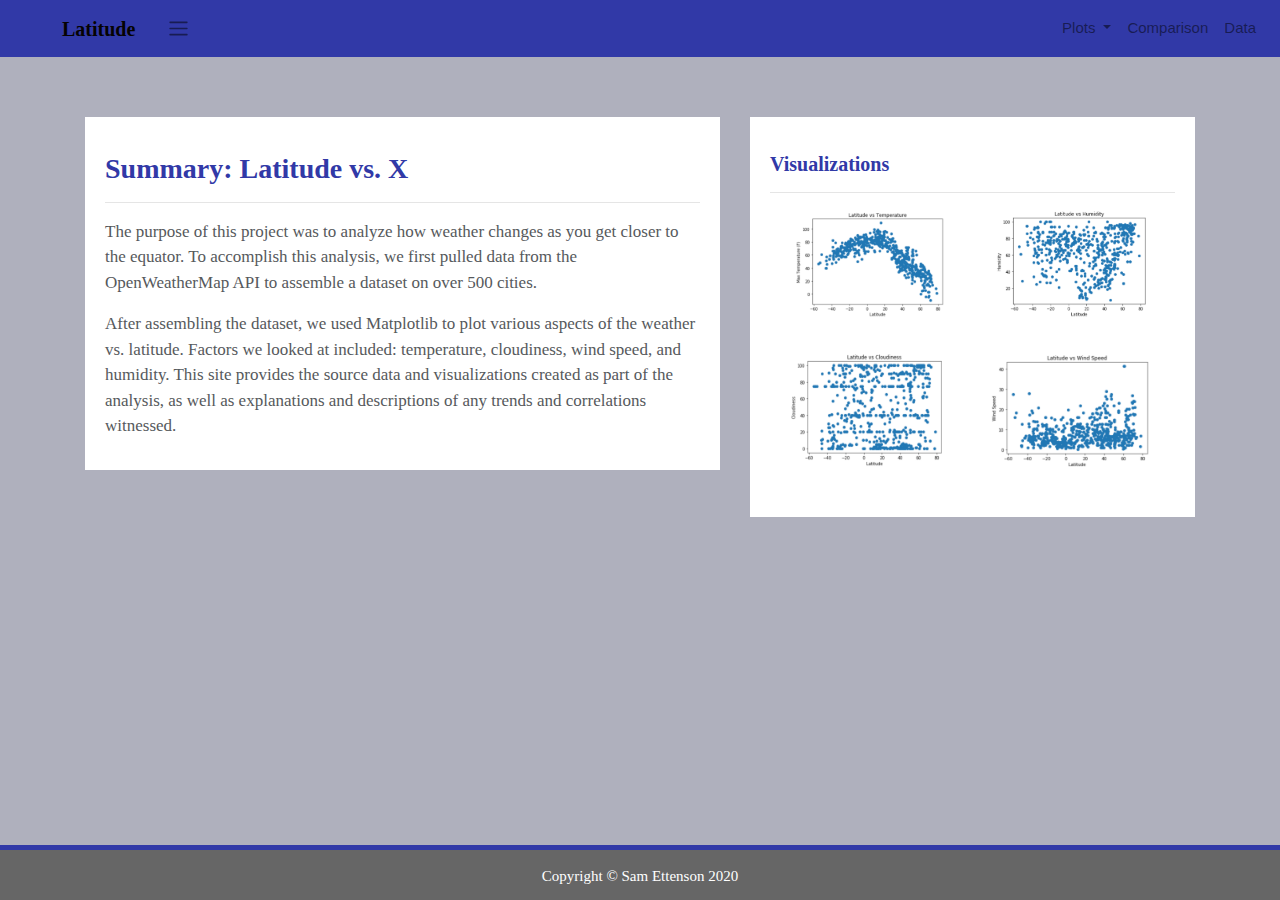
<file: index.html>
<!DOCTYPE html>
<html lang="en-us">

<head>
  <meta charset="utf-8" />
  <title>Web Visualization Dashboard</title>
  <link rel="stylesheet" href="https://maxcdn.bootstrapcdn.com/bootstrap/4.0.0/css/bootstrap.min.css" integrity="sha384-Gn5384xqQ1aoWXA+058RXPxPg6fy4IWvTNh0E263XmFcJlSAwiGgFAW/dAiS6JXm" crossorigin="anonymous">
  <link rel="stylesheet" type="text/css" href="style.css">
</head>

<body>
  <div class="navigation">
    <nav class="navbar navbar-expand-lg navbar-light">
      <a class="navbar-brand" href="index.html">Latitude</a>
        <span class="navbar-toggler-icon"></span>
        </button>
      <div class="collapse navbar-collapse" id="navbarNavDropdown">
        <ul class="navbar-nav ml-auto">
          <li class="nav-item dropdown">
            <a class="nav-link dropdown-toggle" href="#" id="navbarNavDropdown" data-toggle="dropdown" aria-haspopup="true" aria-expanded="false"> Plots
            </a>
            <div class="dropdown-menu" aria-labelledby="navbarNavDropdown">
              <a class="dropdown-item" href="max_temperature.html">Max Temperature</a>
              <a class="dropdown-item" href="humidity.html">Humidity</a>
              <a class="dropdown-item" href="cloudiness.html">Cloudiness</a>
              <a class="dropdown-item" href="wind_speed.html">Wind Speed</a>
            </div>
          </li>
          <li class="nav-item">
            <a class="nav-link" href="comparison.html">Comparison</a>
          </li>
          <li class="nav-item">
            <a class="nav-link" href="weather_data.html">Data</a>
          </li>

        </ul>
      </div>
    </nav>
  </div>

  <div class="container">
    <div class="row">
      <div class="col-lg-7 col-md-12">
        <!-- Left box  -->
        <div class="box">
          <h3 class="title">Summary: Latitude vs. X</h3>
          <hr>
          <p>The purpose of this project was to analyze how weather changes as you get closer to the equator. To
            accomplish this analysis, we first pulled data from the OpenWeatherMap API to assemble a dataset on over
            500 cities.</p>
          <p>After assembling the dataset, we used Matplotlib to plot various aspects of the weather vs. latitude.
            Factors we looked at included: temperature, cloudiness, wind speed, and humidity. This site provides the
            source data and visualizations created as part of the analysis, as well as explanations and descriptions of
            any trends and correlations witnessed.</p>
        </div>
      </div>
      <div class="col-lg-5 col-md-12">

        <div class="box">
          <h5 class="title">Visualizations</h5>
          <hr>


          <div class="container">
            <div class="row" style="padding-bottom: 30px;">
              <div class="col-6">
                <a href="max_temperature.html">
                  <img class="panel" src="Max_Temp_Graph.png" alt="Max Temperature Image">
                </a>
              </div>
              <div class="col-6">
                <a href="humidity.html">
                  <img class="panel" src="Humidity_Graph.png" alt="Humidity Graph">
                </a>
              </div>
            </div>

            <div class="row" style="padding-bottom: 30px;">
              <div class="col-6">
                <a href="cloudiness.html">
                  <img class="panel" src="Cloudiness_Graph.png" alt="Cloudiness Graph">
                </a>
              </div>
              <div class="col-6">
                <a href="wind_speed.html">
                  <img class="panel" src="Wind_Speed_Graph.png" alt="Wind Speed Graph">
                </a>
              </div>


            </div>
          </div>


        </div>
      </div>
    </div>
  </div>

  <footer>
    <div class="footer">Copyright &copy; Sam Ettenson 2020</div>
  </footer>


  <script src="https://code.jquery.com/jquery-3.2.1.slim.min.js" integrity="sha384-KJ3o2DKtIkvYIK3UENzmM7KCkRr/rE9/Qpg6aAZGJwFDMVNA/GpGFF93hXpG5KkN" crossorigin="anonymous"></script>
  <script src="https://cdnjs.cloudflare.com/ajax/libs/popper.js/1.12.9/umd/popper.min.js" integrity="sha384-ApNbgh9B+Y1QKtv3Rn7W3mgPxhU9K/ScQsAP7hUibX39j7fakFPskvXusvfa0b4Q" crossorigin="anonymous"></script>
  <script src="https://maxcdn.bootstrapcdn.com/bootstrap/4.0.0/js/bootstrap.min.js" integrity="sha384-JZR6Spejh4U02d8jOt6vLEHfe/JQGiRRSQQxSfFWpi1MquVdAyjUar5+76PVCmYl" crossorigin="anonymous"></script>
</body>

</html>
</file>
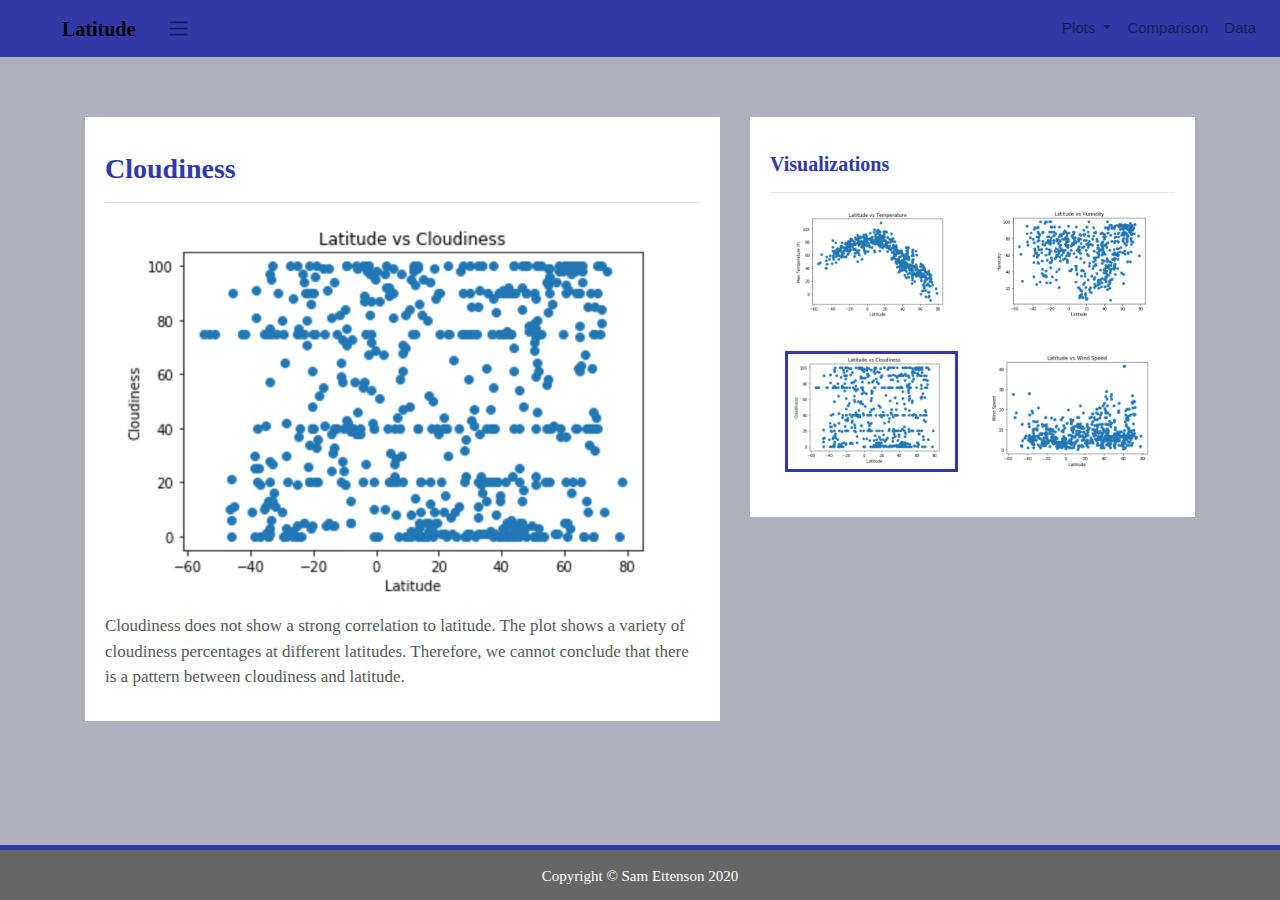
<file: cloudiness.html>
<!DOCTYPE html>
<html lang="en-us">

<head>
  <meta charset="utf-8" />
  <title>Web Visualization Dashboard</title>
  <link rel="stylesheet" href="https://maxcdn.bootstrapcdn.com/bootstrap/4.0.0/css/bootstrap.min.css" integrity="sha384-Gn5384xqQ1aoWXA+058RXPxPg6fy4IWvTNh0E263XmFcJlSAwiGgFAW/dAiS6JXm" crossorigin="anonymous">
  <link rel="stylesheet" type="text/css" href="style.css">
</head>

<body>
  <div class="navigation">
    <nav class="navbar navbar-expand-lg navbar-light">
      <a class="navbar-brand" href="index.html">Latitude</a>
        <span class="navbar-toggler-icon"></span>
        </button>
      <div class="collapse navbar-collapse" id="navbarNavDropdown">
        <ul class="navbar-nav ml-auto">
          <li class="nav-item dropdown">
            <a class="nav-link dropdown-toggle" href="#" id="navbarNavDropdown" data-toggle="dropdown" aria-haspopup="true" aria-expanded="false"> Plots
            </a>
            <div class="dropdown-menu" aria-labelledby="navbarNavDropdown">
              <a class="dropdown-item" href="max_temperature.html">Max Temperature</a>
              <a class="dropdown-item" href="humidity.html">Humidity</a>
              <a class="dropdown-item" href="cloudiness.html">Cloudiness</a>
              <a class="dropdown-item" href="wind_speed.html">Wind Speed</a>
            </div>
          </li>
          <li class="nav-item">
            <a class="nav-link" href="comparison.html">Comparison</a>
          </li>
          <li class="nav-item">
            <a class="nav-link" href="weather_data.html">Data</a>
          </li>

        </ul>
      </div>
    </nav>
  </div>

  <div class="container">
    <div class="row">
      <div class="col-lg-7 col-md-12">
        <!-- Left box  -->
        <div class="box">
          <h3 class="title">Cloudiness</h3>
          <hr>
          <img src="Cloudiness_Graph.png" alt="Cloudines Graph">
          <p>Cloudiness does not show a strong correlation to latitude. The plot shows a variety of
            cloudiness percentages at different latitudes. Therefore, we cannot conclude that there is a
            pattern between cloudiness and latitude.</p>
        </div>
      </div>
      <div class="col-lg-5 col-md-12">

        <div class="box">
          <h5 class="title">Visualizations</h5>
          <hr>


          <div class="container">
            <div class="row" style="padding-bottom: 30px;">
              <div class="col-6">
                <a href="max_temperature.html">
                  <img class="panel" src="Max_Temp_Graph.png" alt="Max Temperature Image">
                </a>
              </div>
              <div class="col-6">
                <a href="humidity.html">
                  <img class="panel" src="Humidity_Graph.png" alt="Humidity Graph">
                </a>
              </div>
            </div>

            <div class="row" style="padding-bottom: 30px;">
              <div class="col-6">
                <a href="cloudiness.html">
                  <img class="panel active" src="Cloudiness_Graph.png" alt="Cloudiness Graph">
                </a>
              </div>
              <div class="col-6">
                <a href="wind_speed.html">
                  <img class="panel" src="Wind_Speed_Graph.png" alt="Wind Speed Graph">
                </a>
              </div>


            </div>
          </div>


        </div>
      </div>
    </div>
  </div>

  <footer>
    <div class="footer">Copyright &copy; Sam Ettenson 2020</div>
  </footer>


  <script src="https://code.jquery.com/jquery-3.2.1.slim.min.js" integrity="sha384-KJ3o2DKtIkvYIK3UENzmM7KCkRr/rE9/Qpg6aAZGJwFDMVNA/GpGFF93hXpG5KkN" crossorigin="anonymous"></script>
  <script src="https://cdnjs.cloudflare.com/ajax/libs/popper.js/1.12.9/umd/popper.min.js" integrity="sha384-ApNbgh9B+Y1QKtv3Rn7W3mgPxhU9K/ScQsAP7hUibX39j7fakFPskvXusvfa0b4Q" crossorigin="anonymous"></script>
  <script src="https://maxcdn.bootstrapcdn.com/bootstrap/4.0.0/js/bootstrap.min.js" integrity="sha384-JZR6Spejh4U02d8jOt6vLEHfe/JQGiRRSQQxSfFWpi1MquVdAyjUar5+76PVCmYl" crossorigin="anonymous"></script>
</body>

</html>
</file>
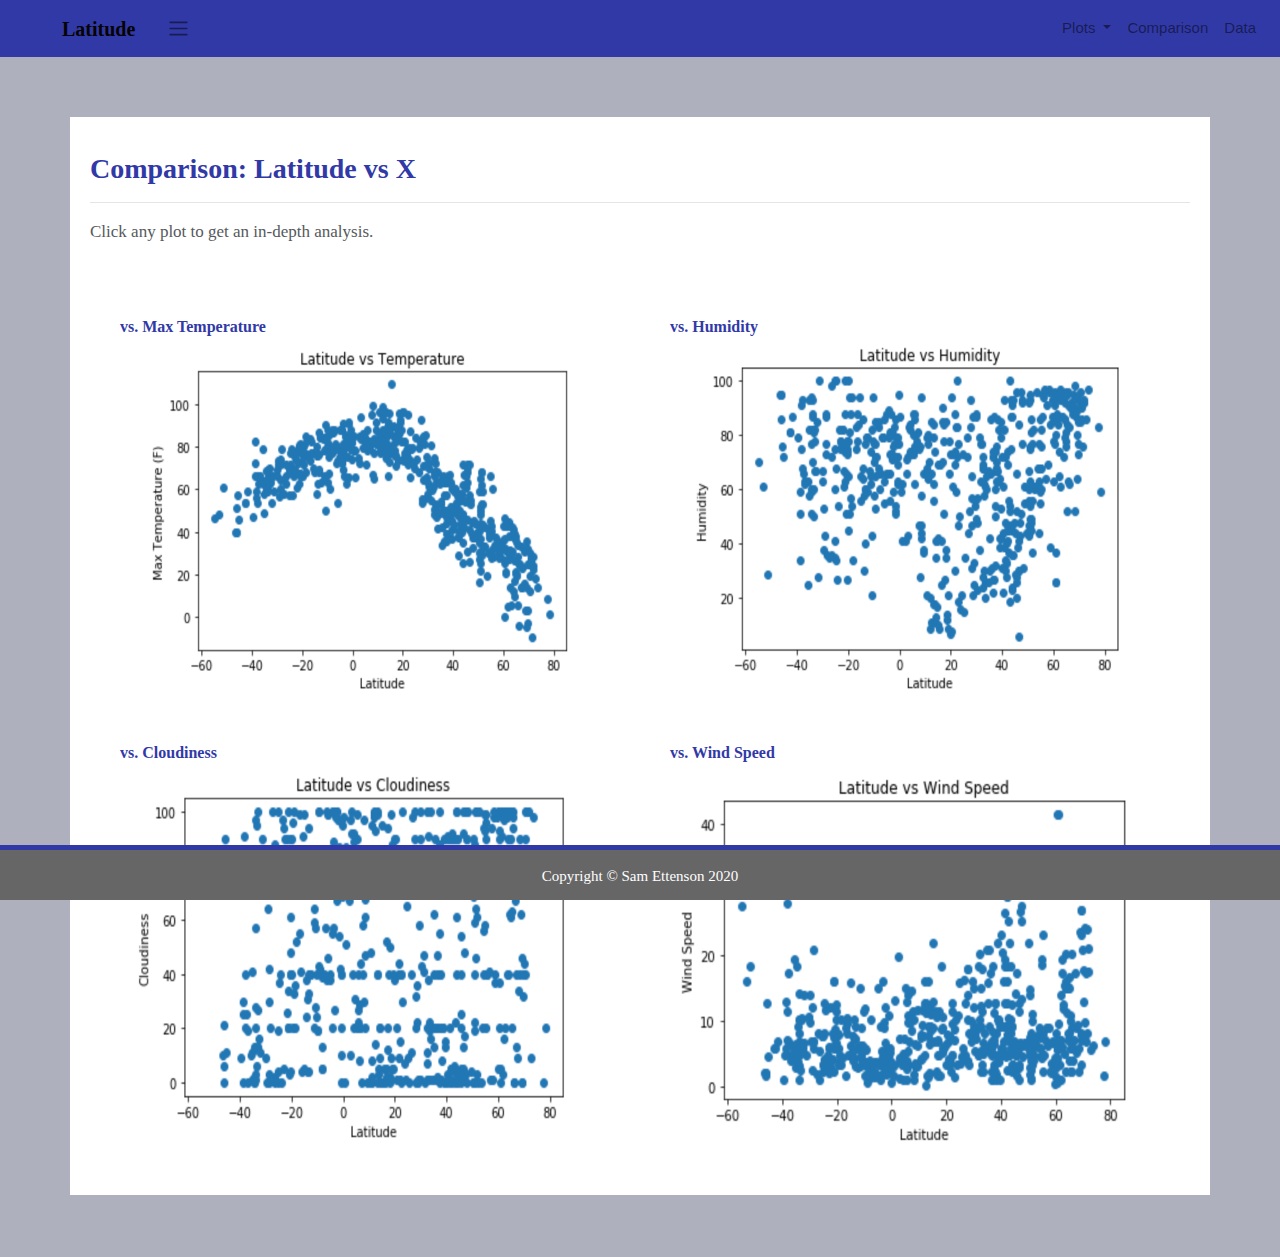
<file: comparison.html>
<!DOCTYPE html>
<html lang="en-us">

<head>
  <meta charset="utf-8" />
  <title>Web Visualization Dashboard</title>
  <link rel="stylesheet" href="https://maxcdn.bootstrapcdn.com/bootstrap/4.0.0/css/bootstrap.min.css" integrity="sha384-Gn5384xqQ1aoWXA+058RXPxPg6fy4IWvTNh0E263XmFcJlSAwiGgFAW/dAiS6JXm" crossorigin="anonymous">
  <link rel="stylesheet" type="text/css" href="style.css">
</head>

<body>
  <div class="navigation">
    <nav class="navbar navbar-expand-lg navbar-light">
      <a class="navbar-brand" href="index.html">Latitude</a>
        <span class="navbar-toggler-icon"></span>
        </button>
      <div class="collapse navbar-collapse" id="navbarNavDropdown">
        <ul class="navbar-nav ml-auto">
          <li class="nav-item dropdown">
            <a class="nav-link dropdown-toggle" href="#" id="navbarNavDropdown" data-toggle="dropdown" aria-haspopup="true" aria-expanded="false"> Plots
            </a>
            <div class="dropdown-menu" aria-labelledby="navbarNavDropdown">
              <a class="dropdown-item" href="max_temperature.html">Max Temperature</a>
              <a class="dropdown-item" href="humidity.html">Humidity</a>
              <a class="dropdown-item" href="cloudiness.html">Cloudiness</a>
              <a class="dropdown-item" href="wind_speed.html">Wind Speed</a>
            </div>
          </li>
          <li class="nav-item">
            <a class="nav-link" href="comparison.html">Comparison</a>
          </li>
          <li class="nav-item">
            <a class="nav-link" href="weather_data.html">Data</a>
          </li>

        </ul>
      </div>
    </nav>
  </div>

    <div class="container">
      <div class="row">
        <div>
      
          <div class="box">
            <h3 class="title">Comparison: Latitude vs X</h3>
            <hr>
            <p>Click any plot to get an in-depth analysis.</p>
            <div class="container" style="padding-bottom: 40px;">
              <div class="row">
                <div class="col-lg-6" style="padding: 30px;">
                  <div class="title">vs. Max Temperature</div>
                  <a href="max_temperature.html">
                    <img class="panel" src="Max_Temp_Graph.png" alt="Max Temperature Image">
                  </a>
                </div>
                <div class="col-lg-6" style="padding: 30px;">
                  <div class="title">vs. Humidity</div>
                  <a href="humidity.html">
                    <img class="panel" src="Humidity_Graph.png" alt="Humidity Graph">
                  </a>
                </div>
              </div>
  
              <div class="row">
                <div class="col-lg-6" style="padding: 30px;">
                  <div class="title">vs. Cloudiness</div>
                  <a href="cloudiness.html">
                    <img class="panel" src="Cloudiness_Graph.png" alt="Cloudiness Graph">
                  </a>
  
                </div>
                <div class="col-lg-6" style="padding: 30px;">
                  <div class="title">vs. Wind Speed</div>
                  <a href="wind_speed.html">
                    <img class="panel" src="Wind_Speed_Graph.png" alt="Wind Speed Graph">
                  </a>
                </div>
              </div>
            </div>
          </div>
        </div>
      </div>
    </div>
  
    <footer>
      <div class="footer">Copyright &copy; Sam Ettenson 2020</div>
    </footer>
  
    <script src="https://code.jquery.com/jquery-3.2.1.slim.min.js" integrity="sha384-KJ3o2DKtIkvYIK3UENzmM7KCkRr/rE9/Qpg6aAZGJwFDMVNA/GpGFF93hXpG5KkN" crossorigin="anonymous"></script>
    <script src="https://cdnjs.cloudflare.com/ajax/libs/popper.js/1.12.9/umd/popper.min.js" integrity="sha384-ApNbgh9B+Y1QKtv3Rn7W3mgPxhU9K/ScQsAP7hUibX39j7fakFPskvXusvfa0b4Q" crossorigin="anonymous"></script>
    <script src="https://maxcdn.bootstrapcdn.com/bootstrap/4.0.0/js/bootstrap.min.js" integrity="sha384-JZR6Spejh4U02d8jOt6vLEHfe/JQGiRRSQQxSfFWpi1MquVdAyjUar5+76PVCmYl" crossorigin="anonymous"></script>
  </body>
  
  </html>
</file>
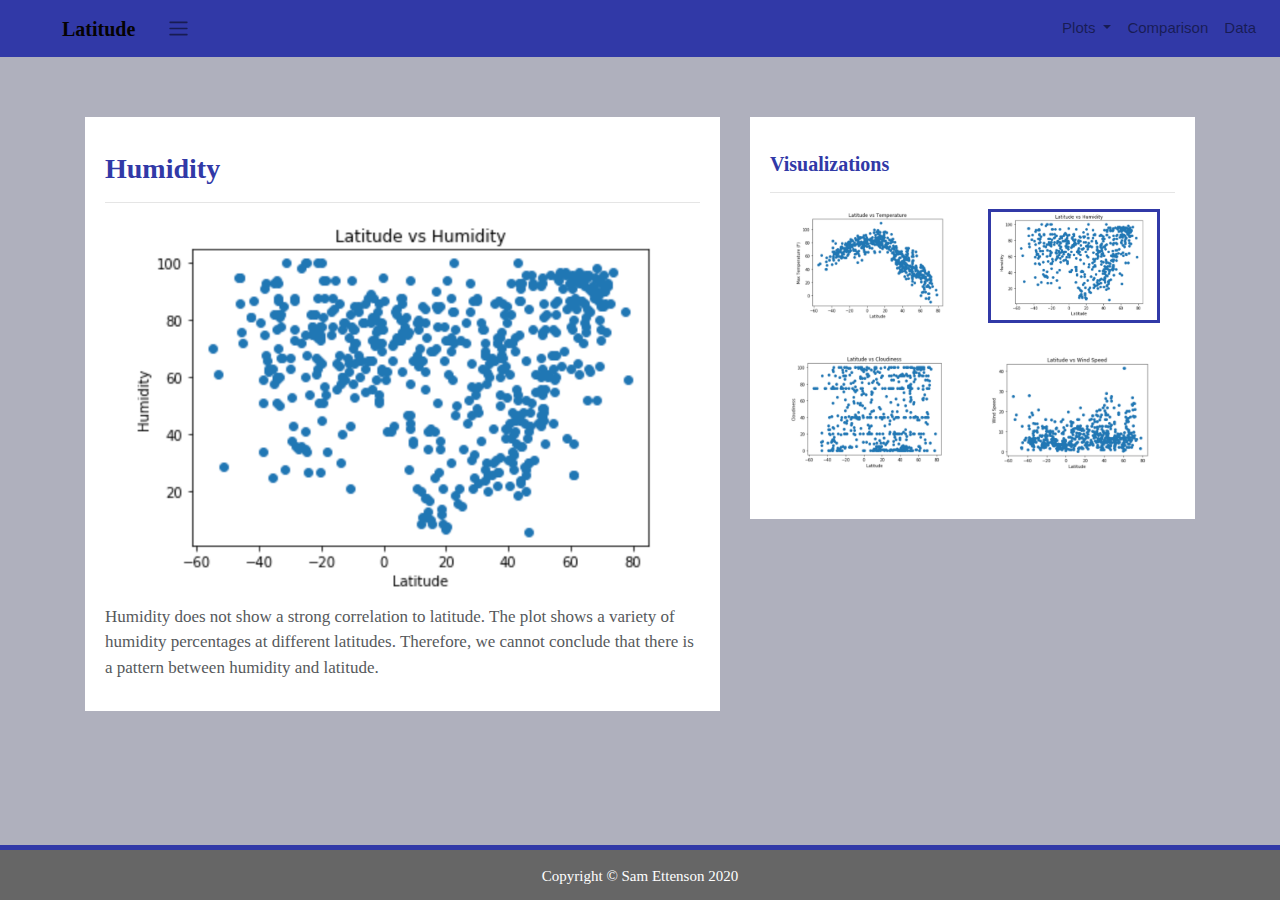
<file: humidity.html>
<!DOCTYPE html>
<html lang="en-us">

<head>
  <meta charset="utf-8" />
  <title>Web Visualization Dashboard</title>
  <link rel="stylesheet" href="https://maxcdn.bootstrapcdn.com/bootstrap/4.0.0/css/bootstrap.min.css" integrity="sha384-Gn5384xqQ1aoWXA+058RXPxPg6fy4IWvTNh0E263XmFcJlSAwiGgFAW/dAiS6JXm" crossorigin="anonymous">
  <link rel="stylesheet" type="text/css" href="style.css">
</head>

<body>
  <div class="navigation">
    <nav class="navbar navbar-expand-lg navbar-light">
      <a class="navbar-brand" href="index.html">Latitude</a>
        <span class="navbar-toggler-icon"></span>
        </button>
      <div class="collapse navbar-collapse" id="navbarNavDropdown">
        <ul class="navbar-nav ml-auto">
          <li class="nav-item dropdown">
            <a class="nav-link dropdown-toggle" href="#" id="navbarNavDropdown" data-toggle="dropdown" aria-haspopup="true" aria-expanded="false"> Plots
            </a>
            <div class="dropdown-menu" aria-labelledby="navbarNavDropdown">
              <a class="dropdown-item" href="max_temperature.html">Max Temperature</a>
              <a class="dropdown-item" href="humidity.html">Humidity</a>
              <a class="dropdown-item" href="cloudiness.html">Cloudiness</a>
              <a class="dropdown-item" href="wind_speed.html">Wind Speed</a>
            </div>
          </li>
          <li class="nav-item">
            <a class="nav-link" href="comparison.html">Comparison</a>
          </li>
          <li class="nav-item">
            <a class="nav-link" href="weather_data.html">Data</a>
          </li>

        </ul>
      </div>
    </nav>
  </div>

  <div class="container">
    <div class="row">
      <div class="col-lg-7 col-md-12">
        <!-- Left box  -->
        <div class="box">
          <h3 class="title">Humidity</h3>
          <hr>
          <img src="Humidity_Graph.png" alt="Humidity Graph">
          <p>Humidity does not show a strong correlation to latitude. The plot shows a variety of
            humidity percentages at different latitudes. Therefore, we cannot conclude that there is a
            pattern between humidity and latitude.</p>
        </div>
      </div>
      <div class="col-lg-5 col-md-12">
        <!-- Right Box -->
        <div class="box">
          <h5 class="title">Visualizations</h5>
          <hr>


          <div class="container">
            <div class="row" style="padding-bottom: 30px;">
              <div class="col-6">
                <a href="max_temperature.html">
                  <img class="panel" src="Max_Temp_Graph.png" alt="Max Temperature Image">
                </a>
              </div>
              <div class="col-6">
                <a href="humidity.html">
                  <img class="panel active" src="Humidity_Graph.png" alt="Humidity Graph">
                </a>
              </div>
            </div>

            <div class="row" style="padding-bottom: 30px;">
              <div class="col-6">
                <a href="cloudiness.html">
                  <img class="panel" src="Cloudiness_Graph.png" alt="Cloudiness Graph">
                </a>
              </div>
              <div class="col-6">
                <a href="wind_speed.html">
                  <img class="panel" src="Wind_Speed_Graph.png" alt="Wind Speed Graph">
                </a>
              </div>


            </div>
          </div>


        </div>
      </div>
    </div>
  </div>

  <footer>
    <div class="footer">Copyright &copy; Sam Ettenson 2020</div>
  </footer>

  <script src="https://code.jquery.com/jquery-3.2.1.slim.min.js" integrity="sha384-KJ3o2DKtIkvYIK3UENzmM7KCkRr/rE9/Qpg6aAZGJwFDMVNA/GpGFF93hXpG5KkN" crossorigin="anonymous"></script>
  <script src="https://cdnjs.cloudflare.com/ajax/libs/popper.js/1.12.9/umd/popper.min.js" integrity="sha384-ApNbgh9B+Y1QKtv3Rn7W3mgPxhU9K/ScQsAP7hUibX39j7fakFPskvXusvfa0b4Q" crossorigin="anonymous"></script>
  <script src="https://maxcdn.bootstrapcdn.com/bootstrap/4.0.0/js/bootstrap.min.js" integrity="sha384-JZR6Spejh4U02d8jOt6vLEHfe/JQGiRRSQQxSfFWpi1MquVdAyjUar5+76PVCmYl" crossorigin="anonymous"></script>
</body>

</html>
</file>
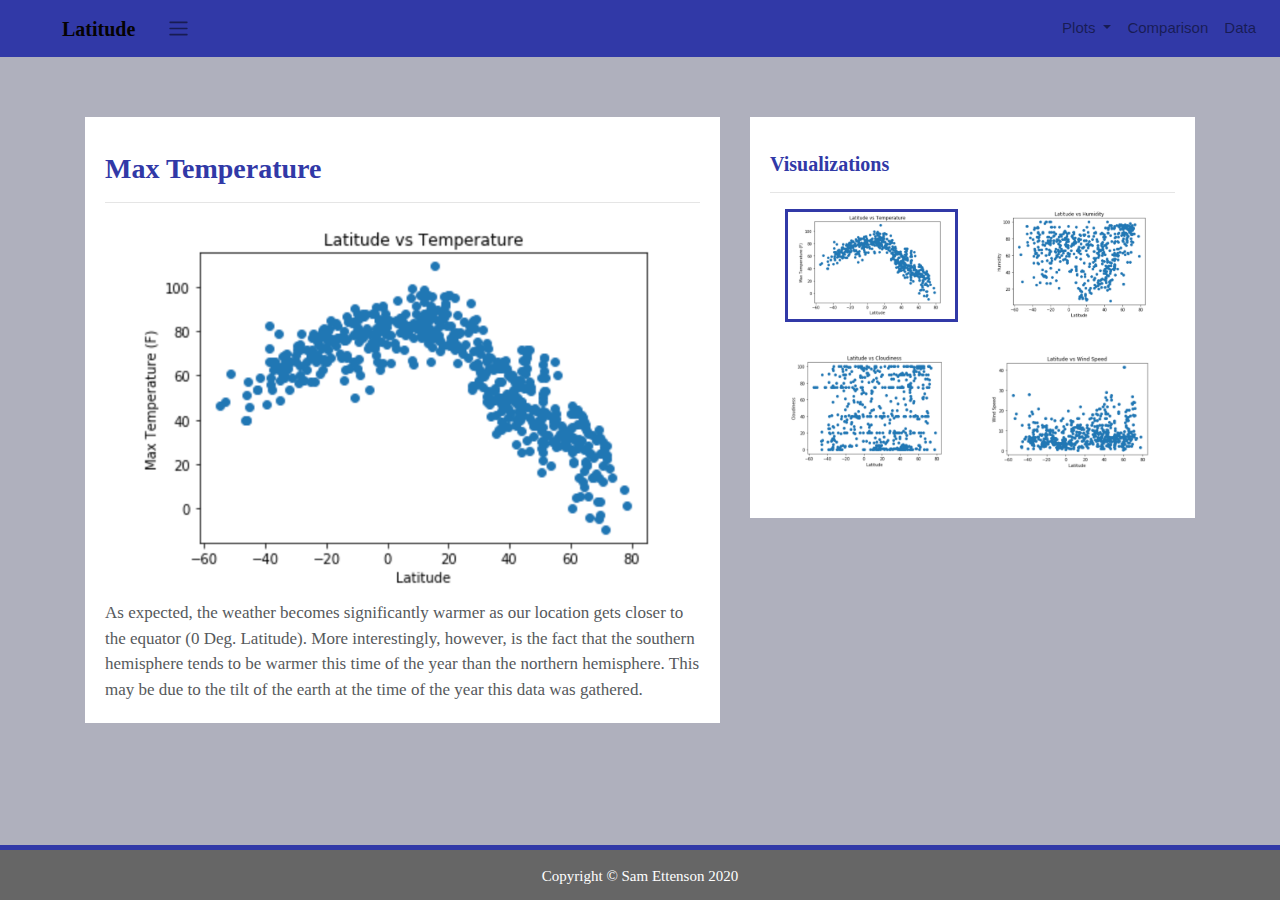
<file: max_temperature.html>
<!DOCTYPE html>
<html lang="en-us">

<head>
  <meta charset="utf-8" />
  <title>Web Visualization Dashboard</title>
  <link rel="stylesheet" href="https://maxcdn.bootstrapcdn.com/bootstrap/4.0.0/css/bootstrap.min.css" integrity="sha384-Gn5384xqQ1aoWXA+058RXPxPg6fy4IWvTNh0E263XmFcJlSAwiGgFAW/dAiS6JXm" crossorigin="anonymous">
  <link rel="stylesheet" type="text/css" href="style.css">
</head>

<body>
  <div class="navigation">
    <nav class="navbar navbar-expand-lg navbar-light">
      <a class="navbar-brand" href="index.html">Latitude</a>
        <span class="navbar-toggler-icon"></span>
        </button>
      <div class="collapse navbar-collapse" id="navbarNavDropdown">
        <ul class="navbar-nav ml-auto">
          <li class="nav-item dropdown">
            <a class="nav-link dropdown-toggle" href="#" id="navbarNavDropdown" data-toggle="dropdown" aria-haspopup="true" aria-expanded="false"> Plots
            </a>
            <div class="dropdown-menu" aria-labelledby="navbarNavDropdown">
              <a class="dropdown-item" href="max_temperature.html">Max Temperature</a>
              <a class="dropdown-item" href="humidity.html">Humidity</a>
              <a class="dropdown-item" href="cloudiness.html">Cloudiness</a>
              <a class="dropdown-item" href="wind_speed.html">Wind Speed</a>
            </div>
          </li>
          <li class="nav-item">
            <a class="nav-link" href="comparison.html">Comparison</a>
          </li>
          <li class="nav-item">
            <a class="nav-link" href="weather_data.html">Data</a>
          </li>

        </ul>
      </div>
    </nav>
  </div>

  <div class="container">
    <div class="row">
      <div class="col-lg-7 col-md-12">
        <!-- Left box  -->
        <div class="box" style="padding-bottom: 5px;">
          <h3 class="title">Max Temperature</h3>
          <hr>
          <img src="Max_Temp_Graph.png" alt="Max Temperature Graph">
          <p>As expected, the weather becomes significantly warmer as our location gets closer to the equator (0 Deg. Latitude).
            More interestingly, however, is the fact that the southern hemisphere tends to be warmer this time of the
            year than the northern hemisphere. This may be due to the tilt of the earth at the time of the year this
            data was gathered.</p>
        </div>
      </div>
      <div class="col-lg-5 col-md-12">
        <!-- Right Box -->
        <div class="box">
          <h5 class="title">Visualizations</h5>
          <hr>


          <div class="container">
            <div class="row" style="padding-bottom: 30px;">
              <div class="col-6">
                <a href="max_temperature.html">
                  <img class="panel active" src="Max_Temp_Graph.png" alt="Max Temperature Image">
                </a>
              </div>
              <div class="col-6">
                <a href="humidity.html">
                  <img class="panel" src="Humidity_Graph.png" alt="Humidity Graph">
                </a>
              </div>
            </div>

            <div class="row" style="padding-bottom: 30px;">
              <div class="col-6">
                <a href="cloudiness.html">
                  <img class="panel" src="Cloudiness_Graph.png" alt="Cloudiness Graph">
                </a>
              </div>
              <div class="col-6">
                <a href="wind_speed.html">
                  <img class="panel" src="Wind_Speed_Graph.png" alt="Wind Speed Graph">
                </a>
              </div>


            </div>
          </div>


        </div>
      </div>
    </div>
  </div>

  <footer>
    <div class="footer">Copyright &copy; Sam Ettenson 2020</div>
  </footer>

  <script src="https://code.jquery.com/jquery-3.2.1.slim.min.js" integrity="sha384-KJ3o2DKtIkvYIK3UENzmM7KCkRr/rE9/Qpg6aAZGJwFDMVNA/GpGFF93hXpG5KkN" crossorigin="anonymous"></script>
  <script src="https://cdnjs.cloudflare.com/ajax/libs/popper.js/1.12.9/umd/popper.min.js" integrity="sha384-ApNbgh9B+Y1QKtv3Rn7W3mgPxhU9K/ScQsAP7hUibX39j7fakFPskvXusvfa0b4Q" crossorigin="anonymous"></script>
  <script src="https://maxcdn.bootstrapcdn.com/bootstrap/4.0.0/js/bootstrap.min.js" integrity="sha384-JZR6Spejh4U02d8jOt6vLEHfe/JQGiRRSQQxSfFWpi1MquVdAyjUar5+76PVCmYl" crossorigin="anonymous"></script>
</body>

</html>
</file>
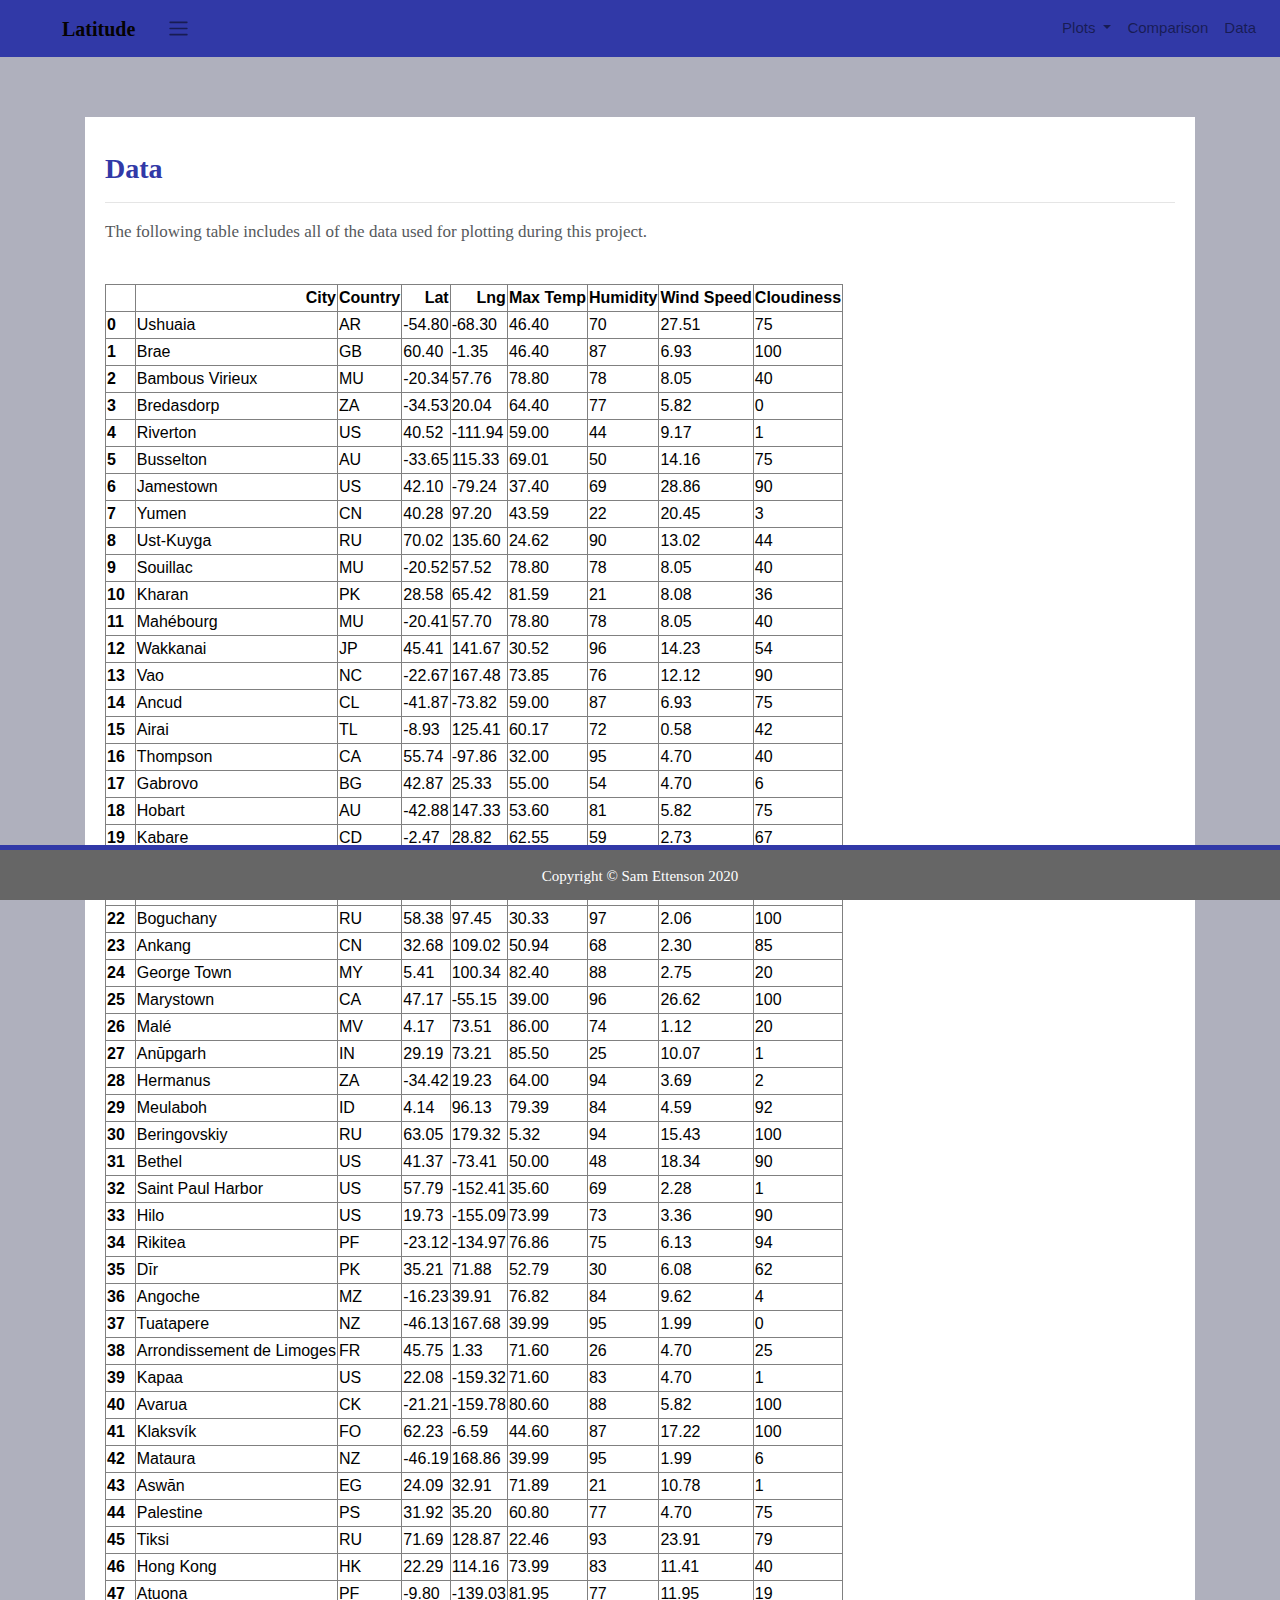
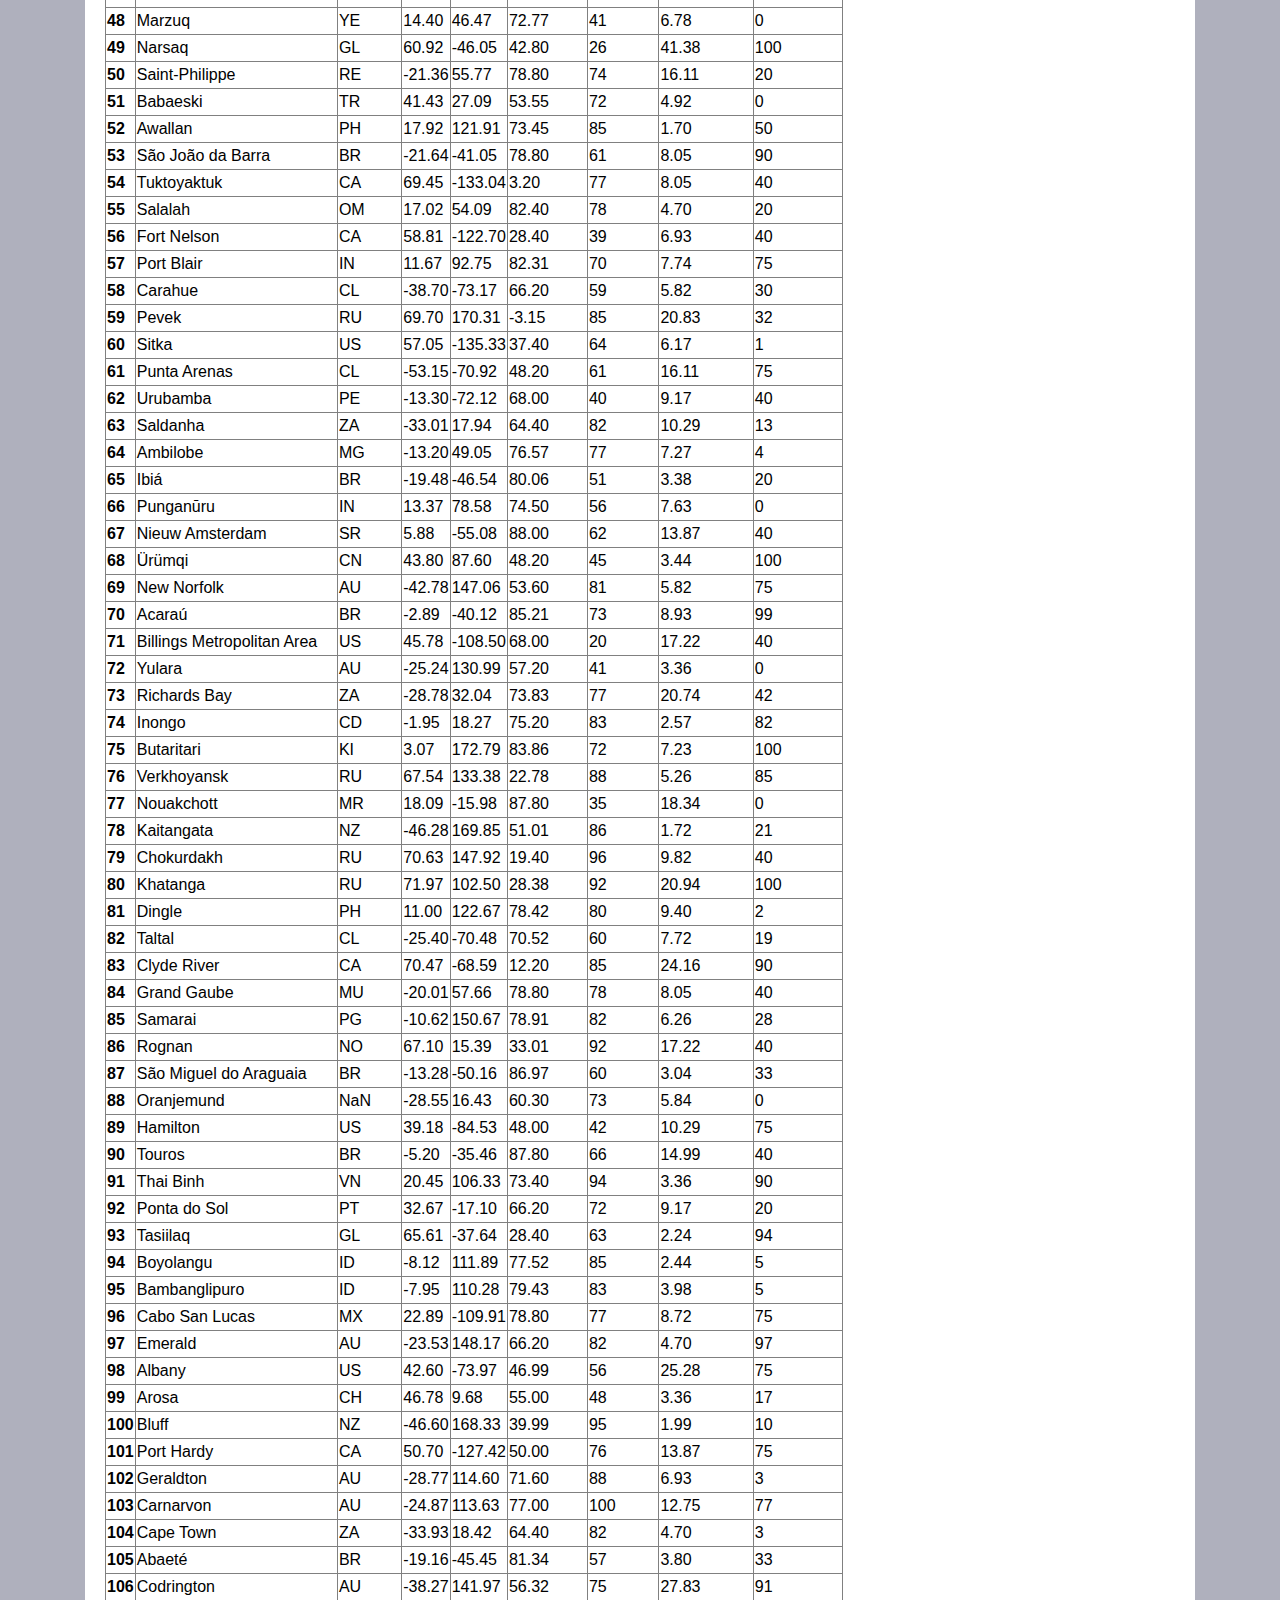
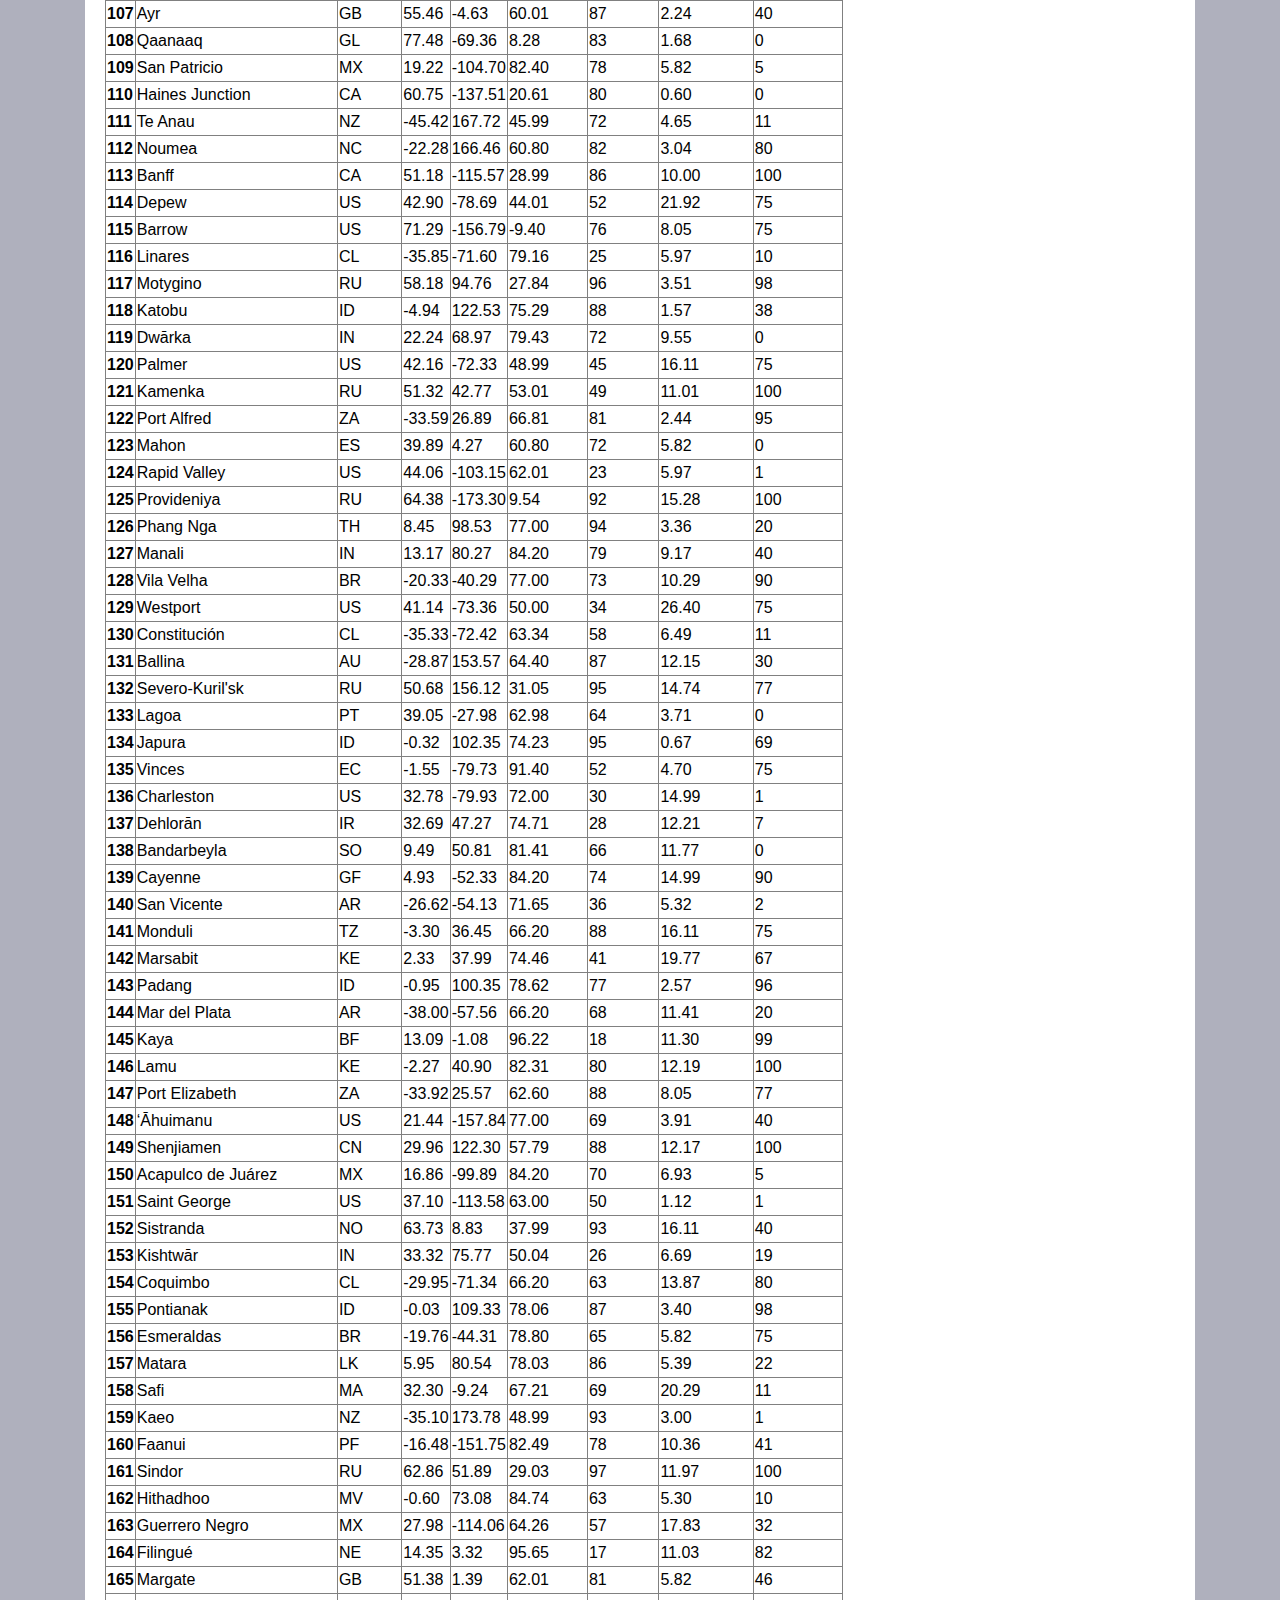
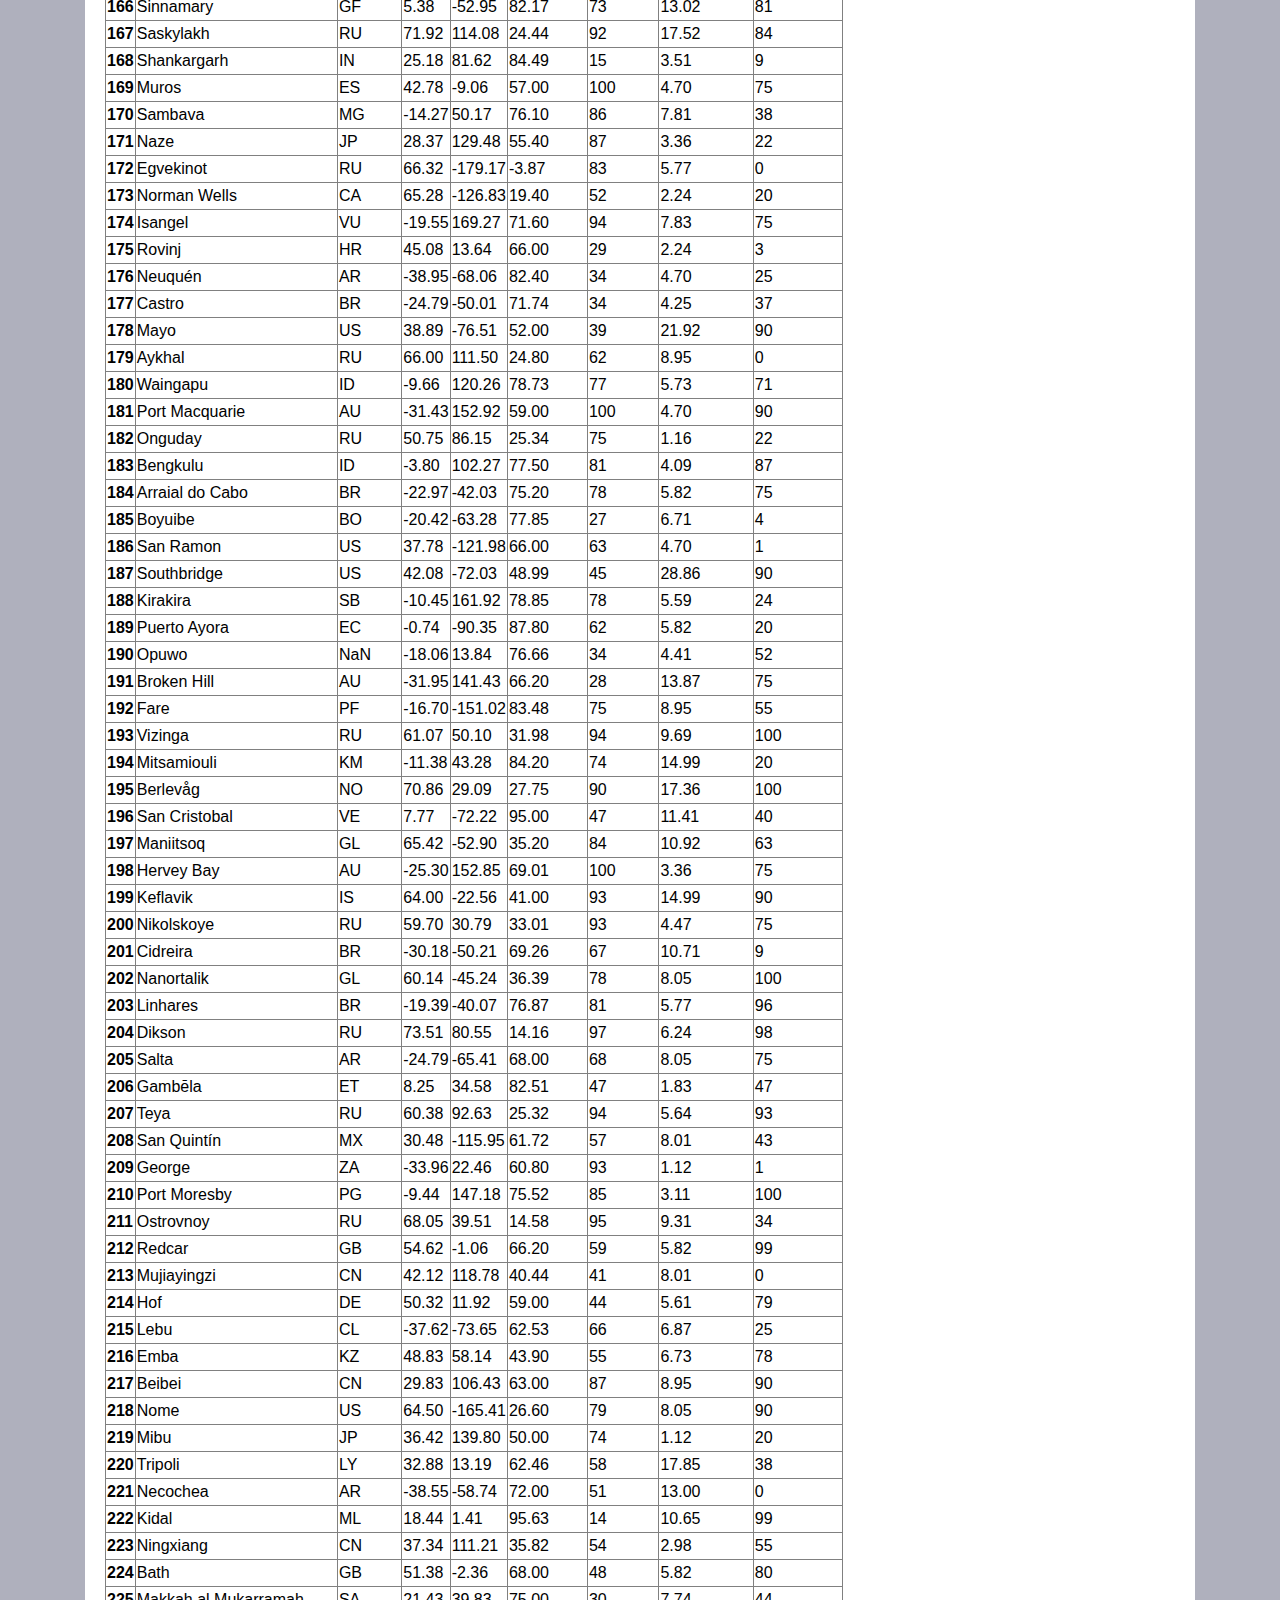
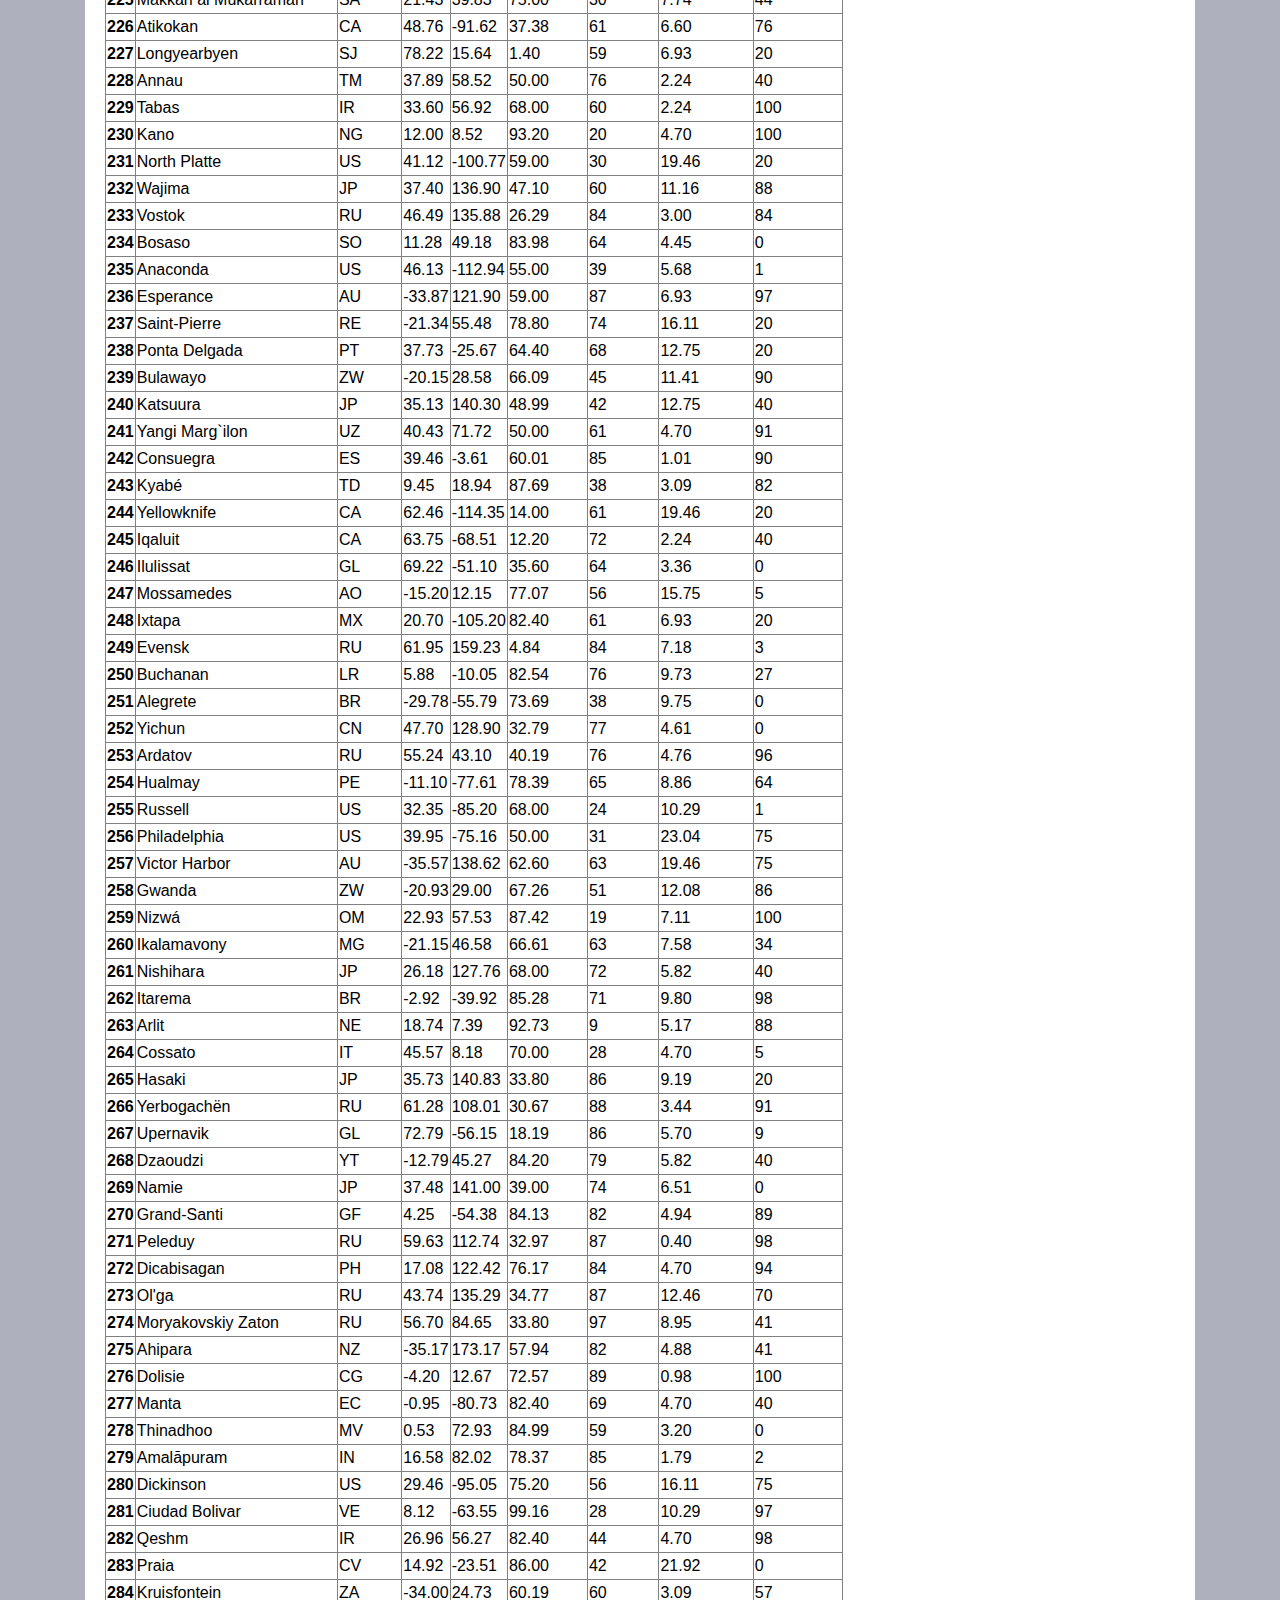
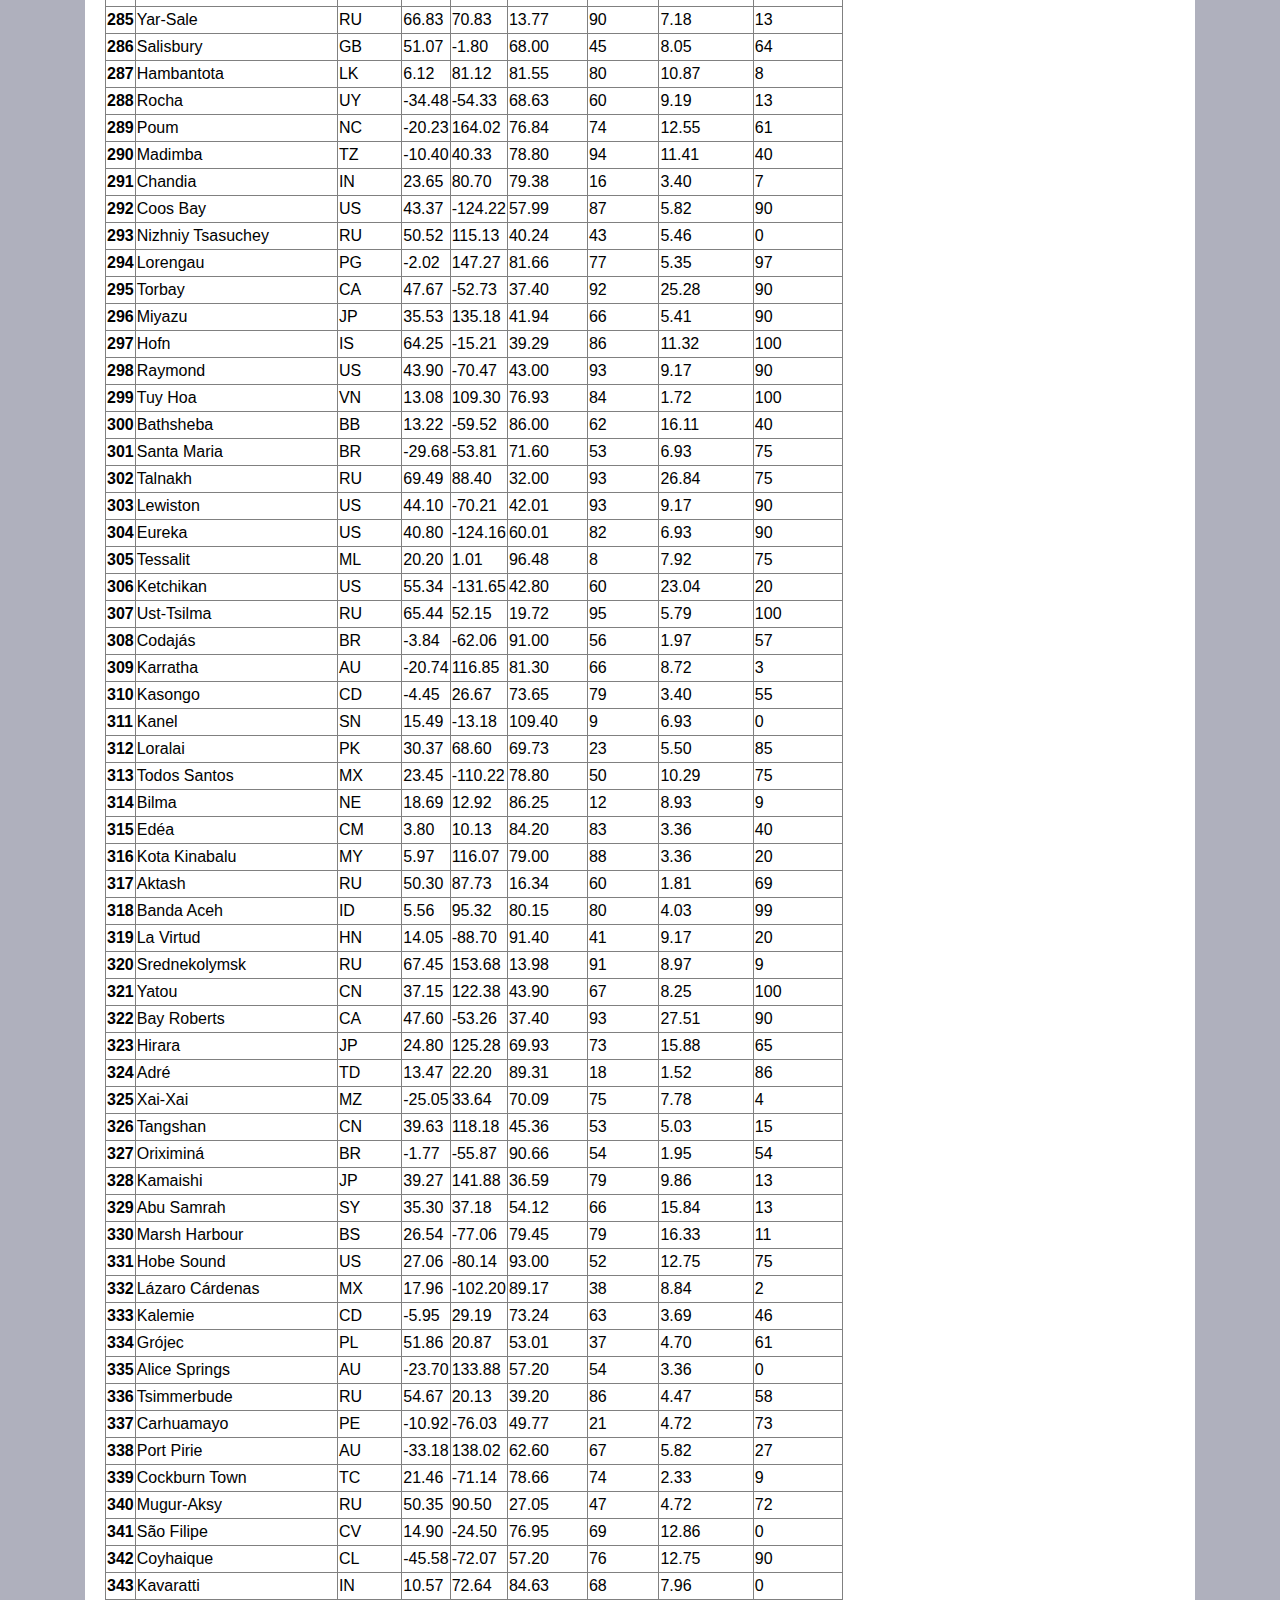
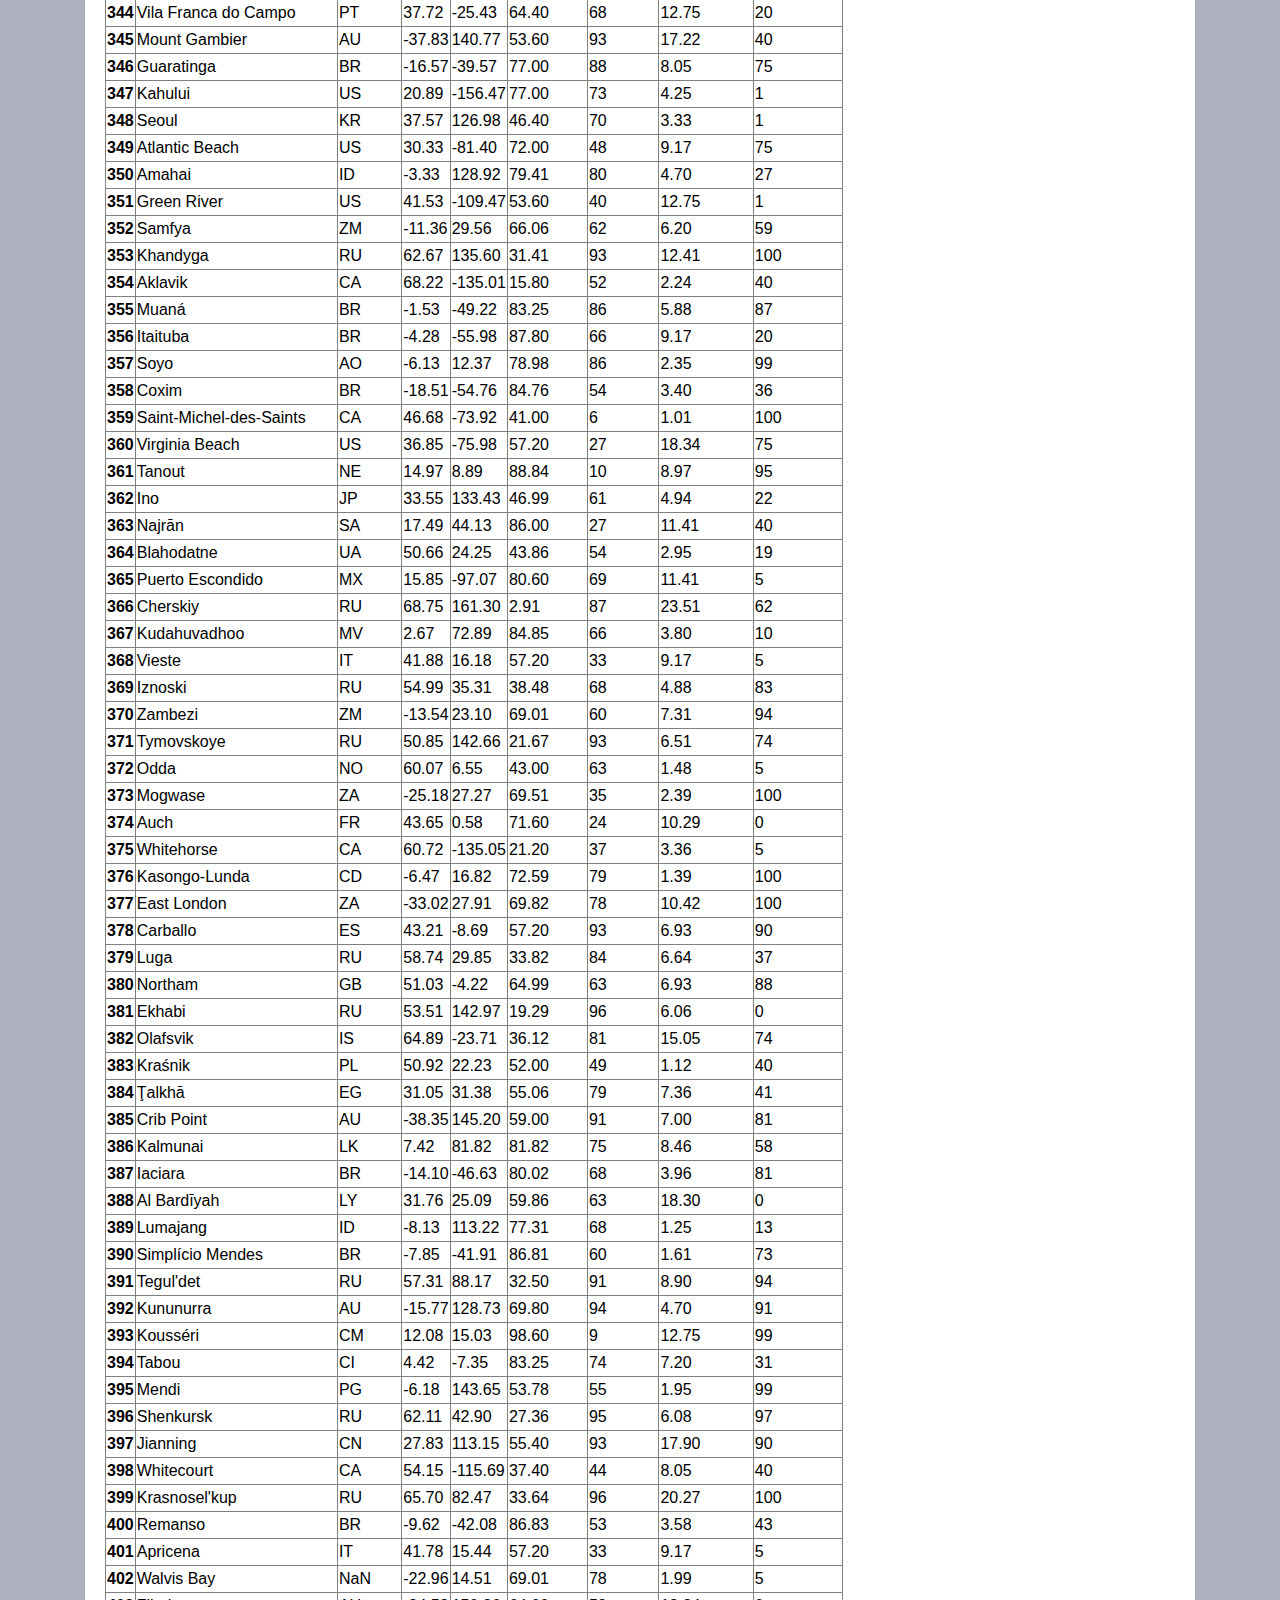
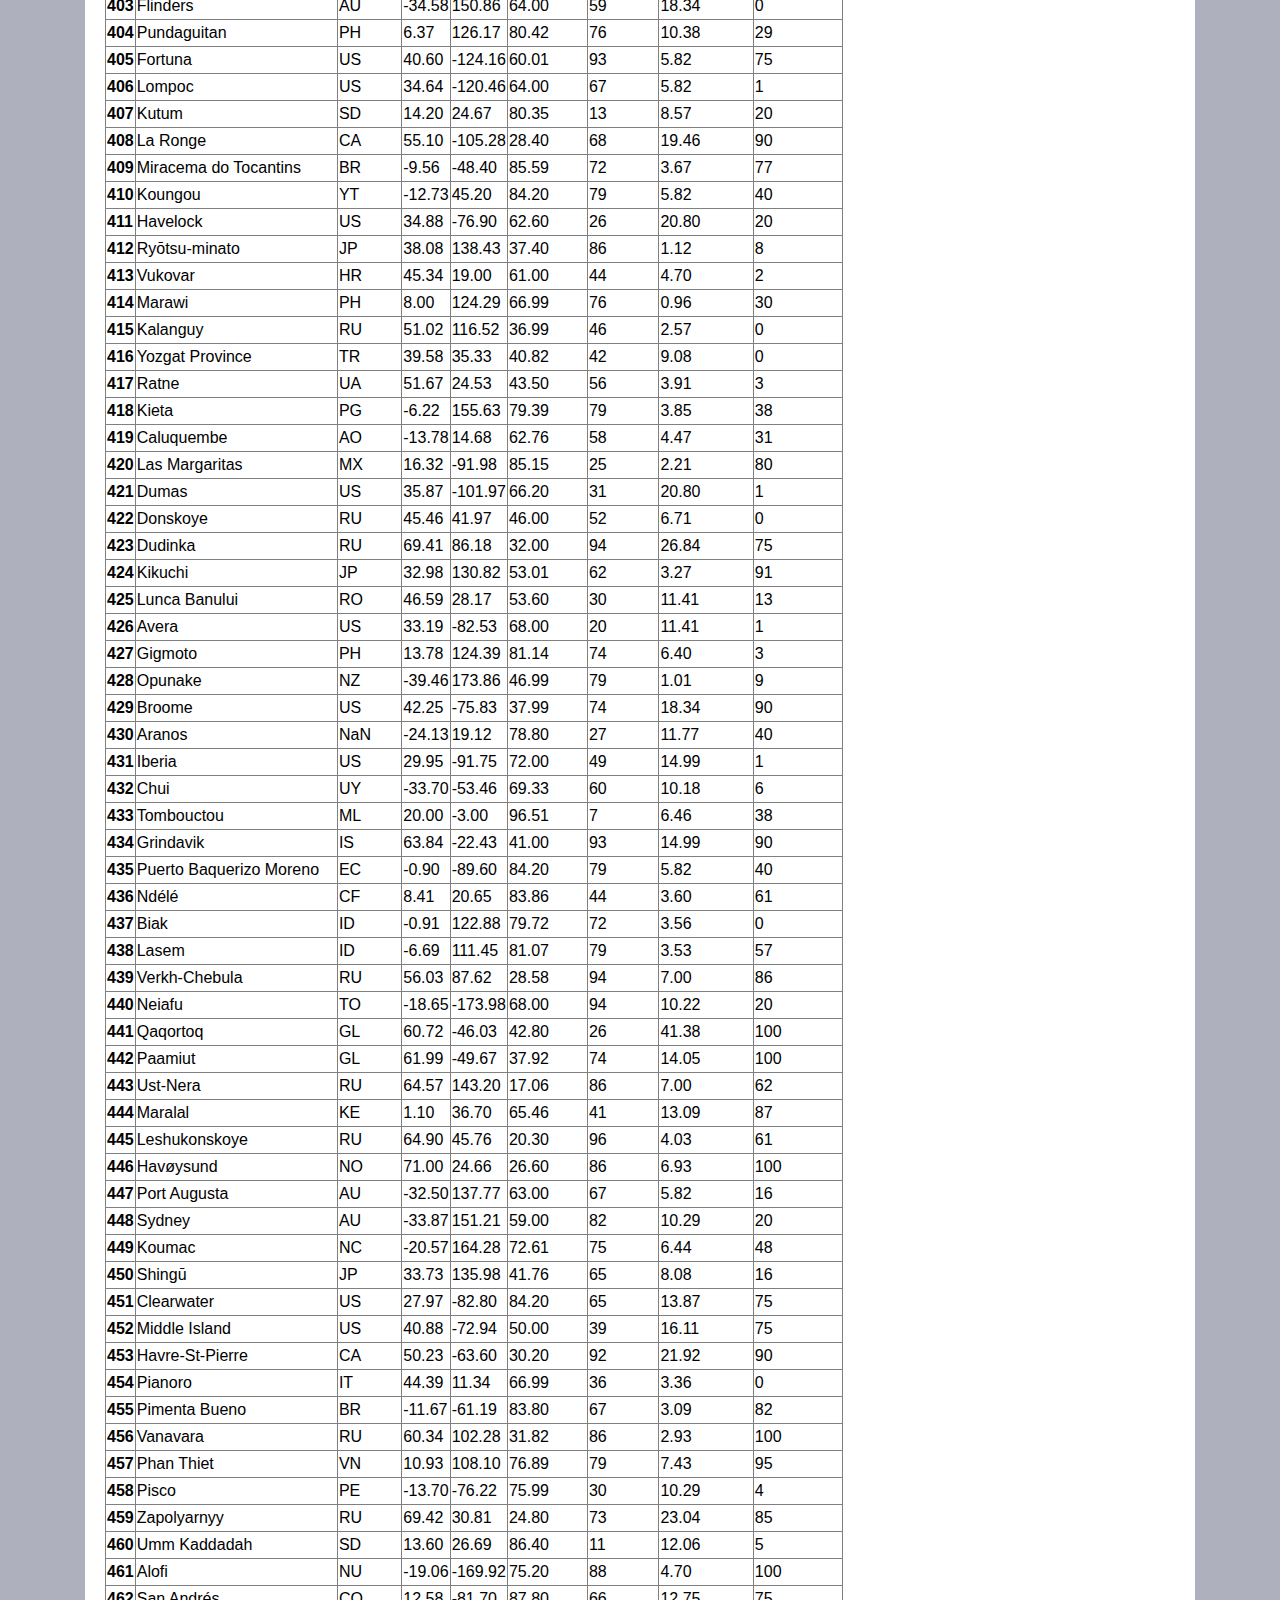
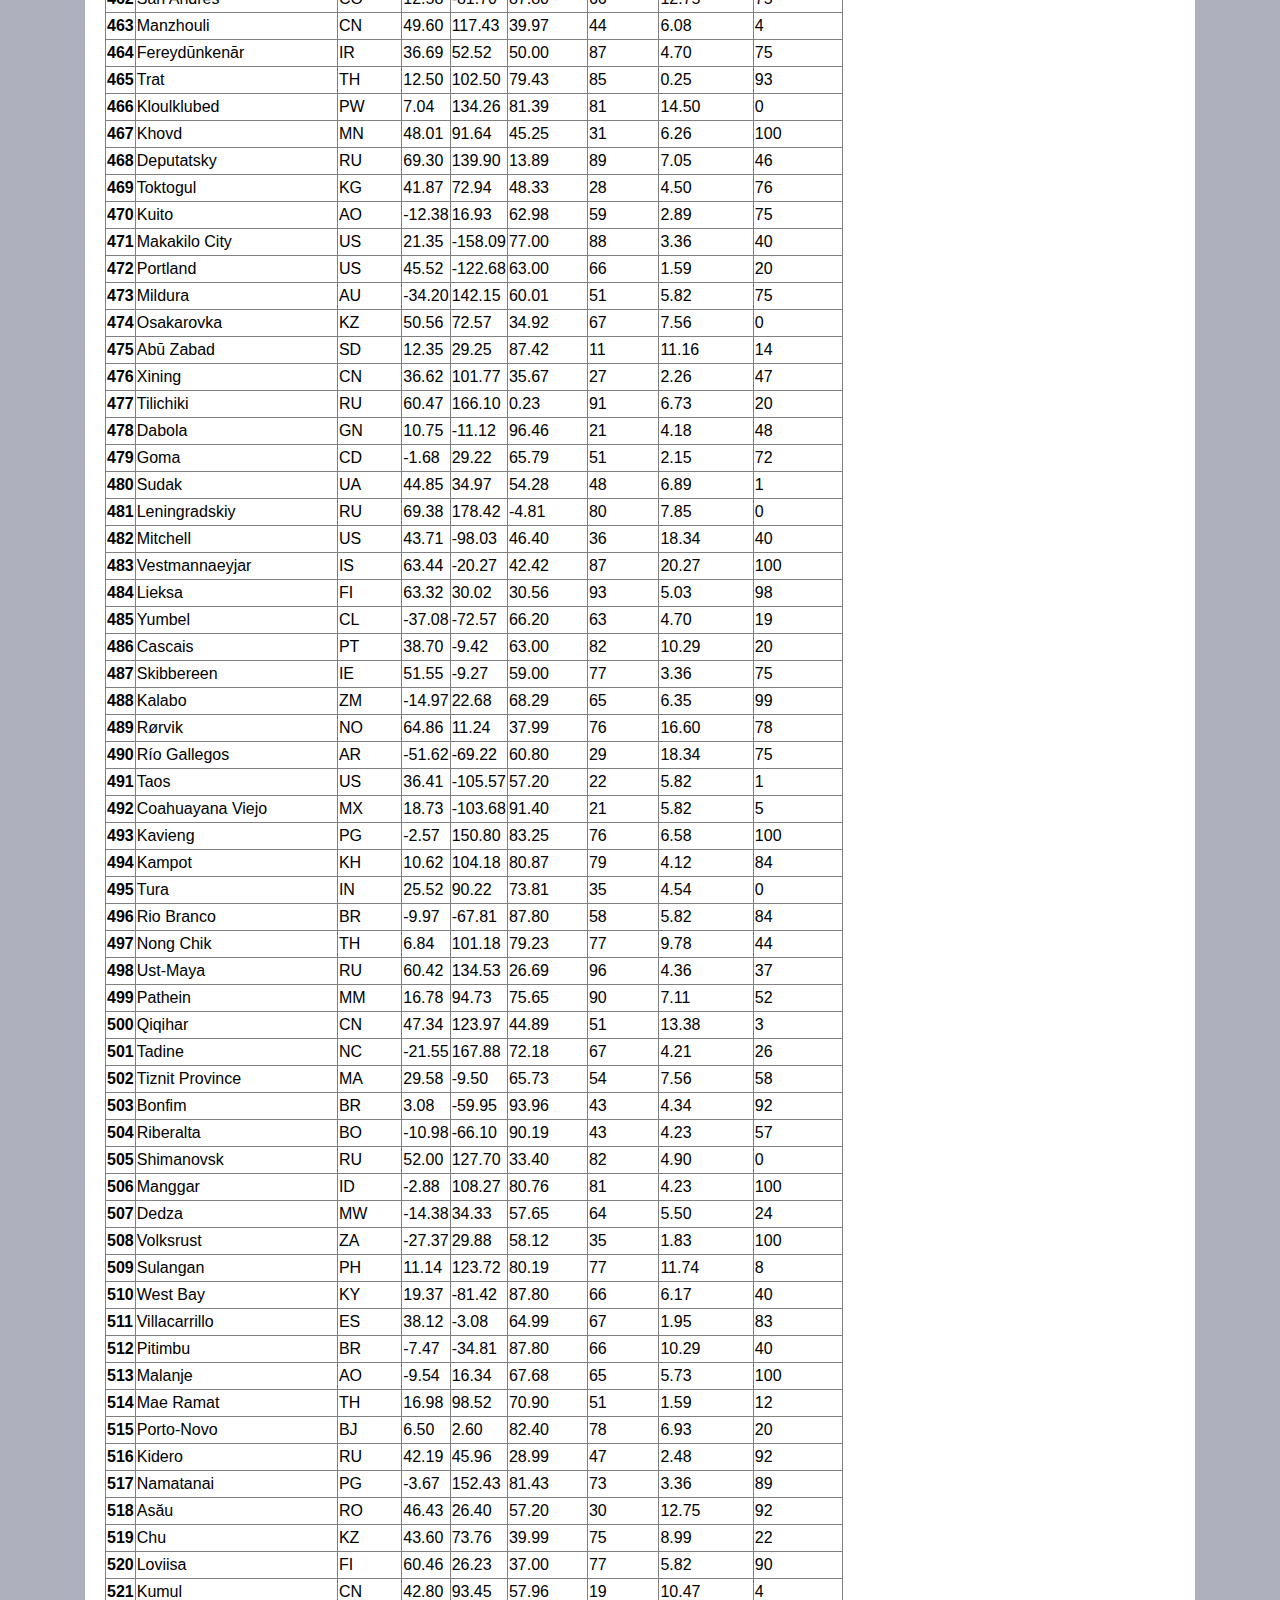
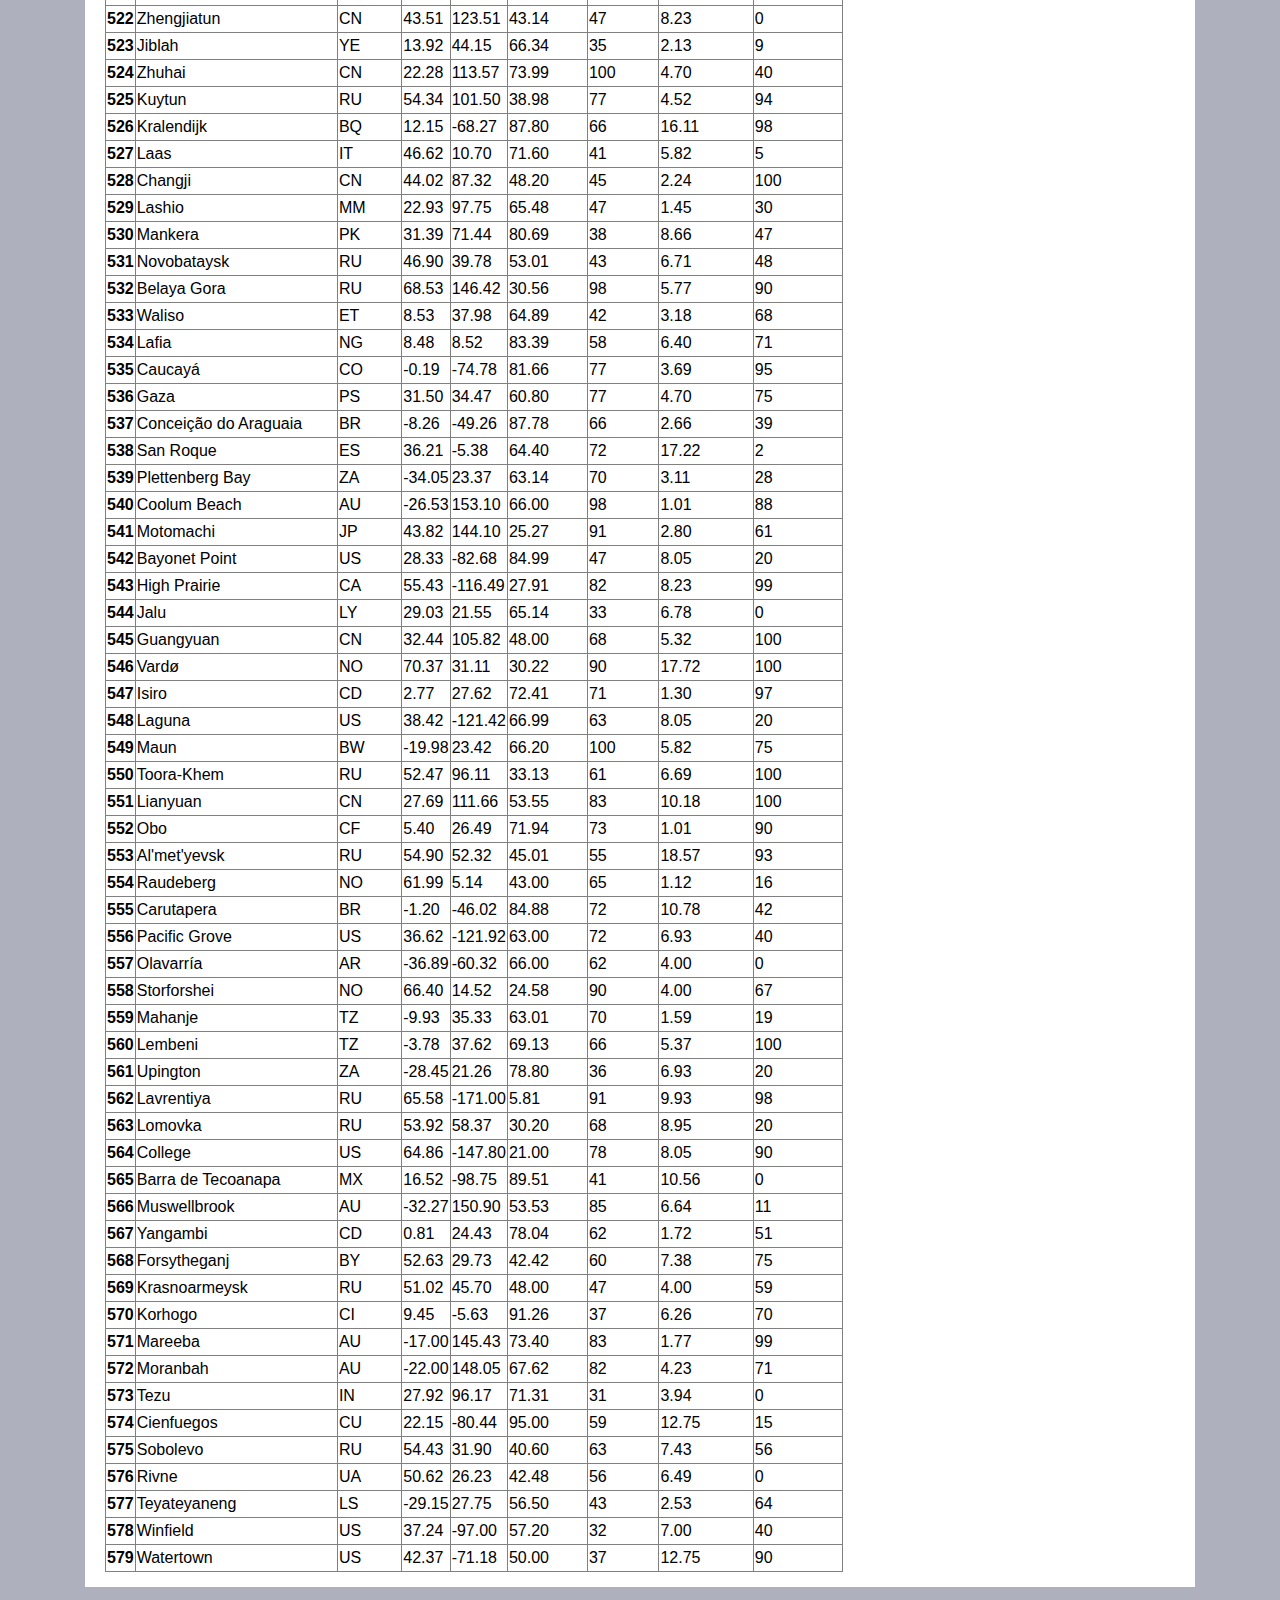
<file: weather_data.html>
<!DOCTYPE html>
<html lang="en-us">

<head>
  <meta charset="utf-8" />
  <title>Web Visualization Dashboard</title>
  <link rel="stylesheet" href="https://maxcdn.bootstrapcdn.com/bootstrap/4.0.0/css/bootstrap.min.css" integrity="sha384-Gn5384xqQ1aoWXA+058RXPxPg6fy4IWvTNh0E263XmFcJlSAwiGgFAW/dAiS6JXm" crossorigin="anonymous">
  <link rel="stylesheet" type="text/css" href="style.css">
</head>

<body>
  <div class="navigation">
    <nav class="navbar navbar-expand-lg navbar-light">
      <a class="navbar-brand" href="index.html">Latitude</a>
        <span class="navbar-toggler-icon"></span>
        </button>
      <div class="collapse navbar-collapse" id="navbarNavDropdown">
        <ul class="navbar-nav ml-auto">
          <li class="nav-item dropdown">
            <a class="nav-link dropdown-toggle" href="#" id="navbarNavDropdown" data-toggle="dropdown" aria-haspopup="true" aria-expanded="false"> Plots
            </a>
            <div class="dropdown-menu" aria-labelledby="navbarNavDropdown">
              <a class="dropdown-item" href="max_temperature.html">Max Temperature</a>
              <a class="dropdown-item" href="humidity.html">Humidity</a>
              <a class="dropdown-item" href="cloudiness.html">Cloudiness</a>
              <a class="dropdown-item" href="wind_speed.html">Wind Speed</a>
            </div>
          </li>
          <li class="nav-item">
            <a class="nav-link" href="comparison.html">Comparison</a>
          </li>
          <li class="nav-item">
            <a class="nav-link" href="weather_data.html">Data</a>
          </li>

        </ul>
      </div>
    </nav>
  </div>

  <div class="container">
    <div class="box">
      <h3 class="title">Data</h3>
      <hr>
      <p>The following table includes all of the data used for plotting during this project.</p>
      <br>

<table border="1" class="dataframe">
  <thead>
    <tr style="text-align: right;">
      <th></th>
      <th>City</th>
      <th>Country</th>
      <th>Lat</th>
      <th>Lng</th>
      <th>Max Temp</th>
      <th>Humidity</th>
      <th>Wind Speed</th>
      <th>Cloudiness</th>
    </tr>
  </thead>
  <tbody>
    <tr>
      <th>0</th>
      <td>Ushuaia</td>
      <td>AR</td>
      <td>-54.80</td>
      <td>-68.30</td>
      <td>46.40</td>
      <td>70</td>
      <td>27.51</td>
      <td>75</td>
    </tr>
    <tr>
      <th>1</th>
      <td>Brae</td>
      <td>GB</td>
      <td>60.40</td>
      <td>-1.35</td>
      <td>46.40</td>
      <td>87</td>
      <td>6.93</td>
      <td>100</td>
    </tr>
    <tr>
      <th>2</th>
      <td>Bambous Virieux</td>
      <td>MU</td>
      <td>-20.34</td>
      <td>57.76</td>
      <td>78.80</td>
      <td>78</td>
      <td>8.05</td>
      <td>40</td>
    </tr>
    <tr>
      <th>3</th>
      <td>Bredasdorp</td>
      <td>ZA</td>
      <td>-34.53</td>
      <td>20.04</td>
      <td>64.40</td>
      <td>77</td>
      <td>5.82</td>
      <td>0</td>
    </tr>
    <tr>
      <th>4</th>
      <td>Riverton</td>
      <td>US</td>
      <td>40.52</td>
      <td>-111.94</td>
      <td>59.00</td>
      <td>44</td>
      <td>9.17</td>
      <td>1</td>
    </tr>
    <tr>
      <th>5</th>
      <td>Busselton</td>
      <td>AU</td>
      <td>-33.65</td>
      <td>115.33</td>
      <td>69.01</td>
      <td>50</td>
      <td>14.16</td>
      <td>75</td>
    </tr>
    <tr>
      <th>6</th>
      <td>Jamestown</td>
      <td>US</td>
      <td>42.10</td>
      <td>-79.24</td>
      <td>37.40</td>
      <td>69</td>
      <td>28.86</td>
      <td>90</td>
    </tr>
    <tr>
      <th>7</th>
      <td>Yumen</td>
      <td>CN</td>
      <td>40.28</td>
      <td>97.20</td>
      <td>43.59</td>
      <td>22</td>
      <td>20.45</td>
      <td>3</td>
    </tr>
    <tr>
      <th>8</th>
      <td>Ust-Kuyga</td>
      <td>RU</td>
      <td>70.02</td>
      <td>135.60</td>
      <td>24.62</td>
      <td>90</td>
      <td>13.02</td>
      <td>44</td>
    </tr>
    <tr>
      <th>9</th>
      <td>Souillac</td>
      <td>MU</td>
      <td>-20.52</td>
      <td>57.52</td>
      <td>78.80</td>
      <td>78</td>
      <td>8.05</td>
      <td>40</td>
    </tr>
    <tr>
      <th>10</th>
      <td>Kharan</td>
      <td>PK</td>
      <td>28.58</td>
      <td>65.42</td>
      <td>81.59</td>
      <td>21</td>
      <td>8.08</td>
      <td>36</td>
    </tr>
    <tr>
      <th>11</th>
      <td>Mahébourg</td>
      <td>MU</td>
      <td>-20.41</td>
      <td>57.70</td>
      <td>78.80</td>
      <td>78</td>
      <td>8.05</td>
      <td>40</td>
    </tr>
    <tr>
      <th>12</th>
      <td>Wakkanai</td>
      <td>JP</td>
      <td>45.41</td>
      <td>141.67</td>
      <td>30.52</td>
      <td>96</td>
      <td>14.23</td>
      <td>54</td>
    </tr>
    <tr>
      <th>13</th>
      <td>Vao</td>
      <td>NC</td>
      <td>-22.67</td>
      <td>167.48</td>
      <td>73.85</td>
      <td>76</td>
      <td>12.12</td>
      <td>90</td>
    </tr>
    <tr>
      <th>14</th>
      <td>Ancud</td>
      <td>CL</td>
      <td>-41.87</td>
      <td>-73.82</td>
      <td>59.00</td>
      <td>87</td>
      <td>6.93</td>
      <td>75</td>
    </tr>
    <tr>
      <th>15</th>
      <td>Airai</td>
      <td>TL</td>
      <td>-8.93</td>
      <td>125.41</td>
      <td>60.17</td>
      <td>72</td>
      <td>0.58</td>
      <td>42</td>
    </tr>
    <tr>
      <th>16</th>
      <td>Thompson</td>
      <td>CA</td>
      <td>55.74</td>
      <td>-97.86</td>
      <td>32.00</td>
      <td>95</td>
      <td>4.70</td>
      <td>40</td>
    </tr>
    <tr>
      <th>17</th>
      <td>Gabrovo</td>
      <td>BG</td>
      <td>42.87</td>
      <td>25.33</td>
      <td>55.00</td>
      <td>54</td>
      <td>4.70</td>
      <td>6</td>
    </tr>
    <tr>
      <th>18</th>
      <td>Hobart</td>
      <td>AU</td>
      <td>-42.88</td>
      <td>147.33</td>
      <td>53.60</td>
      <td>81</td>
      <td>5.82</td>
      <td>75</td>
    </tr>
    <tr>
      <th>19</th>
      <td>Kabare</td>
      <td>CD</td>
      <td>-2.47</td>
      <td>28.82</td>
      <td>62.55</td>
      <td>59</td>
      <td>2.73</td>
      <td>67</td>
    </tr>
    <tr>
      <th>20</th>
      <td>Vaini</td>
      <td>TO</td>
      <td>-21.20</td>
      <td>-175.20</td>
      <td>62.60</td>
      <td>100</td>
      <td>2.24</td>
      <td>20</td>
    </tr>
    <tr>
      <th>21</th>
      <td>Lüderitz</td>
      <td>NaN</td>
      <td>-26.65</td>
      <td>15.16</td>
      <td>62.60</td>
      <td>72</td>
      <td>8.05</td>
      <td>0</td>
    </tr>
    <tr>
      <th>22</th>
      <td>Boguchany</td>
      <td>RU</td>
      <td>58.38</td>
      <td>97.45</td>
      <td>30.33</td>
      <td>97</td>
      <td>2.06</td>
      <td>100</td>
    </tr>
    <tr>
      <th>23</th>
      <td>Ankang</td>
      <td>CN</td>
      <td>32.68</td>
      <td>109.02</td>
      <td>50.94</td>
      <td>68</td>
      <td>2.30</td>
      <td>85</td>
    </tr>
    <tr>
      <th>24</th>
      <td>George Town</td>
      <td>MY</td>
      <td>5.41</td>
      <td>100.34</td>
      <td>82.40</td>
      <td>88</td>
      <td>2.75</td>
      <td>20</td>
    </tr>
    <tr>
      <th>25</th>
      <td>Marystown</td>
      <td>CA</td>
      <td>47.17</td>
      <td>-55.15</td>
      <td>39.00</td>
      <td>96</td>
      <td>26.62</td>
      <td>100</td>
    </tr>
    <tr>
      <th>26</th>
      <td>Malé</td>
      <td>MV</td>
      <td>4.17</td>
      <td>73.51</td>
      <td>86.00</td>
      <td>74</td>
      <td>1.12</td>
      <td>20</td>
    </tr>
    <tr>
      <th>27</th>
      <td>Anūpgarh</td>
      <td>IN</td>
      <td>29.19</td>
      <td>73.21</td>
      <td>85.50</td>
      <td>25</td>
      <td>10.07</td>
      <td>1</td>
    </tr>
    <tr>
      <th>28</th>
      <td>Hermanus</td>
      <td>ZA</td>
      <td>-34.42</td>
      <td>19.23</td>
      <td>64.00</td>
      <td>94</td>
      <td>3.69</td>
      <td>2</td>
    </tr>
    <tr>
      <th>29</th>
      <td>Meulaboh</td>
      <td>ID</td>
      <td>4.14</td>
      <td>96.13</td>
      <td>79.39</td>
      <td>84</td>
      <td>4.59</td>
      <td>92</td>
    </tr>
    <tr>
      <th>30</th>
      <td>Beringovskiy</td>
      <td>RU</td>
      <td>63.05</td>
      <td>179.32</td>
      <td>5.32</td>
      <td>94</td>
      <td>15.43</td>
      <td>100</td>
    </tr>
    <tr>
      <th>31</th>
      <td>Bethel</td>
      <td>US</td>
      <td>41.37</td>
      <td>-73.41</td>
      <td>50.00</td>
      <td>48</td>
      <td>18.34</td>
      <td>90</td>
    </tr>
    <tr>
      <th>32</th>
      <td>Saint Paul Harbor</td>
      <td>US</td>
      <td>57.79</td>
      <td>-152.41</td>
      <td>35.60</td>
      <td>69</td>
      <td>2.28</td>
      <td>1</td>
    </tr>
    <tr>
      <th>33</th>
      <td>Hilo</td>
      <td>US</td>
      <td>19.73</td>
      <td>-155.09</td>
      <td>73.99</td>
      <td>73</td>
      <td>3.36</td>
      <td>90</td>
    </tr>
    <tr>
      <th>34</th>
      <td>Rikitea</td>
      <td>PF</td>
      <td>-23.12</td>
      <td>-134.97</td>
      <td>76.86</td>
      <td>75</td>
      <td>6.13</td>
      <td>94</td>
    </tr>
    <tr>
      <th>35</th>
      <td>Dīr</td>
      <td>PK</td>
      <td>35.21</td>
      <td>71.88</td>
      <td>52.79</td>
      <td>30</td>
      <td>6.08</td>
      <td>62</td>
    </tr>
    <tr>
      <th>36</th>
      <td>Angoche</td>
      <td>MZ</td>
      <td>-16.23</td>
      <td>39.91</td>
      <td>76.82</td>
      <td>84</td>
      <td>9.62</td>
      <td>4</td>
    </tr>
    <tr>
      <th>37</th>
      <td>Tuatapere</td>
      <td>NZ</td>
      <td>-46.13</td>
      <td>167.68</td>
      <td>39.99</td>
      <td>95</td>
      <td>1.99</td>
      <td>0</td>
    </tr>
    <tr>
      <th>38</th>
      <td>Arrondissement de Limoges</td>
      <td>FR</td>
      <td>45.75</td>
      <td>1.33</td>
      <td>71.60</td>
      <td>26</td>
      <td>4.70</td>
      <td>25</td>
    </tr>
    <tr>
      <th>39</th>
      <td>Kapaa</td>
      <td>US</td>
      <td>22.08</td>
      <td>-159.32</td>
      <td>71.60</td>
      <td>83</td>
      <td>4.70</td>
      <td>1</td>
    </tr>
    <tr>
      <th>40</th>
      <td>Avarua</td>
      <td>CK</td>
      <td>-21.21</td>
      <td>-159.78</td>
      <td>80.60</td>
      <td>88</td>
      <td>5.82</td>
      <td>100</td>
    </tr>
    <tr>
      <th>41</th>
      <td>Klaksvík</td>
      <td>FO</td>
      <td>62.23</td>
      <td>-6.59</td>
      <td>44.60</td>
      <td>87</td>
      <td>17.22</td>
      <td>100</td>
    </tr>
    <tr>
      <th>42</th>
      <td>Mataura</td>
      <td>NZ</td>
      <td>-46.19</td>
      <td>168.86</td>
      <td>39.99</td>
      <td>95</td>
      <td>1.99</td>
      <td>6</td>
    </tr>
    <tr>
      <th>43</th>
      <td>Aswān</td>
      <td>EG</td>
      <td>24.09</td>
      <td>32.91</td>
      <td>71.89</td>
      <td>21</td>
      <td>10.78</td>
      <td>1</td>
    </tr>
    <tr>
      <th>44</th>
      <td>Palestine</td>
      <td>PS</td>
      <td>31.92</td>
      <td>35.20</td>
      <td>60.80</td>
      <td>77</td>
      <td>4.70</td>
      <td>75</td>
    </tr>
    <tr>
      <th>45</th>
      <td>Tiksi</td>
      <td>RU</td>
      <td>71.69</td>
      <td>128.87</td>
      <td>22.46</td>
      <td>93</td>
      <td>23.91</td>
      <td>79</td>
    </tr>
    <tr>
      <th>46</th>
      <td>Hong Kong</td>
      <td>HK</td>
      <td>22.29</td>
      <td>114.16</td>
      <td>73.99</td>
      <td>83</td>
      <td>11.41</td>
      <td>40</td>
    </tr>
    <tr>
      <th>47</th>
      <td>Atuona</td>
      <td>PF</td>
      <td>-9.80</td>
      <td>-139.03</td>
      <td>81.95</td>
      <td>77</td>
      <td>11.95</td>
      <td>19</td>
    </tr>
    <tr>
      <th>48</th>
      <td>Marzuq</td>
      <td>YE</td>
      <td>14.40</td>
      <td>46.47</td>
      <td>72.77</td>
      <td>41</td>
      <td>6.78</td>
      <td>0</td>
    </tr>
    <tr>
      <th>49</th>
      <td>Narsaq</td>
      <td>GL</td>
      <td>60.92</td>
      <td>-46.05</td>
      <td>42.80</td>
      <td>26</td>
      <td>41.38</td>
      <td>100</td>
    </tr>
    <tr>
      <th>50</th>
      <td>Saint-Philippe</td>
      <td>RE</td>
      <td>-21.36</td>
      <td>55.77</td>
      <td>78.80</td>
      <td>74</td>
      <td>16.11</td>
      <td>20</td>
    </tr>
    <tr>
      <th>51</th>
      <td>Babaeski</td>
      <td>TR</td>
      <td>41.43</td>
      <td>27.09</td>
      <td>53.55</td>
      <td>72</td>
      <td>4.92</td>
      <td>0</td>
    </tr>
    <tr>
      <th>52</th>
      <td>Awallan</td>
      <td>PH</td>
      <td>17.92</td>
      <td>121.91</td>
      <td>73.45</td>
      <td>85</td>
      <td>1.70</td>
      <td>50</td>
    </tr>
    <tr>
      <th>53</th>
      <td>São João da Barra</td>
      <td>BR</td>
      <td>-21.64</td>
      <td>-41.05</td>
      <td>78.80</td>
      <td>61</td>
      <td>8.05</td>
      <td>90</td>
    </tr>
    <tr>
      <th>54</th>
      <td>Tuktoyaktuk</td>
      <td>CA</td>
      <td>69.45</td>
      <td>-133.04</td>
      <td>3.20</td>
      <td>77</td>
      <td>8.05</td>
      <td>40</td>
    </tr>
    <tr>
      <th>55</th>
      <td>Salalah</td>
      <td>OM</td>
      <td>17.02</td>
      <td>54.09</td>
      <td>82.40</td>
      <td>78</td>
      <td>4.70</td>
      <td>20</td>
    </tr>
    <tr>
      <th>56</th>
      <td>Fort Nelson</td>
      <td>CA</td>
      <td>58.81</td>
      <td>-122.70</td>
      <td>28.40</td>
      <td>39</td>
      <td>6.93</td>
      <td>40</td>
    </tr>
    <tr>
      <th>57</th>
      <td>Port Blair</td>
      <td>IN</td>
      <td>11.67</td>
      <td>92.75</td>
      <td>82.31</td>
      <td>70</td>
      <td>7.74</td>
      <td>75</td>
    </tr>
    <tr>
      <th>58</th>
      <td>Carahue</td>
      <td>CL</td>
      <td>-38.70</td>
      <td>-73.17</td>
      <td>66.20</td>
      <td>59</td>
      <td>5.82</td>
      <td>30</td>
    </tr>
    <tr>
      <th>59</th>
      <td>Pevek</td>
      <td>RU</td>
      <td>69.70</td>
      <td>170.31</td>
      <td>-3.15</td>
      <td>85</td>
      <td>20.83</td>
      <td>32</td>
    </tr>
    <tr>
      <th>60</th>
      <td>Sitka</td>
      <td>US</td>
      <td>57.05</td>
      <td>-135.33</td>
      <td>37.40</td>
      <td>64</td>
      <td>6.17</td>
      <td>1</td>
    </tr>
    <tr>
      <th>61</th>
      <td>Punta Arenas</td>
      <td>CL</td>
      <td>-53.15</td>
      <td>-70.92</td>
      <td>48.20</td>
      <td>61</td>
      <td>16.11</td>
      <td>75</td>
    </tr>
    <tr>
      <th>62</th>
      <td>Urubamba</td>
      <td>PE</td>
      <td>-13.30</td>
      <td>-72.12</td>
      <td>68.00</td>
      <td>40</td>
      <td>9.17</td>
      <td>40</td>
    </tr>
    <tr>
      <th>63</th>
      <td>Saldanha</td>
      <td>ZA</td>
      <td>-33.01</td>
      <td>17.94</td>
      <td>64.40</td>
      <td>82</td>
      <td>10.29</td>
      <td>13</td>
    </tr>
    <tr>
      <th>64</th>
      <td>Ambilobe</td>
      <td>MG</td>
      <td>-13.20</td>
      <td>49.05</td>
      <td>76.57</td>
      <td>77</td>
      <td>7.27</td>
      <td>4</td>
    </tr>
    <tr>
      <th>65</th>
      <td>Ibiá</td>
      <td>BR</td>
      <td>-19.48</td>
      <td>-46.54</td>
      <td>80.06</td>
      <td>51</td>
      <td>3.38</td>
      <td>20</td>
    </tr>
    <tr>
      <th>66</th>
      <td>Punganūru</td>
      <td>IN</td>
      <td>13.37</td>
      <td>78.58</td>
      <td>74.50</td>
      <td>56</td>
      <td>7.63</td>
      <td>0</td>
    </tr>
    <tr>
      <th>67</th>
      <td>Nieuw Amsterdam</td>
      <td>SR</td>
      <td>5.88</td>
      <td>-55.08</td>
      <td>88.00</td>
      <td>62</td>
      <td>13.87</td>
      <td>40</td>
    </tr>
    <tr>
      <th>68</th>
      <td>Ürümqi</td>
      <td>CN</td>
      <td>43.80</td>
      <td>87.60</td>
      <td>48.20</td>
      <td>45</td>
      <td>3.44</td>
      <td>100</td>
    </tr>
    <tr>
      <th>69</th>
      <td>New Norfolk</td>
      <td>AU</td>
      <td>-42.78</td>
      <td>147.06</td>
      <td>53.60</td>
      <td>81</td>
      <td>5.82</td>
      <td>75</td>
    </tr>
    <tr>
      <th>70</th>
      <td>Acaraú</td>
      <td>BR</td>
      <td>-2.89</td>
      <td>-40.12</td>
      <td>85.21</td>
      <td>73</td>
      <td>8.93</td>
      <td>99</td>
    </tr>
    <tr>
      <th>71</th>
      <td>Billings Metropolitan Area</td>
      <td>US</td>
      <td>45.78</td>
      <td>-108.50</td>
      <td>68.00</td>
      <td>20</td>
      <td>17.22</td>
      <td>40</td>
    </tr>
    <tr>
      <th>72</th>
      <td>Yulara</td>
      <td>AU</td>
      <td>-25.24</td>
      <td>130.99</td>
      <td>57.20</td>
      <td>41</td>
      <td>3.36</td>
      <td>0</td>
    </tr>
    <tr>
      <th>73</th>
      <td>Richards Bay</td>
      <td>ZA</td>
      <td>-28.78</td>
      <td>32.04</td>
      <td>73.83</td>
      <td>77</td>
      <td>20.74</td>
      <td>42</td>
    </tr>
    <tr>
      <th>74</th>
      <td>Inongo</td>
      <td>CD</td>
      <td>-1.95</td>
      <td>18.27</td>
      <td>75.20</td>
      <td>83</td>
      <td>2.57</td>
      <td>82</td>
    </tr>
    <tr>
      <th>75</th>
      <td>Butaritari</td>
      <td>KI</td>
      <td>3.07</td>
      <td>172.79</td>
      <td>83.86</td>
      <td>72</td>
      <td>7.23</td>
      <td>100</td>
    </tr>
    <tr>
      <th>76</th>
      <td>Verkhoyansk</td>
      <td>RU</td>
      <td>67.54</td>
      <td>133.38</td>
      <td>22.78</td>
      <td>88</td>
      <td>5.26</td>
      <td>85</td>
    </tr>
    <tr>
      <th>77</th>
      <td>Nouakchott</td>
      <td>MR</td>
      <td>18.09</td>
      <td>-15.98</td>
      <td>87.80</td>
      <td>35</td>
      <td>18.34</td>
      <td>0</td>
    </tr>
    <tr>
      <th>78</th>
      <td>Kaitangata</td>
      <td>NZ</td>
      <td>-46.28</td>
      <td>169.85</td>
      <td>51.01</td>
      <td>86</td>
      <td>1.72</td>
      <td>21</td>
    </tr>
    <tr>
      <th>79</th>
      <td>Chokurdakh</td>
      <td>RU</td>
      <td>70.63</td>
      <td>147.92</td>
      <td>19.40</td>
      <td>96</td>
      <td>9.82</td>
      <td>40</td>
    </tr>
    <tr>
      <th>80</th>
      <td>Khatanga</td>
      <td>RU</td>
      <td>71.97</td>
      <td>102.50</td>
      <td>28.38</td>
      <td>92</td>
      <td>20.94</td>
      <td>100</td>
    </tr>
    <tr>
      <th>81</th>
      <td>Dingle</td>
      <td>PH</td>
      <td>11.00</td>
      <td>122.67</td>
      <td>78.42</td>
      <td>80</td>
      <td>9.40</td>
      <td>2</td>
    </tr>
    <tr>
      <th>82</th>
      <td>Taltal</td>
      <td>CL</td>
      <td>-25.40</td>
      <td>-70.48</td>
      <td>70.52</td>
      <td>60</td>
      <td>7.72</td>
      <td>19</td>
    </tr>
    <tr>
      <th>83</th>
      <td>Clyde River</td>
      <td>CA</td>
      <td>70.47</td>
      <td>-68.59</td>
      <td>12.20</td>
      <td>85</td>
      <td>24.16</td>
      <td>90</td>
    </tr>
    <tr>
      <th>84</th>
      <td>Grand Gaube</td>
      <td>MU</td>
      <td>-20.01</td>
      <td>57.66</td>
      <td>78.80</td>
      <td>78</td>
      <td>8.05</td>
      <td>40</td>
    </tr>
    <tr>
      <th>85</th>
      <td>Samarai</td>
      <td>PG</td>
      <td>-10.62</td>
      <td>150.67</td>
      <td>78.91</td>
      <td>82</td>
      <td>6.26</td>
      <td>28</td>
    </tr>
    <tr>
      <th>86</th>
      <td>Rognan</td>
      <td>NO</td>
      <td>67.10</td>
      <td>15.39</td>
      <td>33.01</td>
      <td>92</td>
      <td>17.22</td>
      <td>40</td>
    </tr>
    <tr>
      <th>87</th>
      <td>São Miguel do Araguaia</td>
      <td>BR</td>
      <td>-13.28</td>
      <td>-50.16</td>
      <td>86.97</td>
      <td>60</td>
      <td>3.04</td>
      <td>33</td>
    </tr>
    <tr>
      <th>88</th>
      <td>Oranjemund</td>
      <td>NaN</td>
      <td>-28.55</td>
      <td>16.43</td>
      <td>60.30</td>
      <td>73</td>
      <td>5.84</td>
      <td>0</td>
    </tr>
    <tr>
      <th>89</th>
      <td>Hamilton</td>
      <td>US</td>
      <td>39.18</td>
      <td>-84.53</td>
      <td>48.00</td>
      <td>42</td>
      <td>10.29</td>
      <td>75</td>
    </tr>
    <tr>
      <th>90</th>
      <td>Touros</td>
      <td>BR</td>
      <td>-5.20</td>
      <td>-35.46</td>
      <td>87.80</td>
      <td>66</td>
      <td>14.99</td>
      <td>40</td>
    </tr>
    <tr>
      <th>91</th>
      <td>Thai Binh</td>
      <td>VN</td>
      <td>20.45</td>
      <td>106.33</td>
      <td>73.40</td>
      <td>94</td>
      <td>3.36</td>
      <td>90</td>
    </tr>
    <tr>
      <th>92</th>
      <td>Ponta do Sol</td>
      <td>PT</td>
      <td>32.67</td>
      <td>-17.10</td>
      <td>66.20</td>
      <td>72</td>
      <td>9.17</td>
      <td>20</td>
    </tr>
    <tr>
      <th>93</th>
      <td>Tasiilaq</td>
      <td>GL</td>
      <td>65.61</td>
      <td>-37.64</td>
      <td>28.40</td>
      <td>63</td>
      <td>2.24</td>
      <td>94</td>
    </tr>
    <tr>
      <th>94</th>
      <td>Boyolangu</td>
      <td>ID</td>
      <td>-8.12</td>
      <td>111.89</td>
      <td>77.52</td>
      <td>85</td>
      <td>2.44</td>
      <td>5</td>
    </tr>
    <tr>
      <th>95</th>
      <td>Bambanglipuro</td>
      <td>ID</td>
      <td>-7.95</td>
      <td>110.28</td>
      <td>79.43</td>
      <td>83</td>
      <td>3.98</td>
      <td>5</td>
    </tr>
    <tr>
      <th>96</th>
      <td>Cabo San Lucas</td>
      <td>MX</td>
      <td>22.89</td>
      <td>-109.91</td>
      <td>78.80</td>
      <td>77</td>
      <td>8.72</td>
      <td>75</td>
    </tr>
    <tr>
      <th>97</th>
      <td>Emerald</td>
      <td>AU</td>
      <td>-23.53</td>
      <td>148.17</td>
      <td>66.20</td>
      <td>82</td>
      <td>4.70</td>
      <td>97</td>
    </tr>
    <tr>
      <th>98</th>
      <td>Albany</td>
      <td>US</td>
      <td>42.60</td>
      <td>-73.97</td>
      <td>46.99</td>
      <td>56</td>
      <td>25.28</td>
      <td>75</td>
    </tr>
    <tr>
      <th>99</th>
      <td>Arosa</td>
      <td>CH</td>
      <td>46.78</td>
      <td>9.68</td>
      <td>55.00</td>
      <td>48</td>
      <td>3.36</td>
      <td>17</td>
    </tr>
    <tr>
      <th>100</th>
      <td>Bluff</td>
      <td>NZ</td>
      <td>-46.60</td>
      <td>168.33</td>
      <td>39.99</td>
      <td>95</td>
      <td>1.99</td>
      <td>10</td>
    </tr>
    <tr>
      <th>101</th>
      <td>Port Hardy</td>
      <td>CA</td>
      <td>50.70</td>
      <td>-127.42</td>
      <td>50.00</td>
      <td>76</td>
      <td>13.87</td>
      <td>75</td>
    </tr>
    <tr>
      <th>102</th>
      <td>Geraldton</td>
      <td>AU</td>
      <td>-28.77</td>
      <td>114.60</td>
      <td>71.60</td>
      <td>88</td>
      <td>6.93</td>
      <td>3</td>
    </tr>
    <tr>
      <th>103</th>
      <td>Carnarvon</td>
      <td>AU</td>
      <td>-24.87</td>
      <td>113.63</td>
      <td>77.00</td>
      <td>100</td>
      <td>12.75</td>
      <td>77</td>
    </tr>
    <tr>
      <th>104</th>
      <td>Cape Town</td>
      <td>ZA</td>
      <td>-33.93</td>
      <td>18.42</td>
      <td>64.40</td>
      <td>82</td>
      <td>4.70</td>
      <td>3</td>
    </tr>
    <tr>
      <th>105</th>
      <td>Abaeté</td>
      <td>BR</td>
      <td>-19.16</td>
      <td>-45.45</td>
      <td>81.34</td>
      <td>57</td>
      <td>3.80</td>
      <td>33</td>
    </tr>
    <tr>
      <th>106</th>
      <td>Codrington</td>
      <td>AU</td>
      <td>-38.27</td>
      <td>141.97</td>
      <td>56.32</td>
      <td>75</td>
      <td>27.83</td>
      <td>91</td>
    </tr>
    <tr>
      <th>107</th>
      <td>Ayr</td>
      <td>GB</td>
      <td>55.46</td>
      <td>-4.63</td>
      <td>60.01</td>
      <td>87</td>
      <td>2.24</td>
      <td>40</td>
    </tr>
    <tr>
      <th>108</th>
      <td>Qaanaaq</td>
      <td>GL</td>
      <td>77.48</td>
      <td>-69.36</td>
      <td>8.28</td>
      <td>83</td>
      <td>1.68</td>
      <td>0</td>
    </tr>
    <tr>
      <th>109</th>
      <td>San Patricio</td>
      <td>MX</td>
      <td>19.22</td>
      <td>-104.70</td>
      <td>82.40</td>
      <td>78</td>
      <td>5.82</td>
      <td>5</td>
    </tr>
    <tr>
      <th>110</th>
      <td>Haines Junction</td>
      <td>CA</td>
      <td>60.75</td>
      <td>-137.51</td>
      <td>20.61</td>
      <td>80</td>
      <td>0.60</td>
      <td>0</td>
    </tr>
    <tr>
      <th>111</th>
      <td>Te Anau</td>
      <td>NZ</td>
      <td>-45.42</td>
      <td>167.72</td>
      <td>45.99</td>
      <td>72</td>
      <td>4.65</td>
      <td>11</td>
    </tr>
    <tr>
      <th>112</th>
      <td>Noumea</td>
      <td>NC</td>
      <td>-22.28</td>
      <td>166.46</td>
      <td>60.80</td>
      <td>82</td>
      <td>3.04</td>
      <td>80</td>
    </tr>
    <tr>
      <th>113</th>
      <td>Banff</td>
      <td>CA</td>
      <td>51.18</td>
      <td>-115.57</td>
      <td>28.99</td>
      <td>86</td>
      <td>10.00</td>
      <td>100</td>
    </tr>
    <tr>
      <th>114</th>
      <td>Depew</td>
      <td>US</td>
      <td>42.90</td>
      <td>-78.69</td>
      <td>44.01</td>
      <td>52</td>
      <td>21.92</td>
      <td>75</td>
    </tr>
    <tr>
      <th>115</th>
      <td>Barrow</td>
      <td>US</td>
      <td>71.29</td>
      <td>-156.79</td>
      <td>-9.40</td>
      <td>76</td>
      <td>8.05</td>
      <td>75</td>
    </tr>
    <tr>
      <th>116</th>
      <td>Linares</td>
      <td>CL</td>
      <td>-35.85</td>
      <td>-71.60</td>
      <td>79.16</td>
      <td>25</td>
      <td>5.97</td>
      <td>10</td>
    </tr>
    <tr>
      <th>117</th>
      <td>Motygino</td>
      <td>RU</td>
      <td>58.18</td>
      <td>94.76</td>
      <td>27.84</td>
      <td>96</td>
      <td>3.51</td>
      <td>98</td>
    </tr>
    <tr>
      <th>118</th>
      <td>Katobu</td>
      <td>ID</td>
      <td>-4.94</td>
      <td>122.53</td>
      <td>75.29</td>
      <td>88</td>
      <td>1.57</td>
      <td>38</td>
    </tr>
    <tr>
      <th>119</th>
      <td>Dwārka</td>
      <td>IN</td>
      <td>22.24</td>
      <td>68.97</td>
      <td>79.43</td>
      <td>72</td>
      <td>9.55</td>
      <td>0</td>
    </tr>
    <tr>
      <th>120</th>
      <td>Palmer</td>
      <td>US</td>
      <td>42.16</td>
      <td>-72.33</td>
      <td>48.99</td>
      <td>45</td>
      <td>16.11</td>
      <td>75</td>
    </tr>
    <tr>
      <th>121</th>
      <td>Kamenka</td>
      <td>RU</td>
      <td>51.32</td>
      <td>42.77</td>
      <td>53.01</td>
      <td>49</td>
      <td>11.01</td>
      <td>100</td>
    </tr>
    <tr>
      <th>122</th>
      <td>Port Alfred</td>
      <td>ZA</td>
      <td>-33.59</td>
      <td>26.89</td>
      <td>66.81</td>
      <td>81</td>
      <td>2.44</td>
      <td>95</td>
    </tr>
    <tr>
      <th>123</th>
      <td>Mahon</td>
      <td>ES</td>
      <td>39.89</td>
      <td>4.27</td>
      <td>60.80</td>
      <td>72</td>
      <td>5.82</td>
      <td>0</td>
    </tr>
    <tr>
      <th>124</th>
      <td>Rapid Valley</td>
      <td>US</td>
      <td>44.06</td>
      <td>-103.15</td>
      <td>62.01</td>
      <td>23</td>
      <td>5.97</td>
      <td>1</td>
    </tr>
    <tr>
      <th>125</th>
      <td>Provideniya</td>
      <td>RU</td>
      <td>64.38</td>
      <td>-173.30</td>
      <td>9.54</td>
      <td>92</td>
      <td>15.28</td>
      <td>100</td>
    </tr>
    <tr>
      <th>126</th>
      <td>Phang Nga</td>
      <td>TH</td>
      <td>8.45</td>
      <td>98.53</td>
      <td>77.00</td>
      <td>94</td>
      <td>3.36</td>
      <td>20</td>
    </tr>
    <tr>
      <th>127</th>
      <td>Manali</td>
      <td>IN</td>
      <td>13.17</td>
      <td>80.27</td>
      <td>84.20</td>
      <td>79</td>
      <td>9.17</td>
      <td>40</td>
    </tr>
    <tr>
      <th>128</th>
      <td>Vila Velha</td>
      <td>BR</td>
      <td>-20.33</td>
      <td>-40.29</td>
      <td>77.00</td>
      <td>73</td>
      <td>10.29</td>
      <td>90</td>
    </tr>
    <tr>
      <th>129</th>
      <td>Westport</td>
      <td>US</td>
      <td>41.14</td>
      <td>-73.36</td>
      <td>50.00</td>
      <td>34</td>
      <td>26.40</td>
      <td>75</td>
    </tr>
    <tr>
      <th>130</th>
      <td>Constitución</td>
      <td>CL</td>
      <td>-35.33</td>
      <td>-72.42</td>
      <td>63.34</td>
      <td>58</td>
      <td>6.49</td>
      <td>11</td>
    </tr>
    <tr>
      <th>131</th>
      <td>Ballina</td>
      <td>AU</td>
      <td>-28.87</td>
      <td>153.57</td>
      <td>64.40</td>
      <td>87</td>
      <td>12.15</td>
      <td>30</td>
    </tr>
    <tr>
      <th>132</th>
      <td>Severo-Kuril'sk</td>
      <td>RU</td>
      <td>50.68</td>
      <td>156.12</td>
      <td>31.05</td>
      <td>95</td>
      <td>14.74</td>
      <td>77</td>
    </tr>
    <tr>
      <th>133</th>
      <td>Lagoa</td>
      <td>PT</td>
      <td>39.05</td>
      <td>-27.98</td>
      <td>62.98</td>
      <td>64</td>
      <td>3.71</td>
      <td>0</td>
    </tr>
    <tr>
      <th>134</th>
      <td>Japura</td>
      <td>ID</td>
      <td>-0.32</td>
      <td>102.35</td>
      <td>74.23</td>
      <td>95</td>
      <td>0.67</td>
      <td>69</td>
    </tr>
    <tr>
      <th>135</th>
      <td>Vinces</td>
      <td>EC</td>
      <td>-1.55</td>
      <td>-79.73</td>
      <td>91.40</td>
      <td>52</td>
      <td>4.70</td>
      <td>75</td>
    </tr>
    <tr>
      <th>136</th>
      <td>Charleston</td>
      <td>US</td>
      <td>32.78</td>
      <td>-79.93</td>
      <td>72.00</td>
      <td>30</td>
      <td>14.99</td>
      <td>1</td>
    </tr>
    <tr>
      <th>137</th>
      <td>Dehlorān</td>
      <td>IR</td>
      <td>32.69</td>
      <td>47.27</td>
      <td>74.71</td>
      <td>28</td>
      <td>12.21</td>
      <td>7</td>
    </tr>
    <tr>
      <th>138</th>
      <td>Bandarbeyla</td>
      <td>SO</td>
      <td>9.49</td>
      <td>50.81</td>
      <td>81.41</td>
      <td>66</td>
      <td>11.77</td>
      <td>0</td>
    </tr>
    <tr>
      <th>139</th>
      <td>Cayenne</td>
      <td>GF</td>
      <td>4.93</td>
      <td>-52.33</td>
      <td>84.20</td>
      <td>74</td>
      <td>14.99</td>
      <td>90</td>
    </tr>
    <tr>
      <th>140</th>
      <td>San Vicente</td>
      <td>AR</td>
      <td>-26.62</td>
      <td>-54.13</td>
      <td>71.65</td>
      <td>36</td>
      <td>5.32</td>
      <td>2</td>
    </tr>
    <tr>
      <th>141</th>
      <td>Monduli</td>
      <td>TZ</td>
      <td>-3.30</td>
      <td>36.45</td>
      <td>66.20</td>
      <td>88</td>
      <td>16.11</td>
      <td>75</td>
    </tr>
    <tr>
      <th>142</th>
      <td>Marsabit</td>
      <td>KE</td>
      <td>2.33</td>
      <td>37.99</td>
      <td>74.46</td>
      <td>41</td>
      <td>19.77</td>
      <td>67</td>
    </tr>
    <tr>
      <th>143</th>
      <td>Padang</td>
      <td>ID</td>
      <td>-0.95</td>
      <td>100.35</td>
      <td>78.62</td>
      <td>77</td>
      <td>2.57</td>
      <td>96</td>
    </tr>
    <tr>
      <th>144</th>
      <td>Mar del Plata</td>
      <td>AR</td>
      <td>-38.00</td>
      <td>-57.56</td>
      <td>66.20</td>
      <td>68</td>
      <td>11.41</td>
      <td>20</td>
    </tr>
    <tr>
      <th>145</th>
      <td>Kaya</td>
      <td>BF</td>
      <td>13.09</td>
      <td>-1.08</td>
      <td>96.22</td>
      <td>18</td>
      <td>11.30</td>
      <td>99</td>
    </tr>
    <tr>
      <th>146</th>
      <td>Lamu</td>
      <td>KE</td>
      <td>-2.27</td>
      <td>40.90</td>
      <td>82.31</td>
      <td>80</td>
      <td>12.19</td>
      <td>100</td>
    </tr>
    <tr>
      <th>147</th>
      <td>Port Elizabeth</td>
      <td>ZA</td>
      <td>-33.92</td>
      <td>25.57</td>
      <td>62.60</td>
      <td>88</td>
      <td>8.05</td>
      <td>77</td>
    </tr>
    <tr>
      <th>148</th>
      <td>‘Āhuimanu</td>
      <td>US</td>
      <td>21.44</td>
      <td>-157.84</td>
      <td>77.00</td>
      <td>69</td>
      <td>3.91</td>
      <td>40</td>
    </tr>
    <tr>
      <th>149</th>
      <td>Shenjiamen</td>
      <td>CN</td>
      <td>29.96</td>
      <td>122.30</td>
      <td>57.79</td>
      <td>88</td>
      <td>12.17</td>
      <td>100</td>
    </tr>
    <tr>
      <th>150</th>
      <td>Acapulco de Juárez</td>
      <td>MX</td>
      <td>16.86</td>
      <td>-99.89</td>
      <td>84.20</td>
      <td>70</td>
      <td>6.93</td>
      <td>5</td>
    </tr>
    <tr>
      <th>151</th>
      <td>Saint George</td>
      <td>US</td>
      <td>37.10</td>
      <td>-113.58</td>
      <td>63.00</td>
      <td>50</td>
      <td>1.12</td>
      <td>1</td>
    </tr>
    <tr>
      <th>152</th>
      <td>Sistranda</td>
      <td>NO</td>
      <td>63.73</td>
      <td>8.83</td>
      <td>37.99</td>
      <td>93</td>
      <td>16.11</td>
      <td>40</td>
    </tr>
    <tr>
      <th>153</th>
      <td>Kishtwār</td>
      <td>IN</td>
      <td>33.32</td>
      <td>75.77</td>
      <td>50.04</td>
      <td>26</td>
      <td>6.69</td>
      <td>19</td>
    </tr>
    <tr>
      <th>154</th>
      <td>Coquimbo</td>
      <td>CL</td>
      <td>-29.95</td>
      <td>-71.34</td>
      <td>66.20</td>
      <td>63</td>
      <td>13.87</td>
      <td>80</td>
    </tr>
    <tr>
      <th>155</th>
      <td>Pontianak</td>
      <td>ID</td>
      <td>-0.03</td>
      <td>109.33</td>
      <td>78.06</td>
      <td>87</td>
      <td>3.40</td>
      <td>98</td>
    </tr>
    <tr>
      <th>156</th>
      <td>Esmeraldas</td>
      <td>BR</td>
      <td>-19.76</td>
      <td>-44.31</td>
      <td>78.80</td>
      <td>65</td>
      <td>5.82</td>
      <td>75</td>
    </tr>
    <tr>
      <th>157</th>
      <td>Matara</td>
      <td>LK</td>
      <td>5.95</td>
      <td>80.54</td>
      <td>78.03</td>
      <td>86</td>
      <td>5.39</td>
      <td>22</td>
    </tr>
    <tr>
      <th>158</th>
      <td>Safi</td>
      <td>MA</td>
      <td>32.30</td>
      <td>-9.24</td>
      <td>67.21</td>
      <td>69</td>
      <td>20.29</td>
      <td>11</td>
    </tr>
    <tr>
      <th>159</th>
      <td>Kaeo</td>
      <td>NZ</td>
      <td>-35.10</td>
      <td>173.78</td>
      <td>48.99</td>
      <td>93</td>
      <td>3.00</td>
      <td>1</td>
    </tr>
    <tr>
      <th>160</th>
      <td>Faanui</td>
      <td>PF</td>
      <td>-16.48</td>
      <td>-151.75</td>
      <td>82.49</td>
      <td>78</td>
      <td>10.36</td>
      <td>41</td>
    </tr>
    <tr>
      <th>161</th>
      <td>Sindor</td>
      <td>RU</td>
      <td>62.86</td>
      <td>51.89</td>
      <td>29.03</td>
      <td>97</td>
      <td>11.97</td>
      <td>100</td>
    </tr>
    <tr>
      <th>162</th>
      <td>Hithadhoo</td>
      <td>MV</td>
      <td>-0.60</td>
      <td>73.08</td>
      <td>84.74</td>
      <td>63</td>
      <td>5.30</td>
      <td>10</td>
    </tr>
    <tr>
      <th>163</th>
      <td>Guerrero Negro</td>
      <td>MX</td>
      <td>27.98</td>
      <td>-114.06</td>
      <td>64.26</td>
      <td>57</td>
      <td>17.83</td>
      <td>32</td>
    </tr>
    <tr>
      <th>164</th>
      <td>Filingué</td>
      <td>NE</td>
      <td>14.35</td>
      <td>3.32</td>
      <td>95.65</td>
      <td>17</td>
      <td>11.03</td>
      <td>82</td>
    </tr>
    <tr>
      <th>165</th>
      <td>Margate</td>
      <td>GB</td>
      <td>51.38</td>
      <td>1.39</td>
      <td>62.01</td>
      <td>81</td>
      <td>5.82</td>
      <td>46</td>
    </tr>
    <tr>
      <th>166</th>
      <td>Sinnamary</td>
      <td>GF</td>
      <td>5.38</td>
      <td>-52.95</td>
      <td>82.17</td>
      <td>73</td>
      <td>13.02</td>
      <td>81</td>
    </tr>
    <tr>
      <th>167</th>
      <td>Saskylakh</td>
      <td>RU</td>
      <td>71.92</td>
      <td>114.08</td>
      <td>24.44</td>
      <td>92</td>
      <td>17.52</td>
      <td>84</td>
    </tr>
    <tr>
      <th>168</th>
      <td>Shankargarh</td>
      <td>IN</td>
      <td>25.18</td>
      <td>81.62</td>
      <td>84.49</td>
      <td>15</td>
      <td>3.51</td>
      <td>9</td>
    </tr>
    <tr>
      <th>169</th>
      <td>Muros</td>
      <td>ES</td>
      <td>42.78</td>
      <td>-9.06</td>
      <td>57.00</td>
      <td>100</td>
      <td>4.70</td>
      <td>75</td>
    </tr>
    <tr>
      <th>170</th>
      <td>Sambava</td>
      <td>MG</td>
      <td>-14.27</td>
      <td>50.17</td>
      <td>76.10</td>
      <td>86</td>
      <td>7.81</td>
      <td>38</td>
    </tr>
    <tr>
      <th>171</th>
      <td>Naze</td>
      <td>JP</td>
      <td>28.37</td>
      <td>129.48</td>
      <td>55.40</td>
      <td>87</td>
      <td>3.36</td>
      <td>22</td>
    </tr>
    <tr>
      <th>172</th>
      <td>Egvekinot</td>
      <td>RU</td>
      <td>66.32</td>
      <td>-179.17</td>
      <td>-3.87</td>
      <td>83</td>
      <td>5.77</td>
      <td>0</td>
    </tr>
    <tr>
      <th>173</th>
      <td>Norman Wells</td>
      <td>CA</td>
      <td>65.28</td>
      <td>-126.83</td>
      <td>19.40</td>
      <td>52</td>
      <td>2.24</td>
      <td>20</td>
    </tr>
    <tr>
      <th>174</th>
      <td>Isangel</td>
      <td>VU</td>
      <td>-19.55</td>
      <td>169.27</td>
      <td>71.60</td>
      <td>94</td>
      <td>7.83</td>
      <td>75</td>
    </tr>
    <tr>
      <th>175</th>
      <td>Rovinj</td>
      <td>HR</td>
      <td>45.08</td>
      <td>13.64</td>
      <td>66.00</td>
      <td>29</td>
      <td>2.24</td>
      <td>3</td>
    </tr>
    <tr>
      <th>176</th>
      <td>Neuquén</td>
      <td>AR</td>
      <td>-38.95</td>
      <td>-68.06</td>
      <td>82.40</td>
      <td>34</td>
      <td>4.70</td>
      <td>25</td>
    </tr>
    <tr>
      <th>177</th>
      <td>Castro</td>
      <td>BR</td>
      <td>-24.79</td>
      <td>-50.01</td>
      <td>71.74</td>
      <td>34</td>
      <td>4.25</td>
      <td>37</td>
    </tr>
    <tr>
      <th>178</th>
      <td>Mayo</td>
      <td>US</td>
      <td>38.89</td>
      <td>-76.51</td>
      <td>52.00</td>
      <td>39</td>
      <td>21.92</td>
      <td>90</td>
    </tr>
    <tr>
      <th>179</th>
      <td>Aykhal</td>
      <td>RU</td>
      <td>66.00</td>
      <td>111.50</td>
      <td>24.80</td>
      <td>62</td>
      <td>8.95</td>
      <td>0</td>
    </tr>
    <tr>
      <th>180</th>
      <td>Waingapu</td>
      <td>ID</td>
      <td>-9.66</td>
      <td>120.26</td>
      <td>78.73</td>
      <td>77</td>
      <td>5.73</td>
      <td>71</td>
    </tr>
    <tr>
      <th>181</th>
      <td>Port Macquarie</td>
      <td>AU</td>
      <td>-31.43</td>
      <td>152.92</td>
      <td>59.00</td>
      <td>100</td>
      <td>4.70</td>
      <td>90</td>
    </tr>
    <tr>
      <th>182</th>
      <td>Onguday</td>
      <td>RU</td>
      <td>50.75</td>
      <td>86.15</td>
      <td>25.34</td>
      <td>75</td>
      <td>1.16</td>
      <td>22</td>
    </tr>
    <tr>
      <th>183</th>
      <td>Bengkulu</td>
      <td>ID</td>
      <td>-3.80</td>
      <td>102.27</td>
      <td>77.50</td>
      <td>81</td>
      <td>4.09</td>
      <td>87</td>
    </tr>
    <tr>
      <th>184</th>
      <td>Arraial do Cabo</td>
      <td>BR</td>
      <td>-22.97</td>
      <td>-42.03</td>
      <td>75.20</td>
      <td>78</td>
      <td>5.82</td>
      <td>75</td>
    </tr>
    <tr>
      <th>185</th>
      <td>Boyuibe</td>
      <td>BO</td>
      <td>-20.42</td>
      <td>-63.28</td>
      <td>77.85</td>
      <td>27</td>
      <td>6.71</td>
      <td>4</td>
    </tr>
    <tr>
      <th>186</th>
      <td>San Ramon</td>
      <td>US</td>
      <td>37.78</td>
      <td>-121.98</td>
      <td>66.00</td>
      <td>63</td>
      <td>4.70</td>
      <td>1</td>
    </tr>
    <tr>
      <th>187</th>
      <td>Southbridge</td>
      <td>US</td>
      <td>42.08</td>
      <td>-72.03</td>
      <td>48.99</td>
      <td>45</td>
      <td>28.86</td>
      <td>90</td>
    </tr>
    <tr>
      <th>188</th>
      <td>Kirakira</td>
      <td>SB</td>
      <td>-10.45</td>
      <td>161.92</td>
      <td>78.85</td>
      <td>78</td>
      <td>5.59</td>
      <td>24</td>
    </tr>
    <tr>
      <th>189</th>
      <td>Puerto Ayora</td>
      <td>EC</td>
      <td>-0.74</td>
      <td>-90.35</td>
      <td>87.80</td>
      <td>62</td>
      <td>5.82</td>
      <td>20</td>
    </tr>
    <tr>
      <th>190</th>
      <td>Opuwo</td>
      <td>NaN</td>
      <td>-18.06</td>
      <td>13.84</td>
      <td>76.66</td>
      <td>34</td>
      <td>4.41</td>
      <td>52</td>
    </tr>
    <tr>
      <th>191</th>
      <td>Broken Hill</td>
      <td>AU</td>
      <td>-31.95</td>
      <td>141.43</td>
      <td>66.20</td>
      <td>28</td>
      <td>13.87</td>
      <td>75</td>
    </tr>
    <tr>
      <th>192</th>
      <td>Fare</td>
      <td>PF</td>
      <td>-16.70</td>
      <td>-151.02</td>
      <td>83.48</td>
      <td>75</td>
      <td>8.95</td>
      <td>55</td>
    </tr>
    <tr>
      <th>193</th>
      <td>Vizinga</td>
      <td>RU</td>
      <td>61.07</td>
      <td>50.10</td>
      <td>31.98</td>
      <td>94</td>
      <td>9.69</td>
      <td>100</td>
    </tr>
    <tr>
      <th>194</th>
      <td>Mitsamiouli</td>
      <td>KM</td>
      <td>-11.38</td>
      <td>43.28</td>
      <td>84.20</td>
      <td>74</td>
      <td>14.99</td>
      <td>20</td>
    </tr>
    <tr>
      <th>195</th>
      <td>Berlevåg</td>
      <td>NO</td>
      <td>70.86</td>
      <td>29.09</td>
      <td>27.75</td>
      <td>90</td>
      <td>17.36</td>
      <td>100</td>
    </tr>
    <tr>
      <th>196</th>
      <td>San Cristobal</td>
      <td>VE</td>
      <td>7.77</td>
      <td>-72.22</td>
      <td>95.00</td>
      <td>47</td>
      <td>11.41</td>
      <td>40</td>
    </tr>
    <tr>
      <th>197</th>
      <td>Maniitsoq</td>
      <td>GL</td>
      <td>65.42</td>
      <td>-52.90</td>
      <td>35.20</td>
      <td>84</td>
      <td>10.92</td>
      <td>63</td>
    </tr>
    <tr>
      <th>198</th>
      <td>Hervey Bay</td>
      <td>AU</td>
      <td>-25.30</td>
      <td>152.85</td>
      <td>69.01</td>
      <td>100</td>
      <td>3.36</td>
      <td>75</td>
    </tr>
    <tr>
      <th>199</th>
      <td>Keflavik</td>
      <td>IS</td>
      <td>64.00</td>
      <td>-22.56</td>
      <td>41.00</td>
      <td>93</td>
      <td>14.99</td>
      <td>90</td>
    </tr>
    <tr>
      <th>200</th>
      <td>Nikolskoye</td>
      <td>RU</td>
      <td>59.70</td>
      <td>30.79</td>
      <td>33.01</td>
      <td>93</td>
      <td>4.47</td>
      <td>75</td>
    </tr>
    <tr>
      <th>201</th>
      <td>Cidreira</td>
      <td>BR</td>
      <td>-30.18</td>
      <td>-50.21</td>
      <td>69.26</td>
      <td>67</td>
      <td>10.71</td>
      <td>9</td>
    </tr>
    <tr>
      <th>202</th>
      <td>Nanortalik</td>
      <td>GL</td>
      <td>60.14</td>
      <td>-45.24</td>
      <td>36.39</td>
      <td>78</td>
      <td>8.05</td>
      <td>100</td>
    </tr>
    <tr>
      <th>203</th>
      <td>Linhares</td>
      <td>BR</td>
      <td>-19.39</td>
      <td>-40.07</td>
      <td>76.87</td>
      <td>81</td>
      <td>5.77</td>
      <td>96</td>
    </tr>
    <tr>
      <th>204</th>
      <td>Dikson</td>
      <td>RU</td>
      <td>73.51</td>
      <td>80.55</td>
      <td>14.16</td>
      <td>97</td>
      <td>6.24</td>
      <td>98</td>
    </tr>
    <tr>
      <th>205</th>
      <td>Salta</td>
      <td>AR</td>
      <td>-24.79</td>
      <td>-65.41</td>
      <td>68.00</td>
      <td>68</td>
      <td>8.05</td>
      <td>75</td>
    </tr>
    <tr>
      <th>206</th>
      <td>Gambēla</td>
      <td>ET</td>
      <td>8.25</td>
      <td>34.58</td>
      <td>82.51</td>
      <td>47</td>
      <td>1.83</td>
      <td>47</td>
    </tr>
    <tr>
      <th>207</th>
      <td>Teya</td>
      <td>RU</td>
      <td>60.38</td>
      <td>92.63</td>
      <td>25.32</td>
      <td>94</td>
      <td>5.64</td>
      <td>93</td>
    </tr>
    <tr>
      <th>208</th>
      <td>San Quintín</td>
      <td>MX</td>
      <td>30.48</td>
      <td>-115.95</td>
      <td>61.72</td>
      <td>57</td>
      <td>8.01</td>
      <td>43</td>
    </tr>
    <tr>
      <th>209</th>
      <td>George</td>
      <td>ZA</td>
      <td>-33.96</td>
      <td>22.46</td>
      <td>60.80</td>
      <td>93</td>
      <td>1.12</td>
      <td>1</td>
    </tr>
    <tr>
      <th>210</th>
      <td>Port Moresby</td>
      <td>PG</td>
      <td>-9.44</td>
      <td>147.18</td>
      <td>75.52</td>
      <td>85</td>
      <td>3.11</td>
      <td>100</td>
    </tr>
    <tr>
      <th>211</th>
      <td>Ostrovnoy</td>
      <td>RU</td>
      <td>68.05</td>
      <td>39.51</td>
      <td>14.58</td>
      <td>95</td>
      <td>9.31</td>
      <td>34</td>
    </tr>
    <tr>
      <th>212</th>
      <td>Redcar</td>
      <td>GB</td>
      <td>54.62</td>
      <td>-1.06</td>
      <td>66.20</td>
      <td>59</td>
      <td>5.82</td>
      <td>99</td>
    </tr>
    <tr>
      <th>213</th>
      <td>Mujiayingzi</td>
      <td>CN</td>
      <td>42.12</td>
      <td>118.78</td>
      <td>40.44</td>
      <td>41</td>
      <td>8.01</td>
      <td>0</td>
    </tr>
    <tr>
      <th>214</th>
      <td>Hof</td>
      <td>DE</td>
      <td>50.32</td>
      <td>11.92</td>
      <td>59.00</td>
      <td>44</td>
      <td>5.61</td>
      <td>79</td>
    </tr>
    <tr>
      <th>215</th>
      <td>Lebu</td>
      <td>CL</td>
      <td>-37.62</td>
      <td>-73.65</td>
      <td>62.53</td>
      <td>66</td>
      <td>6.87</td>
      <td>25</td>
    </tr>
    <tr>
      <th>216</th>
      <td>Emba</td>
      <td>KZ</td>
      <td>48.83</td>
      <td>58.14</td>
      <td>43.90</td>
      <td>55</td>
      <td>6.73</td>
      <td>78</td>
    </tr>
    <tr>
      <th>217</th>
      <td>Beibei</td>
      <td>CN</td>
      <td>29.83</td>
      <td>106.43</td>
      <td>63.00</td>
      <td>87</td>
      <td>8.95</td>
      <td>90</td>
    </tr>
    <tr>
      <th>218</th>
      <td>Nome</td>
      <td>US</td>
      <td>64.50</td>
      <td>-165.41</td>
      <td>26.60</td>
      <td>79</td>
      <td>8.05</td>
      <td>90</td>
    </tr>
    <tr>
      <th>219</th>
      <td>Mibu</td>
      <td>JP</td>
      <td>36.42</td>
      <td>139.80</td>
      <td>50.00</td>
      <td>74</td>
      <td>1.12</td>
      <td>20</td>
    </tr>
    <tr>
      <th>220</th>
      <td>Tripoli</td>
      <td>LY</td>
      <td>32.88</td>
      <td>13.19</td>
      <td>62.46</td>
      <td>58</td>
      <td>17.85</td>
      <td>38</td>
    </tr>
    <tr>
      <th>221</th>
      <td>Necochea</td>
      <td>AR</td>
      <td>-38.55</td>
      <td>-58.74</td>
      <td>72.00</td>
      <td>51</td>
      <td>13.00</td>
      <td>0</td>
    </tr>
    <tr>
      <th>222</th>
      <td>Kidal</td>
      <td>ML</td>
      <td>18.44</td>
      <td>1.41</td>
      <td>95.63</td>
      <td>14</td>
      <td>10.65</td>
      <td>99</td>
    </tr>
    <tr>
      <th>223</th>
      <td>Ningxiang</td>
      <td>CN</td>
      <td>37.34</td>
      <td>111.21</td>
      <td>35.82</td>
      <td>54</td>
      <td>2.98</td>
      <td>55</td>
    </tr>
    <tr>
      <th>224</th>
      <td>Bath</td>
      <td>GB</td>
      <td>51.38</td>
      <td>-2.36</td>
      <td>68.00</td>
      <td>48</td>
      <td>5.82</td>
      <td>80</td>
    </tr>
    <tr>
      <th>225</th>
      <td>Makkah al Mukarramah</td>
      <td>SA</td>
      <td>21.43</td>
      <td>39.83</td>
      <td>75.00</td>
      <td>30</td>
      <td>7.74</td>
      <td>44</td>
    </tr>
    <tr>
      <th>226</th>
      <td>Atikokan</td>
      <td>CA</td>
      <td>48.76</td>
      <td>-91.62</td>
      <td>37.38</td>
      <td>61</td>
      <td>6.60</td>
      <td>76</td>
    </tr>
    <tr>
      <th>227</th>
      <td>Longyearbyen</td>
      <td>SJ</td>
      <td>78.22</td>
      <td>15.64</td>
      <td>1.40</td>
      <td>59</td>
      <td>6.93</td>
      <td>20</td>
    </tr>
    <tr>
      <th>228</th>
      <td>Annau</td>
      <td>TM</td>
      <td>37.89</td>
      <td>58.52</td>
      <td>50.00</td>
      <td>76</td>
      <td>2.24</td>
      <td>40</td>
    </tr>
    <tr>
      <th>229</th>
      <td>Tabas</td>
      <td>IR</td>
      <td>33.60</td>
      <td>56.92</td>
      <td>68.00</td>
      <td>60</td>
      <td>2.24</td>
      <td>100</td>
    </tr>
    <tr>
      <th>230</th>
      <td>Kano</td>
      <td>NG</td>
      <td>12.00</td>
      <td>8.52</td>
      <td>93.20</td>
      <td>20</td>
      <td>4.70</td>
      <td>100</td>
    </tr>
    <tr>
      <th>231</th>
      <td>North Platte</td>
      <td>US</td>
      <td>41.12</td>
      <td>-100.77</td>
      <td>59.00</td>
      <td>30</td>
      <td>19.46</td>
      <td>20</td>
    </tr>
    <tr>
      <th>232</th>
      <td>Wajima</td>
      <td>JP</td>
      <td>37.40</td>
      <td>136.90</td>
      <td>47.10</td>
      <td>60</td>
      <td>11.16</td>
      <td>88</td>
    </tr>
    <tr>
      <th>233</th>
      <td>Vostok</td>
      <td>RU</td>
      <td>46.49</td>
      <td>135.88</td>
      <td>26.29</td>
      <td>84</td>
      <td>3.00</td>
      <td>84</td>
    </tr>
    <tr>
      <th>234</th>
      <td>Bosaso</td>
      <td>SO</td>
      <td>11.28</td>
      <td>49.18</td>
      <td>83.98</td>
      <td>64</td>
      <td>4.45</td>
      <td>0</td>
    </tr>
    <tr>
      <th>235</th>
      <td>Anaconda</td>
      <td>US</td>
      <td>46.13</td>
      <td>-112.94</td>
      <td>55.00</td>
      <td>39</td>
      <td>5.68</td>
      <td>1</td>
    </tr>
    <tr>
      <th>236</th>
      <td>Esperance</td>
      <td>AU</td>
      <td>-33.87</td>
      <td>121.90</td>
      <td>59.00</td>
      <td>87</td>
      <td>6.93</td>
      <td>97</td>
    </tr>
    <tr>
      <th>237</th>
      <td>Saint-Pierre</td>
      <td>RE</td>
      <td>-21.34</td>
      <td>55.48</td>
      <td>78.80</td>
      <td>74</td>
      <td>16.11</td>
      <td>20</td>
    </tr>
    <tr>
      <th>238</th>
      <td>Ponta Delgada</td>
      <td>PT</td>
      <td>37.73</td>
      <td>-25.67</td>
      <td>64.40</td>
      <td>68</td>
      <td>12.75</td>
      <td>20</td>
    </tr>
    <tr>
      <th>239</th>
      <td>Bulawayo</td>
      <td>ZW</td>
      <td>-20.15</td>
      <td>28.58</td>
      <td>66.09</td>
      <td>45</td>
      <td>11.41</td>
      <td>90</td>
    </tr>
    <tr>
      <th>240</th>
      <td>Katsuura</td>
      <td>JP</td>
      <td>35.13</td>
      <td>140.30</td>
      <td>48.99</td>
      <td>42</td>
      <td>12.75</td>
      <td>40</td>
    </tr>
    <tr>
      <th>241</th>
      <td>Yangi Marg`ilon</td>
      <td>UZ</td>
      <td>40.43</td>
      <td>71.72</td>
      <td>50.00</td>
      <td>61</td>
      <td>4.70</td>
      <td>91</td>
    </tr>
    <tr>
      <th>242</th>
      <td>Consuegra</td>
      <td>ES</td>
      <td>39.46</td>
      <td>-3.61</td>
      <td>60.01</td>
      <td>85</td>
      <td>1.01</td>
      <td>90</td>
    </tr>
    <tr>
      <th>243</th>
      <td>Kyabé</td>
      <td>TD</td>
      <td>9.45</td>
      <td>18.94</td>
      <td>87.69</td>
      <td>38</td>
      <td>3.09</td>
      <td>82</td>
    </tr>
    <tr>
      <th>244</th>
      <td>Yellowknife</td>
      <td>CA</td>
      <td>62.46</td>
      <td>-114.35</td>
      <td>14.00</td>
      <td>61</td>
      <td>19.46</td>
      <td>20</td>
    </tr>
    <tr>
      <th>245</th>
      <td>Iqaluit</td>
      <td>CA</td>
      <td>63.75</td>
      <td>-68.51</td>
      <td>12.20</td>
      <td>72</td>
      <td>2.24</td>
      <td>40</td>
    </tr>
    <tr>
      <th>246</th>
      <td>Ilulissat</td>
      <td>GL</td>
      <td>69.22</td>
      <td>-51.10</td>
      <td>35.60</td>
      <td>64</td>
      <td>3.36</td>
      <td>0</td>
    </tr>
    <tr>
      <th>247</th>
      <td>Mossamedes</td>
      <td>AO</td>
      <td>-15.20</td>
      <td>12.15</td>
      <td>77.07</td>
      <td>56</td>
      <td>15.75</td>
      <td>5</td>
    </tr>
    <tr>
      <th>248</th>
      <td>Ixtapa</td>
      <td>MX</td>
      <td>20.70</td>
      <td>-105.20</td>
      <td>82.40</td>
      <td>61</td>
      <td>6.93</td>
      <td>20</td>
    </tr>
    <tr>
      <th>249</th>
      <td>Evensk</td>
      <td>RU</td>
      <td>61.95</td>
      <td>159.23</td>
      <td>4.84</td>
      <td>84</td>
      <td>7.18</td>
      <td>3</td>
    </tr>
    <tr>
      <th>250</th>
      <td>Buchanan</td>
      <td>LR</td>
      <td>5.88</td>
      <td>-10.05</td>
      <td>82.54</td>
      <td>76</td>
      <td>9.73</td>
      <td>27</td>
    </tr>
    <tr>
      <th>251</th>
      <td>Alegrete</td>
      <td>BR</td>
      <td>-29.78</td>
      <td>-55.79</td>
      <td>73.69</td>
      <td>38</td>
      <td>9.75</td>
      <td>0</td>
    </tr>
    <tr>
      <th>252</th>
      <td>Yichun</td>
      <td>CN</td>
      <td>47.70</td>
      <td>128.90</td>
      <td>32.79</td>
      <td>77</td>
      <td>4.61</td>
      <td>0</td>
    </tr>
    <tr>
      <th>253</th>
      <td>Ardatov</td>
      <td>RU</td>
      <td>55.24</td>
      <td>43.10</td>
      <td>40.19</td>
      <td>76</td>
      <td>4.76</td>
      <td>96</td>
    </tr>
    <tr>
      <th>254</th>
      <td>Hualmay</td>
      <td>PE</td>
      <td>-11.10</td>
      <td>-77.61</td>
      <td>78.39</td>
      <td>65</td>
      <td>8.86</td>
      <td>64</td>
    </tr>
    <tr>
      <th>255</th>
      <td>Russell</td>
      <td>US</td>
      <td>32.35</td>
      <td>-85.20</td>
      <td>68.00</td>
      <td>24</td>
      <td>10.29</td>
      <td>1</td>
    </tr>
    <tr>
      <th>256</th>
      <td>Philadelphia</td>
      <td>US</td>
      <td>39.95</td>
      <td>-75.16</td>
      <td>50.00</td>
      <td>31</td>
      <td>23.04</td>
      <td>75</td>
    </tr>
    <tr>
      <th>257</th>
      <td>Victor Harbor</td>
      <td>AU</td>
      <td>-35.57</td>
      <td>138.62</td>
      <td>62.60</td>
      <td>63</td>
      <td>19.46</td>
      <td>75</td>
    </tr>
    <tr>
      <th>258</th>
      <td>Gwanda</td>
      <td>ZW</td>
      <td>-20.93</td>
      <td>29.00</td>
      <td>67.26</td>
      <td>51</td>
      <td>12.08</td>
      <td>86</td>
    </tr>
    <tr>
      <th>259</th>
      <td>Nizwá</td>
      <td>OM</td>
      <td>22.93</td>
      <td>57.53</td>
      <td>87.42</td>
      <td>19</td>
      <td>7.11</td>
      <td>100</td>
    </tr>
    <tr>
      <th>260</th>
      <td>Ikalamavony</td>
      <td>MG</td>
      <td>-21.15</td>
      <td>46.58</td>
      <td>66.61</td>
      <td>63</td>
      <td>7.58</td>
      <td>34</td>
    </tr>
    <tr>
      <th>261</th>
      <td>Nishihara</td>
      <td>JP</td>
      <td>26.18</td>
      <td>127.76</td>
      <td>68.00</td>
      <td>72</td>
      <td>5.82</td>
      <td>40</td>
    </tr>
    <tr>
      <th>262</th>
      <td>Itarema</td>
      <td>BR</td>
      <td>-2.92</td>
      <td>-39.92</td>
      <td>85.28</td>
      <td>71</td>
      <td>9.80</td>
      <td>98</td>
    </tr>
    <tr>
      <th>263</th>
      <td>Arlit</td>
      <td>NE</td>
      <td>18.74</td>
      <td>7.39</td>
      <td>92.73</td>
      <td>9</td>
      <td>5.17</td>
      <td>88</td>
    </tr>
    <tr>
      <th>264</th>
      <td>Cossato</td>
      <td>IT</td>
      <td>45.57</td>
      <td>8.18</td>
      <td>70.00</td>
      <td>28</td>
      <td>4.70</td>
      <td>5</td>
    </tr>
    <tr>
      <th>265</th>
      <td>Hasaki</td>
      <td>JP</td>
      <td>35.73</td>
      <td>140.83</td>
      <td>33.80</td>
      <td>86</td>
      <td>9.19</td>
      <td>20</td>
    </tr>
    <tr>
      <th>266</th>
      <td>Yerbogachën</td>
      <td>RU</td>
      <td>61.28</td>
      <td>108.01</td>
      <td>30.67</td>
      <td>88</td>
      <td>3.44</td>
      <td>91</td>
    </tr>
    <tr>
      <th>267</th>
      <td>Upernavik</td>
      <td>GL</td>
      <td>72.79</td>
      <td>-56.15</td>
      <td>18.19</td>
      <td>86</td>
      <td>5.70</td>
      <td>9</td>
    </tr>
    <tr>
      <th>268</th>
      <td>Dzaoudzi</td>
      <td>YT</td>
      <td>-12.79</td>
      <td>45.27</td>
      <td>84.20</td>
      <td>79</td>
      <td>5.82</td>
      <td>40</td>
    </tr>
    <tr>
      <th>269</th>
      <td>Namie</td>
      <td>JP</td>
      <td>37.48</td>
      <td>141.00</td>
      <td>39.00</td>
      <td>74</td>
      <td>6.51</td>
      <td>0</td>
    </tr>
    <tr>
      <th>270</th>
      <td>Grand-Santi</td>
      <td>GF</td>
      <td>4.25</td>
      <td>-54.38</td>
      <td>84.13</td>
      <td>82</td>
      <td>4.94</td>
      <td>89</td>
    </tr>
    <tr>
      <th>271</th>
      <td>Peleduy</td>
      <td>RU</td>
      <td>59.63</td>
      <td>112.74</td>
      <td>32.97</td>
      <td>87</td>
      <td>0.40</td>
      <td>98</td>
    </tr>
    <tr>
      <th>272</th>
      <td>Dicabisagan</td>
      <td>PH</td>
      <td>17.08</td>
      <td>122.42</td>
      <td>76.17</td>
      <td>84</td>
      <td>4.70</td>
      <td>94</td>
    </tr>
    <tr>
      <th>273</th>
      <td>Ol'ga</td>
      <td>RU</td>
      <td>43.74</td>
      <td>135.29</td>
      <td>34.77</td>
      <td>87</td>
      <td>12.46</td>
      <td>70</td>
    </tr>
    <tr>
      <th>274</th>
      <td>Moryakovskiy Zaton</td>
      <td>RU</td>
      <td>56.70</td>
      <td>84.65</td>
      <td>33.80</td>
      <td>97</td>
      <td>8.95</td>
      <td>41</td>
    </tr>
    <tr>
      <th>275</th>
      <td>Ahipara</td>
      <td>NZ</td>
      <td>-35.17</td>
      <td>173.17</td>
      <td>57.94</td>
      <td>82</td>
      <td>4.88</td>
      <td>41</td>
    </tr>
    <tr>
      <th>276</th>
      <td>Dolisie</td>
      <td>CG</td>
      <td>-4.20</td>
      <td>12.67</td>
      <td>72.57</td>
      <td>89</td>
      <td>0.98</td>
      <td>100</td>
    </tr>
    <tr>
      <th>277</th>
      <td>Manta</td>
      <td>EC</td>
      <td>-0.95</td>
      <td>-80.73</td>
      <td>82.40</td>
      <td>69</td>
      <td>4.70</td>
      <td>40</td>
    </tr>
    <tr>
      <th>278</th>
      <td>Thinadhoo</td>
      <td>MV</td>
      <td>0.53</td>
      <td>72.93</td>
      <td>84.99</td>
      <td>59</td>
      <td>3.20</td>
      <td>0</td>
    </tr>
    <tr>
      <th>279</th>
      <td>Amalāpuram</td>
      <td>IN</td>
      <td>16.58</td>
      <td>82.02</td>
      <td>78.37</td>
      <td>85</td>
      <td>1.79</td>
      <td>2</td>
    </tr>
    <tr>
      <th>280</th>
      <td>Dickinson</td>
      <td>US</td>
      <td>29.46</td>
      <td>-95.05</td>
      <td>75.20</td>
      <td>56</td>
      <td>16.11</td>
      <td>75</td>
    </tr>
    <tr>
      <th>281</th>
      <td>Ciudad Bolivar</td>
      <td>VE</td>
      <td>8.12</td>
      <td>-63.55</td>
      <td>99.16</td>
      <td>28</td>
      <td>10.29</td>
      <td>97</td>
    </tr>
    <tr>
      <th>282</th>
      <td>Qeshm</td>
      <td>IR</td>
      <td>26.96</td>
      <td>56.27</td>
      <td>82.40</td>
      <td>44</td>
      <td>4.70</td>
      <td>98</td>
    </tr>
    <tr>
      <th>283</th>
      <td>Praia</td>
      <td>CV</td>
      <td>14.92</td>
      <td>-23.51</td>
      <td>86.00</td>
      <td>42</td>
      <td>21.92</td>
      <td>0</td>
    </tr>
    <tr>
      <th>284</th>
      <td>Kruisfontein</td>
      <td>ZA</td>
      <td>-34.00</td>
      <td>24.73</td>
      <td>60.19</td>
      <td>60</td>
      <td>3.09</td>
      <td>57</td>
    </tr>
    <tr>
      <th>285</th>
      <td>Yar-Sale</td>
      <td>RU</td>
      <td>66.83</td>
      <td>70.83</td>
      <td>13.77</td>
      <td>90</td>
      <td>7.18</td>
      <td>13</td>
    </tr>
    <tr>
      <th>286</th>
      <td>Salisbury</td>
      <td>GB</td>
      <td>51.07</td>
      <td>-1.80</td>
      <td>68.00</td>
      <td>45</td>
      <td>8.05</td>
      <td>64</td>
    </tr>
    <tr>
      <th>287</th>
      <td>Hambantota</td>
      <td>LK</td>
      <td>6.12</td>
      <td>81.12</td>
      <td>81.55</td>
      <td>80</td>
      <td>10.87</td>
      <td>8</td>
    </tr>
    <tr>
      <th>288</th>
      <td>Rocha</td>
      <td>UY</td>
      <td>-34.48</td>
      <td>-54.33</td>
      <td>68.63</td>
      <td>60</td>
      <td>9.19</td>
      <td>13</td>
    </tr>
    <tr>
      <th>289</th>
      <td>Poum</td>
      <td>NC</td>
      <td>-20.23</td>
      <td>164.02</td>
      <td>76.84</td>
      <td>74</td>
      <td>12.55</td>
      <td>61</td>
    </tr>
    <tr>
      <th>290</th>
      <td>Madimba</td>
      <td>TZ</td>
      <td>-10.40</td>
      <td>40.33</td>
      <td>78.80</td>
      <td>94</td>
      <td>11.41</td>
      <td>40</td>
    </tr>
    <tr>
      <th>291</th>
      <td>Chandia</td>
      <td>IN</td>
      <td>23.65</td>
      <td>80.70</td>
      <td>79.38</td>
      <td>16</td>
      <td>3.40</td>
      <td>7</td>
    </tr>
    <tr>
      <th>292</th>
      <td>Coos Bay</td>
      <td>US</td>
      <td>43.37</td>
      <td>-124.22</td>
      <td>57.99</td>
      <td>87</td>
      <td>5.82</td>
      <td>90</td>
    </tr>
    <tr>
      <th>293</th>
      <td>Nizhniy Tsasuchey</td>
      <td>RU</td>
      <td>50.52</td>
      <td>115.13</td>
      <td>40.24</td>
      <td>43</td>
      <td>5.46</td>
      <td>0</td>
    </tr>
    <tr>
      <th>294</th>
      <td>Lorengau</td>
      <td>PG</td>
      <td>-2.02</td>
      <td>147.27</td>
      <td>81.66</td>
      <td>77</td>
      <td>5.35</td>
      <td>97</td>
    </tr>
    <tr>
      <th>295</th>
      <td>Torbay</td>
      <td>CA</td>
      <td>47.67</td>
      <td>-52.73</td>
      <td>37.40</td>
      <td>92</td>
      <td>25.28</td>
      <td>90</td>
    </tr>
    <tr>
      <th>296</th>
      <td>Miyazu</td>
      <td>JP</td>
      <td>35.53</td>
      <td>135.18</td>
      <td>41.94</td>
      <td>66</td>
      <td>5.41</td>
      <td>90</td>
    </tr>
    <tr>
      <th>297</th>
      <td>Hofn</td>
      <td>IS</td>
      <td>64.25</td>
      <td>-15.21</td>
      <td>39.29</td>
      <td>86</td>
      <td>11.32</td>
      <td>100</td>
    </tr>
    <tr>
      <th>298</th>
      <td>Raymond</td>
      <td>US</td>
      <td>43.90</td>
      <td>-70.47</td>
      <td>43.00</td>
      <td>93</td>
      <td>9.17</td>
      <td>90</td>
    </tr>
    <tr>
      <th>299</th>
      <td>Tuy Hoa</td>
      <td>VN</td>
      <td>13.08</td>
      <td>109.30</td>
      <td>76.93</td>
      <td>84</td>
      <td>1.72</td>
      <td>100</td>
    </tr>
    <tr>
      <th>300</th>
      <td>Bathsheba</td>
      <td>BB</td>
      <td>13.22</td>
      <td>-59.52</td>
      <td>86.00</td>
      <td>62</td>
      <td>16.11</td>
      <td>40</td>
    </tr>
    <tr>
      <th>301</th>
      <td>Santa Maria</td>
      <td>BR</td>
      <td>-29.68</td>
      <td>-53.81</td>
      <td>71.60</td>
      <td>53</td>
      <td>6.93</td>
      <td>75</td>
    </tr>
    <tr>
      <th>302</th>
      <td>Talnakh</td>
      <td>RU</td>
      <td>69.49</td>
      <td>88.40</td>
      <td>32.00</td>
      <td>93</td>
      <td>26.84</td>
      <td>75</td>
    </tr>
    <tr>
      <th>303</th>
      <td>Lewiston</td>
      <td>US</td>
      <td>44.10</td>
      <td>-70.21</td>
      <td>42.01</td>
      <td>93</td>
      <td>9.17</td>
      <td>90</td>
    </tr>
    <tr>
      <th>304</th>
      <td>Eureka</td>
      <td>US</td>
      <td>40.80</td>
      <td>-124.16</td>
      <td>60.01</td>
      <td>82</td>
      <td>6.93</td>
      <td>90</td>
    </tr>
    <tr>
      <th>305</th>
      <td>Tessalit</td>
      <td>ML</td>
      <td>20.20</td>
      <td>1.01</td>
      <td>96.48</td>
      <td>8</td>
      <td>7.92</td>
      <td>75</td>
    </tr>
    <tr>
      <th>306</th>
      <td>Ketchikan</td>
      <td>US</td>
      <td>55.34</td>
      <td>-131.65</td>
      <td>42.80</td>
      <td>60</td>
      <td>23.04</td>
      <td>20</td>
    </tr>
    <tr>
      <th>307</th>
      <td>Ust-Tsilma</td>
      <td>RU</td>
      <td>65.44</td>
      <td>52.15</td>
      <td>19.72</td>
      <td>95</td>
      <td>5.79</td>
      <td>100</td>
    </tr>
    <tr>
      <th>308</th>
      <td>Codajás</td>
      <td>BR</td>
      <td>-3.84</td>
      <td>-62.06</td>
      <td>91.00</td>
      <td>56</td>
      <td>1.97</td>
      <td>57</td>
    </tr>
    <tr>
      <th>309</th>
      <td>Karratha</td>
      <td>AU</td>
      <td>-20.74</td>
      <td>116.85</td>
      <td>81.30</td>
      <td>66</td>
      <td>8.72</td>
      <td>3</td>
    </tr>
    <tr>
      <th>310</th>
      <td>Kasongo</td>
      <td>CD</td>
      <td>-4.45</td>
      <td>26.67</td>
      <td>73.65</td>
      <td>79</td>
      <td>3.40</td>
      <td>55</td>
    </tr>
    <tr>
      <th>311</th>
      <td>Kanel</td>
      <td>SN</td>
      <td>15.49</td>
      <td>-13.18</td>
      <td>109.40</td>
      <td>9</td>
      <td>6.93</td>
      <td>0</td>
    </tr>
    <tr>
      <th>312</th>
      <td>Loralai</td>
      <td>PK</td>
      <td>30.37</td>
      <td>68.60</td>
      <td>69.73</td>
      <td>23</td>
      <td>5.50</td>
      <td>85</td>
    </tr>
    <tr>
      <th>313</th>
      <td>Todos Santos</td>
      <td>MX</td>
      <td>23.45</td>
      <td>-110.22</td>
      <td>78.80</td>
      <td>50</td>
      <td>10.29</td>
      <td>75</td>
    </tr>
    <tr>
      <th>314</th>
      <td>Bilma</td>
      <td>NE</td>
      <td>18.69</td>
      <td>12.92</td>
      <td>86.25</td>
      <td>12</td>
      <td>8.93</td>
      <td>9</td>
    </tr>
    <tr>
      <th>315</th>
      <td>Edéa</td>
      <td>CM</td>
      <td>3.80</td>
      <td>10.13</td>
      <td>84.20</td>
      <td>83</td>
      <td>3.36</td>
      <td>40</td>
    </tr>
    <tr>
      <th>316</th>
      <td>Kota Kinabalu</td>
      <td>MY</td>
      <td>5.97</td>
      <td>116.07</td>
      <td>79.00</td>
      <td>88</td>
      <td>3.36</td>
      <td>20</td>
    </tr>
    <tr>
      <th>317</th>
      <td>Aktash</td>
      <td>RU</td>
      <td>50.30</td>
      <td>87.73</td>
      <td>16.34</td>
      <td>60</td>
      <td>1.81</td>
      <td>69</td>
    </tr>
    <tr>
      <th>318</th>
      <td>Banda Aceh</td>
      <td>ID</td>
      <td>5.56</td>
      <td>95.32</td>
      <td>80.15</td>
      <td>80</td>
      <td>4.03</td>
      <td>99</td>
    </tr>
    <tr>
      <th>319</th>
      <td>La Virtud</td>
      <td>HN</td>
      <td>14.05</td>
      <td>-88.70</td>
      <td>91.40</td>
      <td>41</td>
      <td>9.17</td>
      <td>20</td>
    </tr>
    <tr>
      <th>320</th>
      <td>Srednekolymsk</td>
      <td>RU</td>
      <td>67.45</td>
      <td>153.68</td>
      <td>13.98</td>
      <td>91</td>
      <td>8.97</td>
      <td>9</td>
    </tr>
    <tr>
      <th>321</th>
      <td>Yatou</td>
      <td>CN</td>
      <td>37.15</td>
      <td>122.38</td>
      <td>43.90</td>
      <td>67</td>
      <td>8.25</td>
      <td>100</td>
    </tr>
    <tr>
      <th>322</th>
      <td>Bay Roberts</td>
      <td>CA</td>
      <td>47.60</td>
      <td>-53.26</td>
      <td>37.40</td>
      <td>93</td>
      <td>27.51</td>
      <td>90</td>
    </tr>
    <tr>
      <th>323</th>
      <td>Hirara</td>
      <td>JP</td>
      <td>24.80</td>
      <td>125.28</td>
      <td>69.93</td>
      <td>73</td>
      <td>15.88</td>
      <td>65</td>
    </tr>
    <tr>
      <th>324</th>
      <td>Adré</td>
      <td>TD</td>
      <td>13.47</td>
      <td>22.20</td>
      <td>89.31</td>
      <td>18</td>
      <td>1.52</td>
      <td>86</td>
    </tr>
    <tr>
      <th>325</th>
      <td>Xai-Xai</td>
      <td>MZ</td>
      <td>-25.05</td>
      <td>33.64</td>
      <td>70.09</td>
      <td>75</td>
      <td>7.78</td>
      <td>4</td>
    </tr>
    <tr>
      <th>326</th>
      <td>Tangshan</td>
      <td>CN</td>
      <td>39.63</td>
      <td>118.18</td>
      <td>45.36</td>
      <td>53</td>
      <td>5.03</td>
      <td>15</td>
    </tr>
    <tr>
      <th>327</th>
      <td>Oriximiná</td>
      <td>BR</td>
      <td>-1.77</td>
      <td>-55.87</td>
      <td>90.66</td>
      <td>54</td>
      <td>1.95</td>
      <td>54</td>
    </tr>
    <tr>
      <th>328</th>
      <td>Kamaishi</td>
      <td>JP</td>
      <td>39.27</td>
      <td>141.88</td>
      <td>36.59</td>
      <td>79</td>
      <td>9.86</td>
      <td>13</td>
    </tr>
    <tr>
      <th>329</th>
      <td>Abu Samrah</td>
      <td>SY</td>
      <td>35.30</td>
      <td>37.18</td>
      <td>54.12</td>
      <td>66</td>
      <td>15.84</td>
      <td>13</td>
    </tr>
    <tr>
      <th>330</th>
      <td>Marsh Harbour</td>
      <td>BS</td>
      <td>26.54</td>
      <td>-77.06</td>
      <td>79.45</td>
      <td>79</td>
      <td>16.33</td>
      <td>11</td>
    </tr>
    <tr>
      <th>331</th>
      <td>Hobe Sound</td>
      <td>US</td>
      <td>27.06</td>
      <td>-80.14</td>
      <td>93.00</td>
      <td>52</td>
      <td>12.75</td>
      <td>75</td>
    </tr>
    <tr>
      <th>332</th>
      <td>Lázaro Cárdenas</td>
      <td>MX</td>
      <td>17.96</td>
      <td>-102.20</td>
      <td>89.17</td>
      <td>38</td>
      <td>8.84</td>
      <td>2</td>
    </tr>
    <tr>
      <th>333</th>
      <td>Kalemie</td>
      <td>CD</td>
      <td>-5.95</td>
      <td>29.19</td>
      <td>73.24</td>
      <td>63</td>
      <td>3.69</td>
      <td>46</td>
    </tr>
    <tr>
      <th>334</th>
      <td>Grójec</td>
      <td>PL</td>
      <td>51.86</td>
      <td>20.87</td>
      <td>53.01</td>
      <td>37</td>
      <td>4.70</td>
      <td>61</td>
    </tr>
    <tr>
      <th>335</th>
      <td>Alice Springs</td>
      <td>AU</td>
      <td>-23.70</td>
      <td>133.88</td>
      <td>57.20</td>
      <td>54</td>
      <td>3.36</td>
      <td>0</td>
    </tr>
    <tr>
      <th>336</th>
      <td>Tsimmerbude</td>
      <td>RU</td>
      <td>54.67</td>
      <td>20.13</td>
      <td>39.20</td>
      <td>86</td>
      <td>4.47</td>
      <td>58</td>
    </tr>
    <tr>
      <th>337</th>
      <td>Carhuamayo</td>
      <td>PE</td>
      <td>-10.92</td>
      <td>-76.03</td>
      <td>49.77</td>
      <td>21</td>
      <td>4.72</td>
      <td>73</td>
    </tr>
    <tr>
      <th>338</th>
      <td>Port Pirie</td>
      <td>AU</td>
      <td>-33.18</td>
      <td>138.02</td>
      <td>62.60</td>
      <td>67</td>
      <td>5.82</td>
      <td>27</td>
    </tr>
    <tr>
      <th>339</th>
      <td>Cockburn Town</td>
      <td>TC</td>
      <td>21.46</td>
      <td>-71.14</td>
      <td>78.66</td>
      <td>74</td>
      <td>2.33</td>
      <td>9</td>
    </tr>
    <tr>
      <th>340</th>
      <td>Mugur-Aksy</td>
      <td>RU</td>
      <td>50.35</td>
      <td>90.50</td>
      <td>27.05</td>
      <td>47</td>
      <td>4.72</td>
      <td>72</td>
    </tr>
    <tr>
      <th>341</th>
      <td>São Filipe</td>
      <td>CV</td>
      <td>14.90</td>
      <td>-24.50</td>
      <td>76.95</td>
      <td>69</td>
      <td>12.86</td>
      <td>0</td>
    </tr>
    <tr>
      <th>342</th>
      <td>Coyhaique</td>
      <td>CL</td>
      <td>-45.58</td>
      <td>-72.07</td>
      <td>57.20</td>
      <td>76</td>
      <td>12.75</td>
      <td>90</td>
    </tr>
    <tr>
      <th>343</th>
      <td>Kavaratti</td>
      <td>IN</td>
      <td>10.57</td>
      <td>72.64</td>
      <td>84.63</td>
      <td>68</td>
      <td>7.96</td>
      <td>0</td>
    </tr>
    <tr>
      <th>344</th>
      <td>Vila Franca do Campo</td>
      <td>PT</td>
      <td>37.72</td>
      <td>-25.43</td>
      <td>64.40</td>
      <td>68</td>
      <td>12.75</td>
      <td>20</td>
    </tr>
    <tr>
      <th>345</th>
      <td>Mount Gambier</td>
      <td>AU</td>
      <td>-37.83</td>
      <td>140.77</td>
      <td>53.60</td>
      <td>93</td>
      <td>17.22</td>
      <td>40</td>
    </tr>
    <tr>
      <th>346</th>
      <td>Guaratinga</td>
      <td>BR</td>
      <td>-16.57</td>
      <td>-39.57</td>
      <td>77.00</td>
      <td>88</td>
      <td>8.05</td>
      <td>75</td>
    </tr>
    <tr>
      <th>347</th>
      <td>Kahului</td>
      <td>US</td>
      <td>20.89</td>
      <td>-156.47</td>
      <td>77.00</td>
      <td>73</td>
      <td>4.25</td>
      <td>1</td>
    </tr>
    <tr>
      <th>348</th>
      <td>Seoul</td>
      <td>KR</td>
      <td>37.57</td>
      <td>126.98</td>
      <td>46.40</td>
      <td>70</td>
      <td>3.33</td>
      <td>1</td>
    </tr>
    <tr>
      <th>349</th>
      <td>Atlantic Beach</td>
      <td>US</td>
      <td>30.33</td>
      <td>-81.40</td>
      <td>72.00</td>
      <td>48</td>
      <td>9.17</td>
      <td>75</td>
    </tr>
    <tr>
      <th>350</th>
      <td>Amahai</td>
      <td>ID</td>
      <td>-3.33</td>
      <td>128.92</td>
      <td>79.41</td>
      <td>80</td>
      <td>4.70</td>
      <td>27</td>
    </tr>
    <tr>
      <th>351</th>
      <td>Green River</td>
      <td>US</td>
      <td>41.53</td>
      <td>-109.47</td>
      <td>53.60</td>
      <td>40</td>
      <td>12.75</td>
      <td>1</td>
    </tr>
    <tr>
      <th>352</th>
      <td>Samfya</td>
      <td>ZM</td>
      <td>-11.36</td>
      <td>29.56</td>
      <td>66.06</td>
      <td>62</td>
      <td>6.20</td>
      <td>59</td>
    </tr>
    <tr>
      <th>353</th>
      <td>Khandyga</td>
      <td>RU</td>
      <td>62.67</td>
      <td>135.60</td>
      <td>31.41</td>
      <td>93</td>
      <td>12.41</td>
      <td>100</td>
    </tr>
    <tr>
      <th>354</th>
      <td>Aklavik</td>
      <td>CA</td>
      <td>68.22</td>
      <td>-135.01</td>
      <td>15.80</td>
      <td>52</td>
      <td>2.24</td>
      <td>40</td>
    </tr>
    <tr>
      <th>355</th>
      <td>Muaná</td>
      <td>BR</td>
      <td>-1.53</td>
      <td>-49.22</td>
      <td>83.25</td>
      <td>86</td>
      <td>5.88</td>
      <td>87</td>
    </tr>
    <tr>
      <th>356</th>
      <td>Itaituba</td>
      <td>BR</td>
      <td>-4.28</td>
      <td>-55.98</td>
      <td>87.80</td>
      <td>66</td>
      <td>9.17</td>
      <td>20</td>
    </tr>
    <tr>
      <th>357</th>
      <td>Soyo</td>
      <td>AO</td>
      <td>-6.13</td>
      <td>12.37</td>
      <td>78.98</td>
      <td>86</td>
      <td>2.35</td>
      <td>99</td>
    </tr>
    <tr>
      <th>358</th>
      <td>Coxim</td>
      <td>BR</td>
      <td>-18.51</td>
      <td>-54.76</td>
      <td>84.76</td>
      <td>54</td>
      <td>3.40</td>
      <td>36</td>
    </tr>
    <tr>
      <th>359</th>
      <td>Saint-Michel-des-Saints</td>
      <td>CA</td>
      <td>46.68</td>
      <td>-73.92</td>
      <td>41.00</td>
      <td>6</td>
      <td>1.01</td>
      <td>100</td>
    </tr>
    <tr>
      <th>360</th>
      <td>Virginia Beach</td>
      <td>US</td>
      <td>36.85</td>
      <td>-75.98</td>
      <td>57.20</td>
      <td>27</td>
      <td>18.34</td>
      <td>75</td>
    </tr>
    <tr>
      <th>361</th>
      <td>Tanout</td>
      <td>NE</td>
      <td>14.97</td>
      <td>8.89</td>
      <td>88.84</td>
      <td>10</td>
      <td>8.97</td>
      <td>95</td>
    </tr>
    <tr>
      <th>362</th>
      <td>Ino</td>
      <td>JP</td>
      <td>33.55</td>
      <td>133.43</td>
      <td>46.99</td>
      <td>61</td>
      <td>4.94</td>
      <td>22</td>
    </tr>
    <tr>
      <th>363</th>
      <td>Najrān</td>
      <td>SA</td>
      <td>17.49</td>
      <td>44.13</td>
      <td>86.00</td>
      <td>27</td>
      <td>11.41</td>
      <td>40</td>
    </tr>
    <tr>
      <th>364</th>
      <td>Blahodatne</td>
      <td>UA</td>
      <td>50.66</td>
      <td>24.25</td>
      <td>43.86</td>
      <td>54</td>
      <td>2.95</td>
      <td>19</td>
    </tr>
    <tr>
      <th>365</th>
      <td>Puerto Escondido</td>
      <td>MX</td>
      <td>15.85</td>
      <td>-97.07</td>
      <td>80.60</td>
      <td>69</td>
      <td>11.41</td>
      <td>5</td>
    </tr>
    <tr>
      <th>366</th>
      <td>Cherskiy</td>
      <td>RU</td>
      <td>68.75</td>
      <td>161.30</td>
      <td>2.91</td>
      <td>87</td>
      <td>23.51</td>
      <td>62</td>
    </tr>
    <tr>
      <th>367</th>
      <td>Kudahuvadhoo</td>
      <td>MV</td>
      <td>2.67</td>
      <td>72.89</td>
      <td>84.85</td>
      <td>66</td>
      <td>3.80</td>
      <td>10</td>
    </tr>
    <tr>
      <th>368</th>
      <td>Vieste</td>
      <td>IT</td>
      <td>41.88</td>
      <td>16.18</td>
      <td>57.20</td>
      <td>33</td>
      <td>9.17</td>
      <td>5</td>
    </tr>
    <tr>
      <th>369</th>
      <td>Iznoski</td>
      <td>RU</td>
      <td>54.99</td>
      <td>35.31</td>
      <td>38.48</td>
      <td>68</td>
      <td>4.88</td>
      <td>83</td>
    </tr>
    <tr>
      <th>370</th>
      <td>Zambezi</td>
      <td>ZM</td>
      <td>-13.54</td>
      <td>23.10</td>
      <td>69.01</td>
      <td>60</td>
      <td>7.31</td>
      <td>94</td>
    </tr>
    <tr>
      <th>371</th>
      <td>Tymovskoye</td>
      <td>RU</td>
      <td>50.85</td>
      <td>142.66</td>
      <td>21.67</td>
      <td>93</td>
      <td>6.51</td>
      <td>74</td>
    </tr>
    <tr>
      <th>372</th>
      <td>Odda</td>
      <td>NO</td>
      <td>60.07</td>
      <td>6.55</td>
      <td>43.00</td>
      <td>63</td>
      <td>1.48</td>
      <td>5</td>
    </tr>
    <tr>
      <th>373</th>
      <td>Mogwase</td>
      <td>ZA</td>
      <td>-25.18</td>
      <td>27.27</td>
      <td>69.51</td>
      <td>35</td>
      <td>2.39</td>
      <td>100</td>
    </tr>
    <tr>
      <th>374</th>
      <td>Auch</td>
      <td>FR</td>
      <td>43.65</td>
      <td>0.58</td>
      <td>71.60</td>
      <td>24</td>
      <td>10.29</td>
      <td>0</td>
    </tr>
    <tr>
      <th>375</th>
      <td>Whitehorse</td>
      <td>CA</td>
      <td>60.72</td>
      <td>-135.05</td>
      <td>21.20</td>
      <td>37</td>
      <td>3.36</td>
      <td>5</td>
    </tr>
    <tr>
      <th>376</th>
      <td>Kasongo-Lunda</td>
      <td>CD</td>
      <td>-6.47</td>
      <td>16.82</td>
      <td>72.59</td>
      <td>79</td>
      <td>1.39</td>
      <td>100</td>
    </tr>
    <tr>
      <th>377</th>
      <td>East London</td>
      <td>ZA</td>
      <td>-33.02</td>
      <td>27.91</td>
      <td>69.82</td>
      <td>78</td>
      <td>10.42</td>
      <td>100</td>
    </tr>
    <tr>
      <th>378</th>
      <td>Carballo</td>
      <td>ES</td>
      <td>43.21</td>
      <td>-8.69</td>
      <td>57.20</td>
      <td>93</td>
      <td>6.93</td>
      <td>90</td>
    </tr>
    <tr>
      <th>379</th>
      <td>Luga</td>
      <td>RU</td>
      <td>58.74</td>
      <td>29.85</td>
      <td>33.82</td>
      <td>84</td>
      <td>6.64</td>
      <td>37</td>
    </tr>
    <tr>
      <th>380</th>
      <td>Northam</td>
      <td>GB</td>
      <td>51.03</td>
      <td>-4.22</td>
      <td>64.99</td>
      <td>63</td>
      <td>6.93</td>
      <td>88</td>
    </tr>
    <tr>
      <th>381</th>
      <td>Ekhabi</td>
      <td>RU</td>
      <td>53.51</td>
      <td>142.97</td>
      <td>19.29</td>
      <td>96</td>
      <td>6.06</td>
      <td>0</td>
    </tr>
    <tr>
      <th>382</th>
      <td>Olafsvik</td>
      <td>IS</td>
      <td>64.89</td>
      <td>-23.71</td>
      <td>36.12</td>
      <td>81</td>
      <td>15.05</td>
      <td>74</td>
    </tr>
    <tr>
      <th>383</th>
      <td>Kraśnik</td>
      <td>PL</td>
      <td>50.92</td>
      <td>22.23</td>
      <td>52.00</td>
      <td>49</td>
      <td>1.12</td>
      <td>40</td>
    </tr>
    <tr>
      <th>384</th>
      <td>Ţalkhā</td>
      <td>EG</td>
      <td>31.05</td>
      <td>31.38</td>
      <td>55.06</td>
      <td>79</td>
      <td>7.36</td>
      <td>41</td>
    </tr>
    <tr>
      <th>385</th>
      <td>Crib Point</td>
      <td>AU</td>
      <td>-38.35</td>
      <td>145.20</td>
      <td>59.00</td>
      <td>91</td>
      <td>7.00</td>
      <td>81</td>
    </tr>
    <tr>
      <th>386</th>
      <td>Kalmunai</td>
      <td>LK</td>
      <td>7.42</td>
      <td>81.82</td>
      <td>81.82</td>
      <td>75</td>
      <td>8.46</td>
      <td>58</td>
    </tr>
    <tr>
      <th>387</th>
      <td>Iaciara</td>
      <td>BR</td>
      <td>-14.10</td>
      <td>-46.63</td>
      <td>80.02</td>
      <td>68</td>
      <td>3.96</td>
      <td>81</td>
    </tr>
    <tr>
      <th>388</th>
      <td>Al Bardīyah</td>
      <td>LY</td>
      <td>31.76</td>
      <td>25.09</td>
      <td>59.86</td>
      <td>63</td>
      <td>18.30</td>
      <td>0</td>
    </tr>
    <tr>
      <th>389</th>
      <td>Lumajang</td>
      <td>ID</td>
      <td>-8.13</td>
      <td>113.22</td>
      <td>77.31</td>
      <td>68</td>
      <td>1.25</td>
      <td>13</td>
    </tr>
    <tr>
      <th>390</th>
      <td>Simplício Mendes</td>
      <td>BR</td>
      <td>-7.85</td>
      <td>-41.91</td>
      <td>86.81</td>
      <td>60</td>
      <td>1.61</td>
      <td>73</td>
    </tr>
    <tr>
      <th>391</th>
      <td>Tegul'det</td>
      <td>RU</td>
      <td>57.31</td>
      <td>88.17</td>
      <td>32.50</td>
      <td>91</td>
      <td>8.90</td>
      <td>94</td>
    </tr>
    <tr>
      <th>392</th>
      <td>Kununurra</td>
      <td>AU</td>
      <td>-15.77</td>
      <td>128.73</td>
      <td>69.80</td>
      <td>94</td>
      <td>4.70</td>
      <td>91</td>
    </tr>
    <tr>
      <th>393</th>
      <td>Kousséri</td>
      <td>CM</td>
      <td>12.08</td>
      <td>15.03</td>
      <td>98.60</td>
      <td>9</td>
      <td>12.75</td>
      <td>99</td>
    </tr>
    <tr>
      <th>394</th>
      <td>Tabou</td>
      <td>CI</td>
      <td>4.42</td>
      <td>-7.35</td>
      <td>83.25</td>
      <td>74</td>
      <td>7.20</td>
      <td>31</td>
    </tr>
    <tr>
      <th>395</th>
      <td>Mendi</td>
      <td>PG</td>
      <td>-6.18</td>
      <td>143.65</td>
      <td>53.78</td>
      <td>55</td>
      <td>1.95</td>
      <td>99</td>
    </tr>
    <tr>
      <th>396</th>
      <td>Shenkursk</td>
      <td>RU</td>
      <td>62.11</td>
      <td>42.90</td>
      <td>27.36</td>
      <td>95</td>
      <td>6.08</td>
      <td>97</td>
    </tr>
    <tr>
      <th>397</th>
      <td>Jianning</td>
      <td>CN</td>
      <td>27.83</td>
      <td>113.15</td>
      <td>55.40</td>
      <td>93</td>
      <td>17.90</td>
      <td>90</td>
    </tr>
    <tr>
      <th>398</th>
      <td>Whitecourt</td>
      <td>CA</td>
      <td>54.15</td>
      <td>-115.69</td>
      <td>37.40</td>
      <td>44</td>
      <td>8.05</td>
      <td>40</td>
    </tr>
    <tr>
      <th>399</th>
      <td>Krasnosel'kup</td>
      <td>RU</td>
      <td>65.70</td>
      <td>82.47</td>
      <td>33.64</td>
      <td>96</td>
      <td>20.27</td>
      <td>100</td>
    </tr>
    <tr>
      <th>400</th>
      <td>Remanso</td>
      <td>BR</td>
      <td>-9.62</td>
      <td>-42.08</td>
      <td>86.83</td>
      <td>53</td>
      <td>3.58</td>
      <td>43</td>
    </tr>
    <tr>
      <th>401</th>
      <td>Apricena</td>
      <td>IT</td>
      <td>41.78</td>
      <td>15.44</td>
      <td>57.20</td>
      <td>33</td>
      <td>9.17</td>
      <td>5</td>
    </tr>
    <tr>
      <th>402</th>
      <td>Walvis Bay</td>
      <td>NaN</td>
      <td>-22.96</td>
      <td>14.51</td>
      <td>69.01</td>
      <td>78</td>
      <td>1.99</td>
      <td>5</td>
    </tr>
    <tr>
      <th>403</th>
      <td>Flinders</td>
      <td>AU</td>
      <td>-34.58</td>
      <td>150.86</td>
      <td>64.00</td>
      <td>59</td>
      <td>18.34</td>
      <td>0</td>
    </tr>
    <tr>
      <th>404</th>
      <td>Pundaguitan</td>
      <td>PH</td>
      <td>6.37</td>
      <td>126.17</td>
      <td>80.42</td>
      <td>76</td>
      <td>10.38</td>
      <td>29</td>
    </tr>
    <tr>
      <th>405</th>
      <td>Fortuna</td>
      <td>US</td>
      <td>40.60</td>
      <td>-124.16</td>
      <td>60.01</td>
      <td>93</td>
      <td>5.82</td>
      <td>75</td>
    </tr>
    <tr>
      <th>406</th>
      <td>Lompoc</td>
      <td>US</td>
      <td>34.64</td>
      <td>-120.46</td>
      <td>64.00</td>
      <td>67</td>
      <td>5.82</td>
      <td>1</td>
    </tr>
    <tr>
      <th>407</th>
      <td>Kutum</td>
      <td>SD</td>
      <td>14.20</td>
      <td>24.67</td>
      <td>80.35</td>
      <td>13</td>
      <td>8.57</td>
      <td>20</td>
    </tr>
    <tr>
      <th>408</th>
      <td>La Ronge</td>
      <td>CA</td>
      <td>55.10</td>
      <td>-105.28</td>
      <td>28.40</td>
      <td>68</td>
      <td>19.46</td>
      <td>90</td>
    </tr>
    <tr>
      <th>409</th>
      <td>Miracema do Tocantins</td>
      <td>BR</td>
      <td>-9.56</td>
      <td>-48.40</td>
      <td>85.59</td>
      <td>72</td>
      <td>3.67</td>
      <td>77</td>
    </tr>
    <tr>
      <th>410</th>
      <td>Koungou</td>
      <td>YT</td>
      <td>-12.73</td>
      <td>45.20</td>
      <td>84.20</td>
      <td>79</td>
      <td>5.82</td>
      <td>40</td>
    </tr>
    <tr>
      <th>411</th>
      <td>Havelock</td>
      <td>US</td>
      <td>34.88</td>
      <td>-76.90</td>
      <td>62.60</td>
      <td>26</td>
      <td>20.80</td>
      <td>20</td>
    </tr>
    <tr>
      <th>412</th>
      <td>Ryōtsu-minato</td>
      <td>JP</td>
      <td>38.08</td>
      <td>138.43</td>
      <td>37.40</td>
      <td>86</td>
      <td>1.12</td>
      <td>8</td>
    </tr>
    <tr>
      <th>413</th>
      <td>Vukovar</td>
      <td>HR</td>
      <td>45.34</td>
      <td>19.00</td>
      <td>61.00</td>
      <td>44</td>
      <td>4.70</td>
      <td>2</td>
    </tr>
    <tr>
      <th>414</th>
      <td>Marawi</td>
      <td>PH</td>
      <td>8.00</td>
      <td>124.29</td>
      <td>66.99</td>
      <td>76</td>
      <td>0.96</td>
      <td>30</td>
    </tr>
    <tr>
      <th>415</th>
      <td>Kalanguy</td>
      <td>RU</td>
      <td>51.02</td>
      <td>116.52</td>
      <td>36.99</td>
      <td>46</td>
      <td>2.57</td>
      <td>0</td>
    </tr>
    <tr>
      <th>416</th>
      <td>Yozgat Province</td>
      <td>TR</td>
      <td>39.58</td>
      <td>35.33</td>
      <td>40.82</td>
      <td>42</td>
      <td>9.08</td>
      <td>0</td>
    </tr>
    <tr>
      <th>417</th>
      <td>Ratne</td>
      <td>UA</td>
      <td>51.67</td>
      <td>24.53</td>
      <td>43.50</td>
      <td>56</td>
      <td>3.91</td>
      <td>3</td>
    </tr>
    <tr>
      <th>418</th>
      <td>Kieta</td>
      <td>PG</td>
      <td>-6.22</td>
      <td>155.63</td>
      <td>79.39</td>
      <td>79</td>
      <td>3.85</td>
      <td>38</td>
    </tr>
    <tr>
      <th>419</th>
      <td>Caluquembe</td>
      <td>AO</td>
      <td>-13.78</td>
      <td>14.68</td>
      <td>62.76</td>
      <td>58</td>
      <td>4.47</td>
      <td>31</td>
    </tr>
    <tr>
      <th>420</th>
      <td>Las Margaritas</td>
      <td>MX</td>
      <td>16.32</td>
      <td>-91.98</td>
      <td>85.15</td>
      <td>25</td>
      <td>2.21</td>
      <td>80</td>
    </tr>
    <tr>
      <th>421</th>
      <td>Dumas</td>
      <td>US</td>
      <td>35.87</td>
      <td>-101.97</td>
      <td>66.20</td>
      <td>31</td>
      <td>20.80</td>
      <td>1</td>
    </tr>
    <tr>
      <th>422</th>
      <td>Donskoye</td>
      <td>RU</td>
      <td>45.46</td>
      <td>41.97</td>
      <td>46.00</td>
      <td>52</td>
      <td>6.71</td>
      <td>0</td>
    </tr>
    <tr>
      <th>423</th>
      <td>Dudinka</td>
      <td>RU</td>
      <td>69.41</td>
      <td>86.18</td>
      <td>32.00</td>
      <td>94</td>
      <td>26.84</td>
      <td>75</td>
    </tr>
    <tr>
      <th>424</th>
      <td>Kikuchi</td>
      <td>JP</td>
      <td>32.98</td>
      <td>130.82</td>
      <td>53.01</td>
      <td>62</td>
      <td>3.27</td>
      <td>91</td>
    </tr>
    <tr>
      <th>425</th>
      <td>Lunca Banului</td>
      <td>RO</td>
      <td>46.59</td>
      <td>28.17</td>
      <td>53.60</td>
      <td>30</td>
      <td>11.41</td>
      <td>13</td>
    </tr>
    <tr>
      <th>426</th>
      <td>Avera</td>
      <td>US</td>
      <td>33.19</td>
      <td>-82.53</td>
      <td>68.00</td>
      <td>20</td>
      <td>11.41</td>
      <td>1</td>
    </tr>
    <tr>
      <th>427</th>
      <td>Gigmoto</td>
      <td>PH</td>
      <td>13.78</td>
      <td>124.39</td>
      <td>81.14</td>
      <td>74</td>
      <td>6.40</td>
      <td>3</td>
    </tr>
    <tr>
      <th>428</th>
      <td>Opunake</td>
      <td>NZ</td>
      <td>-39.46</td>
      <td>173.86</td>
      <td>46.99</td>
      <td>79</td>
      <td>1.01</td>
      <td>9</td>
    </tr>
    <tr>
      <th>429</th>
      <td>Broome</td>
      <td>US</td>
      <td>42.25</td>
      <td>-75.83</td>
      <td>37.99</td>
      <td>74</td>
      <td>18.34</td>
      <td>90</td>
    </tr>
    <tr>
      <th>430</th>
      <td>Aranos</td>
      <td>NaN</td>
      <td>-24.13</td>
      <td>19.12</td>
      <td>78.80</td>
      <td>27</td>
      <td>11.77</td>
      <td>40</td>
    </tr>
    <tr>
      <th>431</th>
      <td>Iberia</td>
      <td>US</td>
      <td>29.95</td>
      <td>-91.75</td>
      <td>72.00</td>
      <td>49</td>
      <td>14.99</td>
      <td>1</td>
    </tr>
    <tr>
      <th>432</th>
      <td>Chui</td>
      <td>UY</td>
      <td>-33.70</td>
      <td>-53.46</td>
      <td>69.33</td>
      <td>60</td>
      <td>10.18</td>
      <td>6</td>
    </tr>
    <tr>
      <th>433</th>
      <td>Tombouctou</td>
      <td>ML</td>
      <td>20.00</td>
      <td>-3.00</td>
      <td>96.51</td>
      <td>7</td>
      <td>6.46</td>
      <td>38</td>
    </tr>
    <tr>
      <th>434</th>
      <td>Grindavik</td>
      <td>IS</td>
      <td>63.84</td>
      <td>-22.43</td>
      <td>41.00</td>
      <td>93</td>
      <td>14.99</td>
      <td>90</td>
    </tr>
    <tr>
      <th>435</th>
      <td>Puerto Baquerizo Moreno</td>
      <td>EC</td>
      <td>-0.90</td>
      <td>-89.60</td>
      <td>84.20</td>
      <td>79</td>
      <td>5.82</td>
      <td>40</td>
    </tr>
    <tr>
      <th>436</th>
      <td>Ndélé</td>
      <td>CF</td>
      <td>8.41</td>
      <td>20.65</td>
      <td>83.86</td>
      <td>44</td>
      <td>3.60</td>
      <td>61</td>
    </tr>
    <tr>
      <th>437</th>
      <td>Biak</td>
      <td>ID</td>
      <td>-0.91</td>
      <td>122.88</td>
      <td>79.72</td>
      <td>72</td>
      <td>3.56</td>
      <td>0</td>
    </tr>
    <tr>
      <th>438</th>
      <td>Lasem</td>
      <td>ID</td>
      <td>-6.69</td>
      <td>111.45</td>
      <td>81.07</td>
      <td>79</td>
      <td>3.53</td>
      <td>57</td>
    </tr>
    <tr>
      <th>439</th>
      <td>Verkh-Chebula</td>
      <td>RU</td>
      <td>56.03</td>
      <td>87.62</td>
      <td>28.58</td>
      <td>94</td>
      <td>7.00</td>
      <td>86</td>
    </tr>
    <tr>
      <th>440</th>
      <td>Neiafu</td>
      <td>TO</td>
      <td>-18.65</td>
      <td>-173.98</td>
      <td>68.00</td>
      <td>94</td>
      <td>10.22</td>
      <td>20</td>
    </tr>
    <tr>
      <th>441</th>
      <td>Qaqortoq</td>
      <td>GL</td>
      <td>60.72</td>
      <td>-46.03</td>
      <td>42.80</td>
      <td>26</td>
      <td>41.38</td>
      <td>100</td>
    </tr>
    <tr>
      <th>442</th>
      <td>Paamiut</td>
      <td>GL</td>
      <td>61.99</td>
      <td>-49.67</td>
      <td>37.92</td>
      <td>74</td>
      <td>14.05</td>
      <td>100</td>
    </tr>
    <tr>
      <th>443</th>
      <td>Ust-Nera</td>
      <td>RU</td>
      <td>64.57</td>
      <td>143.20</td>
      <td>17.06</td>
      <td>86</td>
      <td>7.00</td>
      <td>62</td>
    </tr>
    <tr>
      <th>444</th>
      <td>Maralal</td>
      <td>KE</td>
      <td>1.10</td>
      <td>36.70</td>
      <td>65.46</td>
      <td>41</td>
      <td>13.09</td>
      <td>87</td>
    </tr>
    <tr>
      <th>445</th>
      <td>Leshukonskoye</td>
      <td>RU</td>
      <td>64.90</td>
      <td>45.76</td>
      <td>20.30</td>
      <td>96</td>
      <td>4.03</td>
      <td>61</td>
    </tr>
    <tr>
      <th>446</th>
      <td>Havøysund</td>
      <td>NO</td>
      <td>71.00</td>
      <td>24.66</td>
      <td>26.60</td>
      <td>86</td>
      <td>6.93</td>
      <td>100</td>
    </tr>
    <tr>
      <th>447</th>
      <td>Port Augusta</td>
      <td>AU</td>
      <td>-32.50</td>
      <td>137.77</td>
      <td>63.00</td>
      <td>67</td>
      <td>5.82</td>
      <td>16</td>
    </tr>
    <tr>
      <th>448</th>
      <td>Sydney</td>
      <td>AU</td>
      <td>-33.87</td>
      <td>151.21</td>
      <td>59.00</td>
      <td>82</td>
      <td>10.29</td>
      <td>20</td>
    </tr>
    <tr>
      <th>449</th>
      <td>Koumac</td>
      <td>NC</td>
      <td>-20.57</td>
      <td>164.28</td>
      <td>72.61</td>
      <td>75</td>
      <td>6.44</td>
      <td>48</td>
    </tr>
    <tr>
      <th>450</th>
      <td>Shingū</td>
      <td>JP</td>
      <td>33.73</td>
      <td>135.98</td>
      <td>41.76</td>
      <td>65</td>
      <td>8.08</td>
      <td>16</td>
    </tr>
    <tr>
      <th>451</th>
      <td>Clearwater</td>
      <td>US</td>
      <td>27.97</td>
      <td>-82.80</td>
      <td>84.20</td>
      <td>65</td>
      <td>13.87</td>
      <td>75</td>
    </tr>
    <tr>
      <th>452</th>
      <td>Middle Island</td>
      <td>US</td>
      <td>40.88</td>
      <td>-72.94</td>
      <td>50.00</td>
      <td>39</td>
      <td>16.11</td>
      <td>75</td>
    </tr>
    <tr>
      <th>453</th>
      <td>Havre-St-Pierre</td>
      <td>CA</td>
      <td>50.23</td>
      <td>-63.60</td>
      <td>30.20</td>
      <td>92</td>
      <td>21.92</td>
      <td>90</td>
    </tr>
    <tr>
      <th>454</th>
      <td>Pianoro</td>
      <td>IT</td>
      <td>44.39</td>
      <td>11.34</td>
      <td>66.99</td>
      <td>36</td>
      <td>3.36</td>
      <td>0</td>
    </tr>
    <tr>
      <th>455</th>
      <td>Pimenta Bueno</td>
      <td>BR</td>
      <td>-11.67</td>
      <td>-61.19</td>
      <td>83.80</td>
      <td>67</td>
      <td>3.09</td>
      <td>82</td>
    </tr>
    <tr>
      <th>456</th>
      <td>Vanavara</td>
      <td>RU</td>
      <td>60.34</td>
      <td>102.28</td>
      <td>31.82</td>
      <td>86</td>
      <td>2.93</td>
      <td>100</td>
    </tr>
    <tr>
      <th>457</th>
      <td>Phan Thiet</td>
      <td>VN</td>
      <td>10.93</td>
      <td>108.10</td>
      <td>76.89</td>
      <td>79</td>
      <td>7.43</td>
      <td>95</td>
    </tr>
    <tr>
      <th>458</th>
      <td>Pisco</td>
      <td>PE</td>
      <td>-13.70</td>
      <td>-76.22</td>
      <td>75.99</td>
      <td>30</td>
      <td>10.29</td>
      <td>4</td>
    </tr>
    <tr>
      <th>459</th>
      <td>Zapolyarnyy</td>
      <td>RU</td>
      <td>69.42</td>
      <td>30.81</td>
      <td>24.80</td>
      <td>73</td>
      <td>23.04</td>
      <td>85</td>
    </tr>
    <tr>
      <th>460</th>
      <td>Umm Kaddadah</td>
      <td>SD</td>
      <td>13.60</td>
      <td>26.69</td>
      <td>86.40</td>
      <td>11</td>
      <td>12.06</td>
      <td>5</td>
    </tr>
    <tr>
      <th>461</th>
      <td>Alofi</td>
      <td>NU</td>
      <td>-19.06</td>
      <td>-169.92</td>
      <td>75.20</td>
      <td>88</td>
      <td>4.70</td>
      <td>100</td>
    </tr>
    <tr>
      <th>462</th>
      <td>San Andrés</td>
      <td>CO</td>
      <td>12.58</td>
      <td>-81.70</td>
      <td>87.80</td>
      <td>66</td>
      <td>12.75</td>
      <td>75</td>
    </tr>
    <tr>
      <th>463</th>
      <td>Manzhouli</td>
      <td>CN</td>
      <td>49.60</td>
      <td>117.43</td>
      <td>39.97</td>
      <td>44</td>
      <td>6.08</td>
      <td>4</td>
    </tr>
    <tr>
      <th>464</th>
      <td>Fereydūnkenār</td>
      <td>IR</td>
      <td>36.69</td>
      <td>52.52</td>
      <td>50.00</td>
      <td>87</td>
      <td>4.70</td>
      <td>75</td>
    </tr>
    <tr>
      <th>465</th>
      <td>Trat</td>
      <td>TH</td>
      <td>12.50</td>
      <td>102.50</td>
      <td>79.43</td>
      <td>85</td>
      <td>0.25</td>
      <td>93</td>
    </tr>
    <tr>
      <th>466</th>
      <td>Kloulklubed</td>
      <td>PW</td>
      <td>7.04</td>
      <td>134.26</td>
      <td>81.39</td>
      <td>81</td>
      <td>14.50</td>
      <td>0</td>
    </tr>
    <tr>
      <th>467</th>
      <td>Khovd</td>
      <td>MN</td>
      <td>48.01</td>
      <td>91.64</td>
      <td>45.25</td>
      <td>31</td>
      <td>6.26</td>
      <td>100</td>
    </tr>
    <tr>
      <th>468</th>
      <td>Deputatsky</td>
      <td>RU</td>
      <td>69.30</td>
      <td>139.90</td>
      <td>13.89</td>
      <td>89</td>
      <td>7.05</td>
      <td>46</td>
    </tr>
    <tr>
      <th>469</th>
      <td>Toktogul</td>
      <td>KG</td>
      <td>41.87</td>
      <td>72.94</td>
      <td>48.33</td>
      <td>28</td>
      <td>4.50</td>
      <td>76</td>
    </tr>
    <tr>
      <th>470</th>
      <td>Kuito</td>
      <td>AO</td>
      <td>-12.38</td>
      <td>16.93</td>
      <td>62.98</td>
      <td>59</td>
      <td>2.89</td>
      <td>75</td>
    </tr>
    <tr>
      <th>471</th>
      <td>Makakilo City</td>
      <td>US</td>
      <td>21.35</td>
      <td>-158.09</td>
      <td>77.00</td>
      <td>88</td>
      <td>3.36</td>
      <td>40</td>
    </tr>
    <tr>
      <th>472</th>
      <td>Portland</td>
      <td>US</td>
      <td>45.52</td>
      <td>-122.68</td>
      <td>63.00</td>
      <td>66</td>
      <td>1.59</td>
      <td>20</td>
    </tr>
    <tr>
      <th>473</th>
      <td>Mildura</td>
      <td>AU</td>
      <td>-34.20</td>
      <td>142.15</td>
      <td>60.01</td>
      <td>51</td>
      <td>5.82</td>
      <td>75</td>
    </tr>
    <tr>
      <th>474</th>
      <td>Osakarovka</td>
      <td>KZ</td>
      <td>50.56</td>
      <td>72.57</td>
      <td>34.92</td>
      <td>67</td>
      <td>7.56</td>
      <td>0</td>
    </tr>
    <tr>
      <th>475</th>
      <td>Abū Zabad</td>
      <td>SD</td>
      <td>12.35</td>
      <td>29.25</td>
      <td>87.42</td>
      <td>11</td>
      <td>11.16</td>
      <td>14</td>
    </tr>
    <tr>
      <th>476</th>
      <td>Xining</td>
      <td>CN</td>
      <td>36.62</td>
      <td>101.77</td>
      <td>35.67</td>
      <td>27</td>
      <td>2.26</td>
      <td>47</td>
    </tr>
    <tr>
      <th>477</th>
      <td>Tilichiki</td>
      <td>RU</td>
      <td>60.47</td>
      <td>166.10</td>
      <td>0.23</td>
      <td>91</td>
      <td>6.73</td>
      <td>20</td>
    </tr>
    <tr>
      <th>478</th>
      <td>Dabola</td>
      <td>GN</td>
      <td>10.75</td>
      <td>-11.12</td>
      <td>96.46</td>
      <td>21</td>
      <td>4.18</td>
      <td>48</td>
    </tr>
    <tr>
      <th>479</th>
      <td>Goma</td>
      <td>CD</td>
      <td>-1.68</td>
      <td>29.22</td>
      <td>65.79</td>
      <td>51</td>
      <td>2.15</td>
      <td>72</td>
    </tr>
    <tr>
      <th>480</th>
      <td>Sudak</td>
      <td>UA</td>
      <td>44.85</td>
      <td>34.97</td>
      <td>54.28</td>
      <td>48</td>
      <td>6.89</td>
      <td>1</td>
    </tr>
    <tr>
      <th>481</th>
      <td>Leningradskiy</td>
      <td>RU</td>
      <td>69.38</td>
      <td>178.42</td>
      <td>-4.81</td>
      <td>80</td>
      <td>7.85</td>
      <td>0</td>
    </tr>
    <tr>
      <th>482</th>
      <td>Mitchell</td>
      <td>US</td>
      <td>43.71</td>
      <td>-98.03</td>
      <td>46.40</td>
      <td>36</td>
      <td>18.34</td>
      <td>40</td>
    </tr>
    <tr>
      <th>483</th>
      <td>Vestmannaeyjar</td>
      <td>IS</td>
      <td>63.44</td>
      <td>-20.27</td>
      <td>42.42</td>
      <td>87</td>
      <td>20.27</td>
      <td>100</td>
    </tr>
    <tr>
      <th>484</th>
      <td>Lieksa</td>
      <td>FI</td>
      <td>63.32</td>
      <td>30.02</td>
      <td>30.56</td>
      <td>93</td>
      <td>5.03</td>
      <td>98</td>
    </tr>
    <tr>
      <th>485</th>
      <td>Yumbel</td>
      <td>CL</td>
      <td>-37.08</td>
      <td>-72.57</td>
      <td>66.20</td>
      <td>63</td>
      <td>4.70</td>
      <td>19</td>
    </tr>
    <tr>
      <th>486</th>
      <td>Cascais</td>
      <td>PT</td>
      <td>38.70</td>
      <td>-9.42</td>
      <td>63.00</td>
      <td>82</td>
      <td>10.29</td>
      <td>20</td>
    </tr>
    <tr>
      <th>487</th>
      <td>Skibbereen</td>
      <td>IE</td>
      <td>51.55</td>
      <td>-9.27</td>
      <td>59.00</td>
      <td>77</td>
      <td>3.36</td>
      <td>75</td>
    </tr>
    <tr>
      <th>488</th>
      <td>Kalabo</td>
      <td>ZM</td>
      <td>-14.97</td>
      <td>22.68</td>
      <td>68.29</td>
      <td>65</td>
      <td>6.35</td>
      <td>99</td>
    </tr>
    <tr>
      <th>489</th>
      <td>Rørvik</td>
      <td>NO</td>
      <td>64.86</td>
      <td>11.24</td>
      <td>37.99</td>
      <td>76</td>
      <td>16.60</td>
      <td>78</td>
    </tr>
    <tr>
      <th>490</th>
      <td>Río Gallegos</td>
      <td>AR</td>
      <td>-51.62</td>
      <td>-69.22</td>
      <td>60.80</td>
      <td>29</td>
      <td>18.34</td>
      <td>75</td>
    </tr>
    <tr>
      <th>491</th>
      <td>Taos</td>
      <td>US</td>
      <td>36.41</td>
      <td>-105.57</td>
      <td>57.20</td>
      <td>22</td>
      <td>5.82</td>
      <td>1</td>
    </tr>
    <tr>
      <th>492</th>
      <td>Coahuayana Viejo</td>
      <td>MX</td>
      <td>18.73</td>
      <td>-103.68</td>
      <td>91.40</td>
      <td>21</td>
      <td>5.82</td>
      <td>5</td>
    </tr>
    <tr>
      <th>493</th>
      <td>Kavieng</td>
      <td>PG</td>
      <td>-2.57</td>
      <td>150.80</td>
      <td>83.25</td>
      <td>76</td>
      <td>6.58</td>
      <td>100</td>
    </tr>
    <tr>
      <th>494</th>
      <td>Kampot</td>
      <td>KH</td>
      <td>10.62</td>
      <td>104.18</td>
      <td>80.87</td>
      <td>79</td>
      <td>4.12</td>
      <td>84</td>
    </tr>
    <tr>
      <th>495</th>
      <td>Tura</td>
      <td>IN</td>
      <td>25.52</td>
      <td>90.22</td>
      <td>73.81</td>
      <td>35</td>
      <td>4.54</td>
      <td>0</td>
    </tr>
    <tr>
      <th>496</th>
      <td>Rio Branco</td>
      <td>BR</td>
      <td>-9.97</td>
      <td>-67.81</td>
      <td>87.80</td>
      <td>58</td>
      <td>5.82</td>
      <td>84</td>
    </tr>
    <tr>
      <th>497</th>
      <td>Nong Chik</td>
      <td>TH</td>
      <td>6.84</td>
      <td>101.18</td>
      <td>79.23</td>
      <td>77</td>
      <td>9.78</td>
      <td>44</td>
    </tr>
    <tr>
      <th>498</th>
      <td>Ust-Maya</td>
      <td>RU</td>
      <td>60.42</td>
      <td>134.53</td>
      <td>26.69</td>
      <td>96</td>
      <td>4.36</td>
      <td>37</td>
    </tr>
    <tr>
      <th>499</th>
      <td>Pathein</td>
      <td>MM</td>
      <td>16.78</td>
      <td>94.73</td>
      <td>75.65</td>
      <td>90</td>
      <td>7.11</td>
      <td>52</td>
    </tr>
    <tr>
      <th>500</th>
      <td>Qiqihar</td>
      <td>CN</td>
      <td>47.34</td>
      <td>123.97</td>
      <td>44.89</td>
      <td>51</td>
      <td>13.38</td>
      <td>3</td>
    </tr>
    <tr>
      <th>501</th>
      <td>Tadine</td>
      <td>NC</td>
      <td>-21.55</td>
      <td>167.88</td>
      <td>72.18</td>
      <td>67</td>
      <td>4.21</td>
      <td>26</td>
    </tr>
    <tr>
      <th>502</th>
      <td>Tiznit Province</td>
      <td>MA</td>
      <td>29.58</td>
      <td>-9.50</td>
      <td>65.73</td>
      <td>54</td>
      <td>7.56</td>
      <td>58</td>
    </tr>
    <tr>
      <th>503</th>
      <td>Bonfim</td>
      <td>BR</td>
      <td>3.08</td>
      <td>-59.95</td>
      <td>93.96</td>
      <td>43</td>
      <td>4.34</td>
      <td>92</td>
    </tr>
    <tr>
      <th>504</th>
      <td>Riberalta</td>
      <td>BO</td>
      <td>-10.98</td>
      <td>-66.10</td>
      <td>90.19</td>
      <td>43</td>
      <td>4.23</td>
      <td>57</td>
    </tr>
    <tr>
      <th>505</th>
      <td>Shimanovsk</td>
      <td>RU</td>
      <td>52.00</td>
      <td>127.70</td>
      <td>33.40</td>
      <td>82</td>
      <td>4.90</td>
      <td>0</td>
    </tr>
    <tr>
      <th>506</th>
      <td>Manggar</td>
      <td>ID</td>
      <td>-2.88</td>
      <td>108.27</td>
      <td>80.76</td>
      <td>81</td>
      <td>4.23</td>
      <td>100</td>
    </tr>
    <tr>
      <th>507</th>
      <td>Dedza</td>
      <td>MW</td>
      <td>-14.38</td>
      <td>34.33</td>
      <td>57.65</td>
      <td>64</td>
      <td>5.50</td>
      <td>24</td>
    </tr>
    <tr>
      <th>508</th>
      <td>Volksrust</td>
      <td>ZA</td>
      <td>-27.37</td>
      <td>29.88</td>
      <td>58.12</td>
      <td>35</td>
      <td>1.83</td>
      <td>100</td>
    </tr>
    <tr>
      <th>509</th>
      <td>Sulangan</td>
      <td>PH</td>
      <td>11.14</td>
      <td>123.72</td>
      <td>80.19</td>
      <td>77</td>
      <td>11.74</td>
      <td>8</td>
    </tr>
    <tr>
      <th>510</th>
      <td>West Bay</td>
      <td>KY</td>
      <td>19.37</td>
      <td>-81.42</td>
      <td>87.80</td>
      <td>66</td>
      <td>6.17</td>
      <td>40</td>
    </tr>
    <tr>
      <th>511</th>
      <td>Villacarrillo</td>
      <td>ES</td>
      <td>38.12</td>
      <td>-3.08</td>
      <td>64.99</td>
      <td>67</td>
      <td>1.95</td>
      <td>83</td>
    </tr>
    <tr>
      <th>512</th>
      <td>Pitimbu</td>
      <td>BR</td>
      <td>-7.47</td>
      <td>-34.81</td>
      <td>87.80</td>
      <td>66</td>
      <td>10.29</td>
      <td>40</td>
    </tr>
    <tr>
      <th>513</th>
      <td>Malanje</td>
      <td>AO</td>
      <td>-9.54</td>
      <td>16.34</td>
      <td>67.68</td>
      <td>65</td>
      <td>5.73</td>
      <td>100</td>
    </tr>
    <tr>
      <th>514</th>
      <td>Mae Ramat</td>
      <td>TH</td>
      <td>16.98</td>
      <td>98.52</td>
      <td>70.90</td>
      <td>51</td>
      <td>1.59</td>
      <td>12</td>
    </tr>
    <tr>
      <th>515</th>
      <td>Porto-Novo</td>
      <td>BJ</td>
      <td>6.50</td>
      <td>2.60</td>
      <td>82.40</td>
      <td>78</td>
      <td>6.93</td>
      <td>20</td>
    </tr>
    <tr>
      <th>516</th>
      <td>Kidero</td>
      <td>RU</td>
      <td>42.19</td>
      <td>45.96</td>
      <td>28.99</td>
      <td>47</td>
      <td>2.48</td>
      <td>92</td>
    </tr>
    <tr>
      <th>517</th>
      <td>Namatanai</td>
      <td>PG</td>
      <td>-3.67</td>
      <td>152.43</td>
      <td>81.43</td>
      <td>73</td>
      <td>3.36</td>
      <td>89</td>
    </tr>
    <tr>
      <th>518</th>
      <td>Asău</td>
      <td>RO</td>
      <td>46.43</td>
      <td>26.40</td>
      <td>57.20</td>
      <td>30</td>
      <td>12.75</td>
      <td>92</td>
    </tr>
    <tr>
      <th>519</th>
      <td>Chu</td>
      <td>KZ</td>
      <td>43.60</td>
      <td>73.76</td>
      <td>39.99</td>
      <td>75</td>
      <td>8.99</td>
      <td>22</td>
    </tr>
    <tr>
      <th>520</th>
      <td>Loviisa</td>
      <td>FI</td>
      <td>60.46</td>
      <td>26.23</td>
      <td>37.00</td>
      <td>77</td>
      <td>5.82</td>
      <td>90</td>
    </tr>
    <tr>
      <th>521</th>
      <td>Kumul</td>
      <td>CN</td>
      <td>42.80</td>
      <td>93.45</td>
      <td>57.96</td>
      <td>19</td>
      <td>10.47</td>
      <td>4</td>
    </tr>
    <tr>
      <th>522</th>
      <td>Zhengjiatun</td>
      <td>CN</td>
      <td>43.51</td>
      <td>123.51</td>
      <td>43.14</td>
      <td>47</td>
      <td>8.23</td>
      <td>0</td>
    </tr>
    <tr>
      <th>523</th>
      <td>Jiblah</td>
      <td>YE</td>
      <td>13.92</td>
      <td>44.15</td>
      <td>66.34</td>
      <td>35</td>
      <td>2.13</td>
      <td>9</td>
    </tr>
    <tr>
      <th>524</th>
      <td>Zhuhai</td>
      <td>CN</td>
      <td>22.28</td>
      <td>113.57</td>
      <td>73.99</td>
      <td>100</td>
      <td>4.70</td>
      <td>40</td>
    </tr>
    <tr>
      <th>525</th>
      <td>Kuytun</td>
      <td>RU</td>
      <td>54.34</td>
      <td>101.50</td>
      <td>38.98</td>
      <td>77</td>
      <td>4.52</td>
      <td>94</td>
    </tr>
    <tr>
      <th>526</th>
      <td>Kralendijk</td>
      <td>BQ</td>
      <td>12.15</td>
      <td>-68.27</td>
      <td>87.80</td>
      <td>66</td>
      <td>16.11</td>
      <td>98</td>
    </tr>
    <tr>
      <th>527</th>
      <td>Laas</td>
      <td>IT</td>
      <td>46.62</td>
      <td>10.70</td>
      <td>71.60</td>
      <td>41</td>
      <td>5.82</td>
      <td>5</td>
    </tr>
    <tr>
      <th>528</th>
      <td>Changji</td>
      <td>CN</td>
      <td>44.02</td>
      <td>87.32</td>
      <td>48.20</td>
      <td>45</td>
      <td>2.24</td>
      <td>100</td>
    </tr>
    <tr>
      <th>529</th>
      <td>Lashio</td>
      <td>MM</td>
      <td>22.93</td>
      <td>97.75</td>
      <td>65.48</td>
      <td>47</td>
      <td>1.45</td>
      <td>30</td>
    </tr>
    <tr>
      <th>530</th>
      <td>Mankera</td>
      <td>PK</td>
      <td>31.39</td>
      <td>71.44</td>
      <td>80.69</td>
      <td>38</td>
      <td>8.66</td>
      <td>47</td>
    </tr>
    <tr>
      <th>531</th>
      <td>Novobataysk</td>
      <td>RU</td>
      <td>46.90</td>
      <td>39.78</td>
      <td>53.01</td>
      <td>43</td>
      <td>6.71</td>
      <td>48</td>
    </tr>
    <tr>
      <th>532</th>
      <td>Belaya Gora</td>
      <td>RU</td>
      <td>68.53</td>
      <td>146.42</td>
      <td>30.56</td>
      <td>98</td>
      <td>5.77</td>
      <td>90</td>
    </tr>
    <tr>
      <th>533</th>
      <td>Waliso</td>
      <td>ET</td>
      <td>8.53</td>
      <td>37.98</td>
      <td>64.89</td>
      <td>42</td>
      <td>3.18</td>
      <td>68</td>
    </tr>
    <tr>
      <th>534</th>
      <td>Lafia</td>
      <td>NG</td>
      <td>8.48</td>
      <td>8.52</td>
      <td>83.39</td>
      <td>58</td>
      <td>6.40</td>
      <td>71</td>
    </tr>
    <tr>
      <th>535</th>
      <td>Caucayá</td>
      <td>CO</td>
      <td>-0.19</td>
      <td>-74.78</td>
      <td>81.66</td>
      <td>77</td>
      <td>3.69</td>
      <td>95</td>
    </tr>
    <tr>
      <th>536</th>
      <td>Gaza</td>
      <td>PS</td>
      <td>31.50</td>
      <td>34.47</td>
      <td>60.80</td>
      <td>77</td>
      <td>4.70</td>
      <td>75</td>
    </tr>
    <tr>
      <th>537</th>
      <td>Conceição do Araguaia</td>
      <td>BR</td>
      <td>-8.26</td>
      <td>-49.26</td>
      <td>87.78</td>
      <td>66</td>
      <td>2.66</td>
      <td>39</td>
    </tr>
    <tr>
      <th>538</th>
      <td>San Roque</td>
      <td>ES</td>
      <td>36.21</td>
      <td>-5.38</td>
      <td>64.40</td>
      <td>72</td>
      <td>17.22</td>
      <td>2</td>
    </tr>
    <tr>
      <th>539</th>
      <td>Plettenberg Bay</td>
      <td>ZA</td>
      <td>-34.05</td>
      <td>23.37</td>
      <td>63.14</td>
      <td>70</td>
      <td>3.11</td>
      <td>28</td>
    </tr>
    <tr>
      <th>540</th>
      <td>Coolum Beach</td>
      <td>AU</td>
      <td>-26.53</td>
      <td>153.10</td>
      <td>66.00</td>
      <td>98</td>
      <td>1.01</td>
      <td>88</td>
    </tr>
    <tr>
      <th>541</th>
      <td>Motomachi</td>
      <td>JP</td>
      <td>43.82</td>
      <td>144.10</td>
      <td>25.27</td>
      <td>91</td>
      <td>2.80</td>
      <td>61</td>
    </tr>
    <tr>
      <th>542</th>
      <td>Bayonet Point</td>
      <td>US</td>
      <td>28.33</td>
      <td>-82.68</td>
      <td>84.99</td>
      <td>47</td>
      <td>8.05</td>
      <td>20</td>
    </tr>
    <tr>
      <th>543</th>
      <td>High Prairie</td>
      <td>CA</td>
      <td>55.43</td>
      <td>-116.49</td>
      <td>27.91</td>
      <td>82</td>
      <td>8.23</td>
      <td>99</td>
    </tr>
    <tr>
      <th>544</th>
      <td>Jalu</td>
      <td>LY</td>
      <td>29.03</td>
      <td>21.55</td>
      <td>65.14</td>
      <td>33</td>
      <td>6.78</td>
      <td>0</td>
    </tr>
    <tr>
      <th>545</th>
      <td>Guangyuan</td>
      <td>CN</td>
      <td>32.44</td>
      <td>105.82</td>
      <td>48.00</td>
      <td>68</td>
      <td>5.32</td>
      <td>100</td>
    </tr>
    <tr>
      <th>546</th>
      <td>Vardø</td>
      <td>NO</td>
      <td>70.37</td>
      <td>31.11</td>
      <td>30.22</td>
      <td>90</td>
      <td>17.72</td>
      <td>100</td>
    </tr>
    <tr>
      <th>547</th>
      <td>Isiro</td>
      <td>CD</td>
      <td>2.77</td>
      <td>27.62</td>
      <td>72.41</td>
      <td>71</td>
      <td>1.30</td>
      <td>97</td>
    </tr>
    <tr>
      <th>548</th>
      <td>Laguna</td>
      <td>US</td>
      <td>38.42</td>
      <td>-121.42</td>
      <td>66.99</td>
      <td>63</td>
      <td>8.05</td>
      <td>20</td>
    </tr>
    <tr>
      <th>549</th>
      <td>Maun</td>
      <td>BW</td>
      <td>-19.98</td>
      <td>23.42</td>
      <td>66.20</td>
      <td>100</td>
      <td>5.82</td>
      <td>75</td>
    </tr>
    <tr>
      <th>550</th>
      <td>Toora-Khem</td>
      <td>RU</td>
      <td>52.47</td>
      <td>96.11</td>
      <td>33.13</td>
      <td>61</td>
      <td>6.69</td>
      <td>100</td>
    </tr>
    <tr>
      <th>551</th>
      <td>Lianyuan</td>
      <td>CN</td>
      <td>27.69</td>
      <td>111.66</td>
      <td>53.55</td>
      <td>83</td>
      <td>10.18</td>
      <td>100</td>
    </tr>
    <tr>
      <th>552</th>
      <td>Obo</td>
      <td>CF</td>
      <td>5.40</td>
      <td>26.49</td>
      <td>71.94</td>
      <td>73</td>
      <td>1.01</td>
      <td>90</td>
    </tr>
    <tr>
      <th>553</th>
      <td>Al'met'yevsk</td>
      <td>RU</td>
      <td>54.90</td>
      <td>52.32</td>
      <td>45.01</td>
      <td>55</td>
      <td>18.57</td>
      <td>93</td>
    </tr>
    <tr>
      <th>554</th>
      <td>Raudeberg</td>
      <td>NO</td>
      <td>61.99</td>
      <td>5.14</td>
      <td>43.00</td>
      <td>65</td>
      <td>1.12</td>
      <td>16</td>
    </tr>
    <tr>
      <th>555</th>
      <td>Carutapera</td>
      <td>BR</td>
      <td>-1.20</td>
      <td>-46.02</td>
      <td>84.88</td>
      <td>72</td>
      <td>10.78</td>
      <td>42</td>
    </tr>
    <tr>
      <th>556</th>
      <td>Pacific Grove</td>
      <td>US</td>
      <td>36.62</td>
      <td>-121.92</td>
      <td>63.00</td>
      <td>72</td>
      <td>6.93</td>
      <td>40</td>
    </tr>
    <tr>
      <th>557</th>
      <td>Olavarría</td>
      <td>AR</td>
      <td>-36.89</td>
      <td>-60.32</td>
      <td>66.00</td>
      <td>62</td>
      <td>4.00</td>
      <td>0</td>
    </tr>
    <tr>
      <th>558</th>
      <td>Storforshei</td>
      <td>NO</td>
      <td>66.40</td>
      <td>14.52</td>
      <td>24.58</td>
      <td>90</td>
      <td>4.00</td>
      <td>67</td>
    </tr>
    <tr>
      <th>559</th>
      <td>Mahanje</td>
      <td>TZ</td>
      <td>-9.93</td>
      <td>35.33</td>
      <td>63.01</td>
      <td>70</td>
      <td>1.59</td>
      <td>19</td>
    </tr>
    <tr>
      <th>560</th>
      <td>Lembeni</td>
      <td>TZ</td>
      <td>-3.78</td>
      <td>37.62</td>
      <td>69.13</td>
      <td>66</td>
      <td>5.37</td>
      <td>100</td>
    </tr>
    <tr>
      <th>561</th>
      <td>Upington</td>
      <td>ZA</td>
      <td>-28.45</td>
      <td>21.26</td>
      <td>78.80</td>
      <td>36</td>
      <td>6.93</td>
      <td>20</td>
    </tr>
    <tr>
      <th>562</th>
      <td>Lavrentiya</td>
      <td>RU</td>
      <td>65.58</td>
      <td>-171.00</td>
      <td>5.81</td>
      <td>91</td>
      <td>9.93</td>
      <td>98</td>
    </tr>
    <tr>
      <th>563</th>
      <td>Lomovka</td>
      <td>RU</td>
      <td>53.92</td>
      <td>58.37</td>
      <td>30.20</td>
      <td>68</td>
      <td>8.95</td>
      <td>20</td>
    </tr>
    <tr>
      <th>564</th>
      <td>College</td>
      <td>US</td>
      <td>64.86</td>
      <td>-147.80</td>
      <td>21.00</td>
      <td>78</td>
      <td>8.05</td>
      <td>90</td>
    </tr>
    <tr>
      <th>565</th>
      <td>Barra de Tecoanapa</td>
      <td>MX</td>
      <td>16.52</td>
      <td>-98.75</td>
      <td>89.51</td>
      <td>41</td>
      <td>10.56</td>
      <td>0</td>
    </tr>
    <tr>
      <th>566</th>
      <td>Muswellbrook</td>
      <td>AU</td>
      <td>-32.27</td>
      <td>150.90</td>
      <td>53.53</td>
      <td>85</td>
      <td>6.64</td>
      <td>11</td>
    </tr>
    <tr>
      <th>567</th>
      <td>Yangambi</td>
      <td>CD</td>
      <td>0.81</td>
      <td>24.43</td>
      <td>78.04</td>
      <td>62</td>
      <td>1.72</td>
      <td>51</td>
    </tr>
    <tr>
      <th>568</th>
      <td>Forsytheganj</td>
      <td>BY</td>
      <td>52.63</td>
      <td>29.73</td>
      <td>42.42</td>
      <td>60</td>
      <td>7.38</td>
      <td>75</td>
    </tr>
    <tr>
      <th>569</th>
      <td>Krasnoarmeysk</td>
      <td>RU</td>
      <td>51.02</td>
      <td>45.70</td>
      <td>48.00</td>
      <td>47</td>
      <td>4.00</td>
      <td>59</td>
    </tr>
    <tr>
      <th>570</th>
      <td>Korhogo</td>
      <td>CI</td>
      <td>9.45</td>
      <td>-5.63</td>
      <td>91.26</td>
      <td>37</td>
      <td>6.26</td>
      <td>70</td>
    </tr>
    <tr>
      <th>571</th>
      <td>Mareeba</td>
      <td>AU</td>
      <td>-17.00</td>
      <td>145.43</td>
      <td>73.40</td>
      <td>83</td>
      <td>1.77</td>
      <td>99</td>
    </tr>
    <tr>
      <th>572</th>
      <td>Moranbah</td>
      <td>AU</td>
      <td>-22.00</td>
      <td>148.05</td>
      <td>67.62</td>
      <td>82</td>
      <td>4.23</td>
      <td>71</td>
    </tr>
    <tr>
      <th>573</th>
      <td>Tezu</td>
      <td>IN</td>
      <td>27.92</td>
      <td>96.17</td>
      <td>71.31</td>
      <td>31</td>
      <td>3.94</td>
      <td>0</td>
    </tr>
    <tr>
      <th>574</th>
      <td>Cienfuegos</td>
      <td>CU</td>
      <td>22.15</td>
      <td>-80.44</td>
      <td>95.00</td>
      <td>59</td>
      <td>12.75</td>
      <td>15</td>
    </tr>
    <tr>
      <th>575</th>
      <td>Sobolevo</td>
      <td>RU</td>
      <td>54.43</td>
      <td>31.90</td>
      <td>40.60</td>
      <td>63</td>
      <td>7.43</td>
      <td>56</td>
    </tr>
    <tr>
      <th>576</th>
      <td>Rivne</td>
      <td>UA</td>
      <td>50.62</td>
      <td>26.23</td>
      <td>42.48</td>
      <td>56</td>
      <td>6.49</td>
      <td>0</td>
    </tr>
    <tr>
      <th>577</th>
      <td>Teyateyaneng</td>
      <td>LS</td>
      <td>-29.15</td>
      <td>27.75</td>
      <td>56.50</td>
      <td>43</td>
      <td>2.53</td>
      <td>64</td>
    </tr>
    <tr>
      <th>578</th>
      <td>Winfield</td>
      <td>US</td>
      <td>37.24</td>
      <td>-97.00</td>
      <td>57.20</td>
      <td>32</td>
      <td>7.00</td>
      <td>40</td>
    </tr>
    <tr>
      <th>579</th>
      <td>Watertown</td>
      <td>US</td>
      <td>42.37</td>
      <td>-71.18</td>
      <td>50.00</td>
      <td>37</td>
      <td>12.75</td>
      <td>90</td>
    </tr>
  </tbody>
</table>

  <footer>
    <div class="footer">Copyright &copy; Sam Ettenson 2020</div>
  </footer>

  <script src="https://code.jquery.com/jquery-3.2.1.slim.min.js" integrity="sha384-KJ3o2DKtIkvYIK3UENzmM7KCkRr/rE9/Qpg6aAZGJwFDMVNA/GpGFF93hXpG5KkN" crossorigin="anonymous"></script>
  <script src="https://cdnjs.cloudflare.com/ajax/libs/popper.js/1.12.9/umd/popper.min.js" integrity="sha384-ApNbgh9B+Y1QKtv3Rn7W3mgPxhU9K/ScQsAP7hUibX39j7fakFPskvXusvfa0b4Q" crossorigin="anonymous"></script>
  <script src="https://maxcdn.bootstrapcdn.com/bootstrap/4.0.0/js/bootstrap.min.js" integrity="sha384-JZR6Spejh4U02d8jOt6vLEHfe/JQGiRRSQQxSfFWpi1MquVdAyjUar5+76PVCmYl" crossorigin="anonymous"></script>
</body>

</html>
</file>
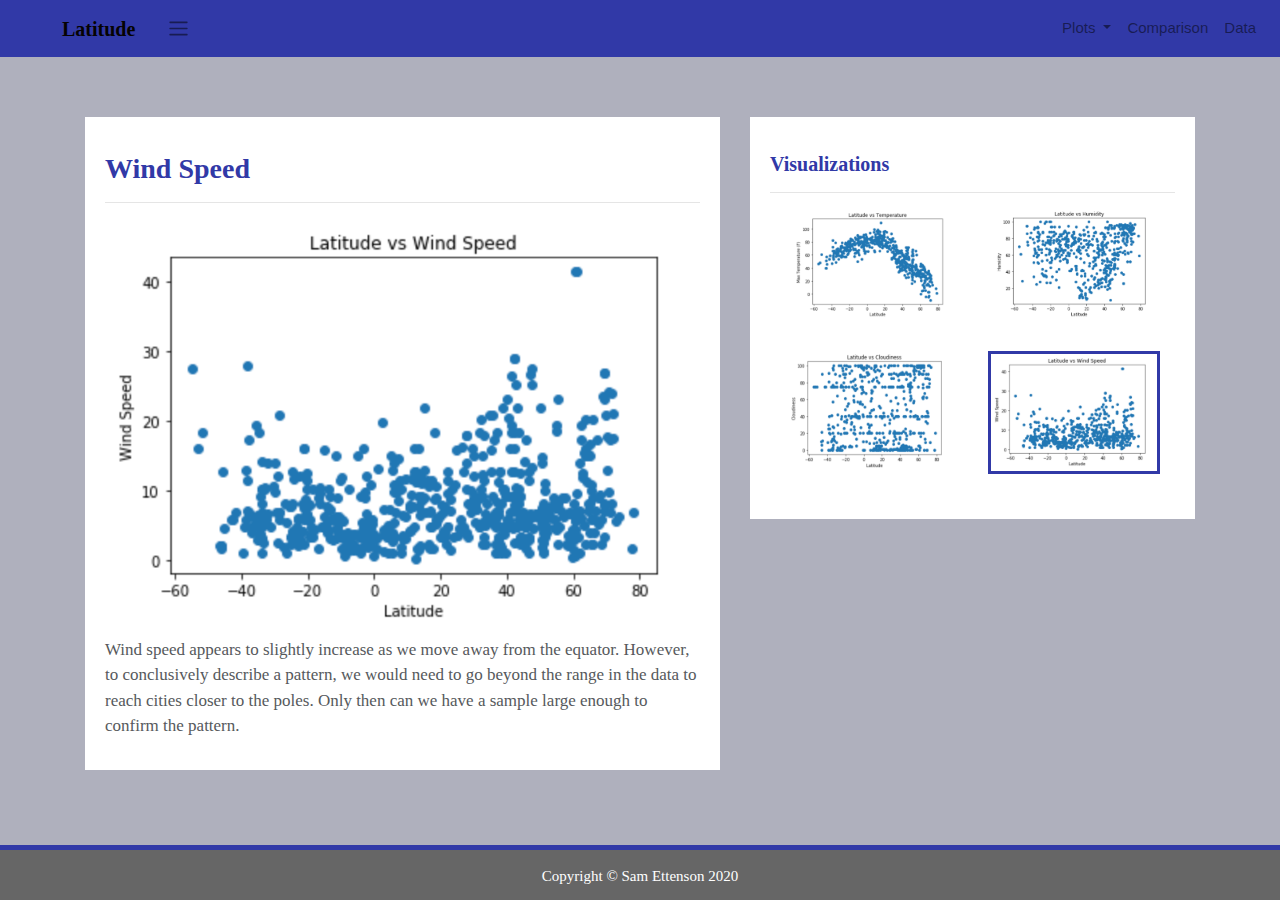
<file: wind_speed.html>
<!DOCTYPE html>
<html lang="en-us">

<head>
  <meta charset="utf-8" />
  <title>Web Visualization Dashboard</title>
  <link rel="stylesheet" href="https://maxcdn.bootstrapcdn.com/bootstrap/4.0.0/css/bootstrap.min.css" integrity="sha384-Gn5384xqQ1aoWXA+058RXPxPg6fy4IWvTNh0E263XmFcJlSAwiGgFAW/dAiS6JXm" crossorigin="anonymous">
  <link rel="stylesheet" type="text/css" href="style.css">
</head>

<body>
  <div class="navigation">
    <nav class="navbar navbar-expand-lg navbar-light">
      <a class="navbar-brand" href="index.html">Latitude</a>
        <span class="navbar-toggler-icon"></span>
        </button>
      <div class="collapse navbar-collapse" id="navbarNavDropdown">
        <ul class="navbar-nav ml-auto">
          <li class="nav-item dropdown">
            <a class="nav-link dropdown-toggle" href="#" id="navbarNavDropdown" data-toggle="dropdown" aria-haspopup="true" aria-expanded="false"> Plots
            </a>
            <div class="dropdown-menu" aria-labelledby="navbarNavDropdown">
              <a class="dropdown-item" href="max_temperature.html">Max Temperature</a>
              <a class="dropdown-item" href="humidity.html">Humidity</a>
              <a class="dropdown-item" href="cloudiness.html">Cloudiness</a>
              <a class="dropdown-item" href="wind_speed.html">Wind Speed</a>
            </div>
          </li>
          <li class="nav-item">
            <a class="nav-link" href="comparison.html">Comparison</a>
          </li>
          <li class="nav-item">
            <a class="nav-link" href="weather_data.html">Data</a>
          </li>

        </ul>
      </div>
    </nav>
  </div>

  <div class="container">
    <div class="row">
      <div class="col-lg-7 col-md-12">
        <!-- Left box  -->
        <div class="box">
          <h3 class="title">Wind Speed</h3>
          <hr>
          <img src="Wind_Speed_Graph.png" alt="Wind Speed Graph">
          <p>Wind speed appears to slightly increase as we move away from the equator. However, to conclusively
            describe a pattern, we would need to go beyond the range in the data to reach cities closer to the poles.
            Only then can we have a sample large enough to confirm the pattern.</p>
        </div>
      </div>
      <div class="col-lg-5 col-md-12">
        <!-- Right Box -->
        <div class="box">
          <h5 class="title">Visualizations</h5>
          <hr>
          <div class="container">
            <div class="row" style="padding-bottom: 30px;">
              <div class="col-6">
                <a href="max_temperature.html">
                  <img class="panel" src="Max_Temp_Graph.png" alt="Max Temperature Image">
                </a>
              </div>
              <div class="col-6">
                <a href="humidity.html">
                  <img class="panel" src="Humidity_Graph.png" alt="Humidity Graph">
                </a>
              </div>
            </div>
            <div class="row" style="padding-bottom: 30px;">
              <div class="col-6">
                <a href="cloudiness.html">
                  <img class="panel" src="Cloudiness_Graph.png" alt="Cloudiness Graph">
                </a>
              </div>
              <div class="col-6">
                <a href="wind_speed.html">
                  <img class="panel active" src="Wind_Speed_Graph.png" alt="Wind Speed Graph">
                </a>
              </div>
            </div>
          </div>
        </div>
      </div>
    </div>
  </div>

  <footer>
    <div class="footer">Copyright &copy; Sam Ettenson 2020</div>
  </footer>

  <script src="https://code.jquery.com/jquery-3.2.1.slim.min.js" integrity="sha384-KJ3o2DKtIkvYIK3UENzmM7KCkRr/rE9/Qpg6aAZGJwFDMVNA/GpGFF93hXpG5KkN" crossorigin="anonymous"></script>
  <script src="https://cdnjs.cloudflare.com/ajax/libs/popper.js/1.12.9/umd/popper.min.js" integrity="sha384-ApNbgh9B+Y1QKtv3Rn7W3mgPxhU9K/ScQsAP7hUibX39j7fakFPskvXusvfa0b4Q" crossorigin="anonymous"></script>
  <script src="https://maxcdn.bootstrapcdn.com/bootstrap/4.0.0/js/bootstrap.min.js" integrity="sha384-JZR6Spejh4U02d8jOt6vLEHfe/JQGiRRSQQxSfFWpi1MquVdAyjUar5+76PVCmYl" crossorigin="anonymous"></script>
</body>

</html>
</file>
<file: style.css>
.navbar{
    max-height: 57px; 
    background-color:rgb(49, 57, 167); 
    font-size: 15px; 
}
.navigation .navbar-brand{
    color: rgb(5, 3, 3); 
    margin-left: 30px; 
    padding: inherit; 
    font-weight: bold; 
    font-family: 'Times New Roman', Times, serif;
}
.active, .dropdown-menu .dropdown-item:active{
    background-color:black; 
}
.active, .dropdown-menu .dropdown-itema:hover{
    background-color:black; 
}
.dropdown-item{
    color: rgb(86, 89, 92); 
}
.dropdown .dropdown-menu .dropdown-item:active{
    background-color: white; 
}
.dropdown .dropdown-menu .dropdown-item:hover{
    background-color: white; 
}
a{
    color: rgb(86, 89, 92);
    font-size: 15px; 
}
.nav-link:hover{
    background-color: rgb(255, 255, 255);
   }

.navbar-brand:hover{
color: rgb(175, 175, 175);
}
body{
    background-color: rgb(175, 176, 189); 
}
img{
    width:100%;
    height:100%;
}
.active, .panel:hover{
    border-color: rgb(49, 57, 167);
    border-style: solid;  
}
.vizualization{
    width:50%;
    height:50%;
}
.title{
    color: rgb(49, 57, 167);  
    font-family: Georgia, 'Times New Roman', Times, serif;
    font-weight: bolder; 
    padding-top: 25px; 
}
p{
 color: rgb(86, 89, 92);
 font-family: 'Times New Roman', Times, serif;
 font-size: 17px; 
}
.box {
    margin-top: 60px; 
    margin-bottom: 62px; 
    padding: 10px 20px 15px; 
    color:black;
    background-color: white; 
}
.table{
    font-size: 15px; 
    border-top-color: black; 
}
footer{
background-color: #666666; 
border-top-style: solid; 
border-top-width: 5px; 
border-top-color: rgb(49, 57, 167);
color: white; 
min-height: 55px; 
font-family: 'Times New Roman', Times, serif;
font-size: 15px; 
text-align: center; 
position: fixed;
left: 0;
bottom: 0;
width: 100%;
padding-top: 15px; 
}

@media(max-width: 992px){
.navbar-expand-lg{
background-color: rgb(11, 22, 173);
}
.navbar{
    max-height: none; 
    padding: inherit;
}
.navbar div{
    margin: inherit; 
    background-color: white;  
}
.navbar-brand{
    padding: 10px; 
}

button{
    margin-right: 30px; 
}
button:focus{
    outline: 1px dotted;
    outline: 5px auto -webkit-focusring-color;
    }
}
</file>
